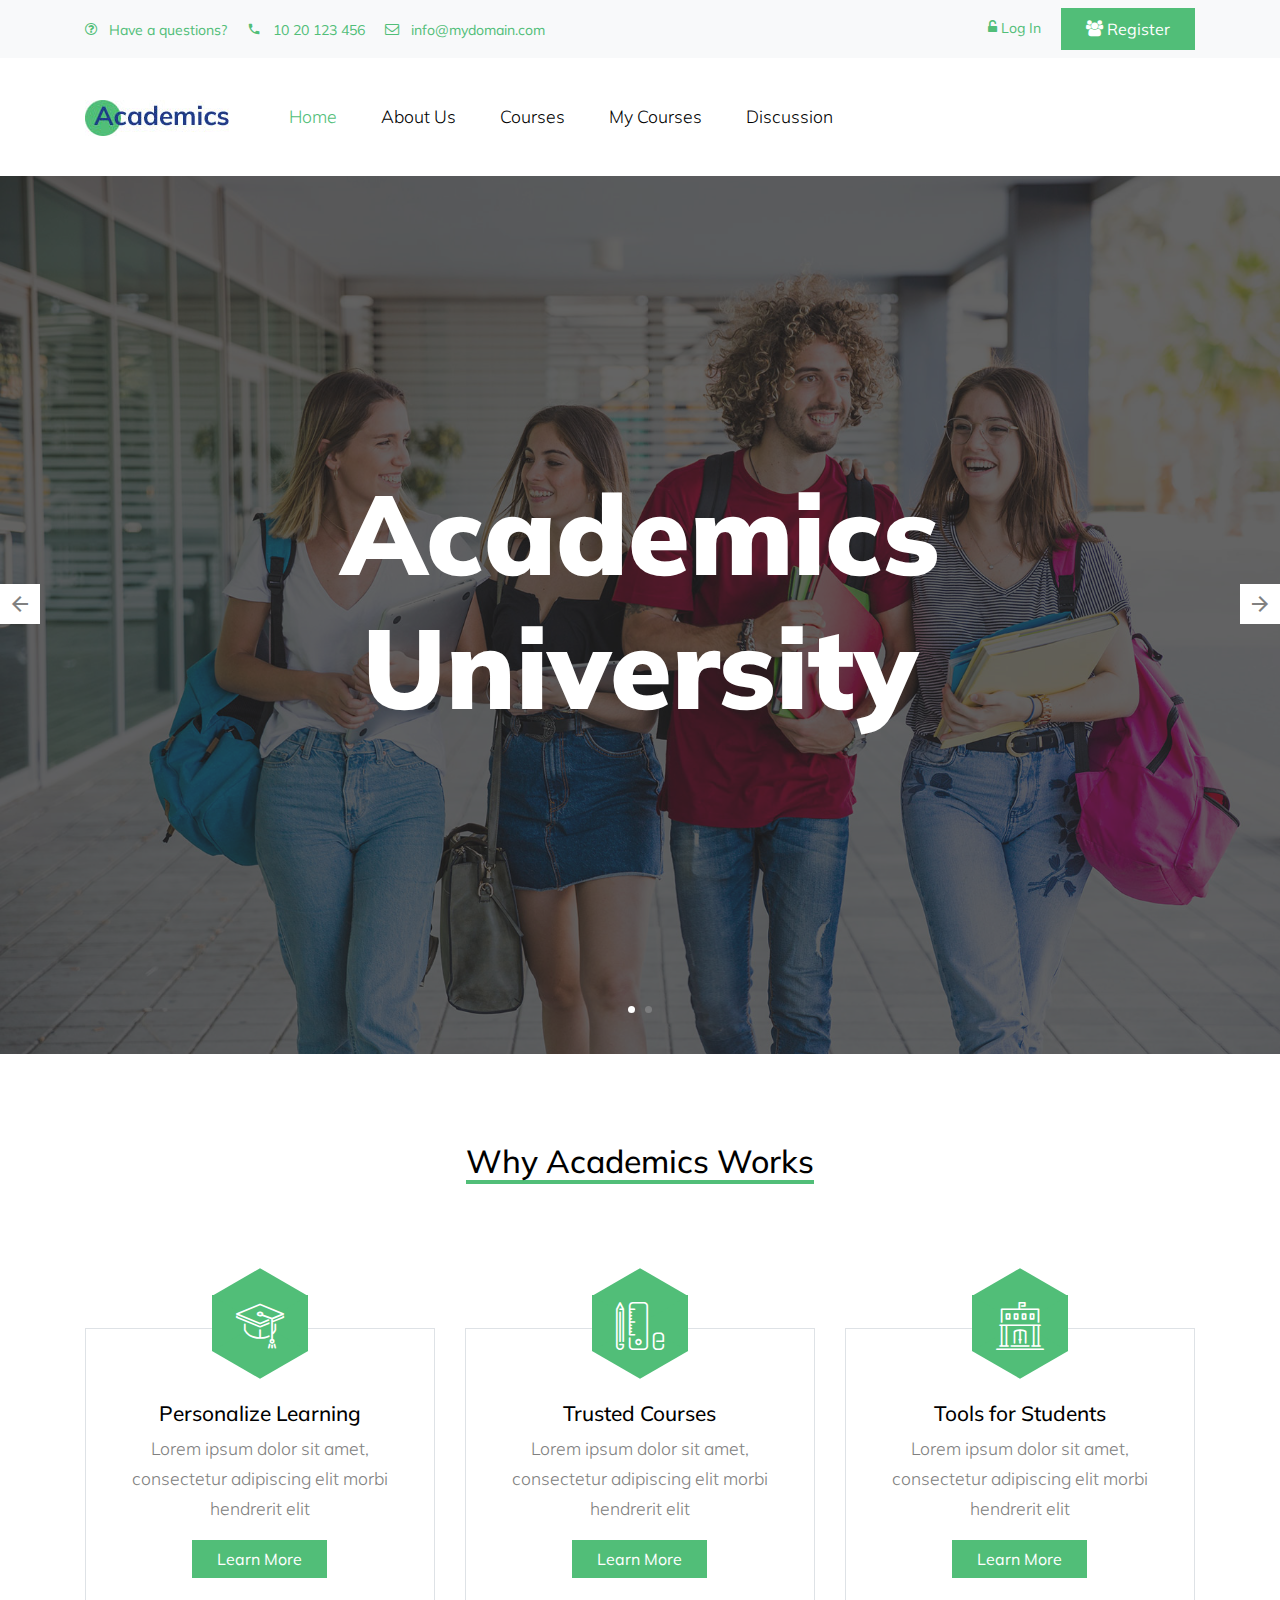
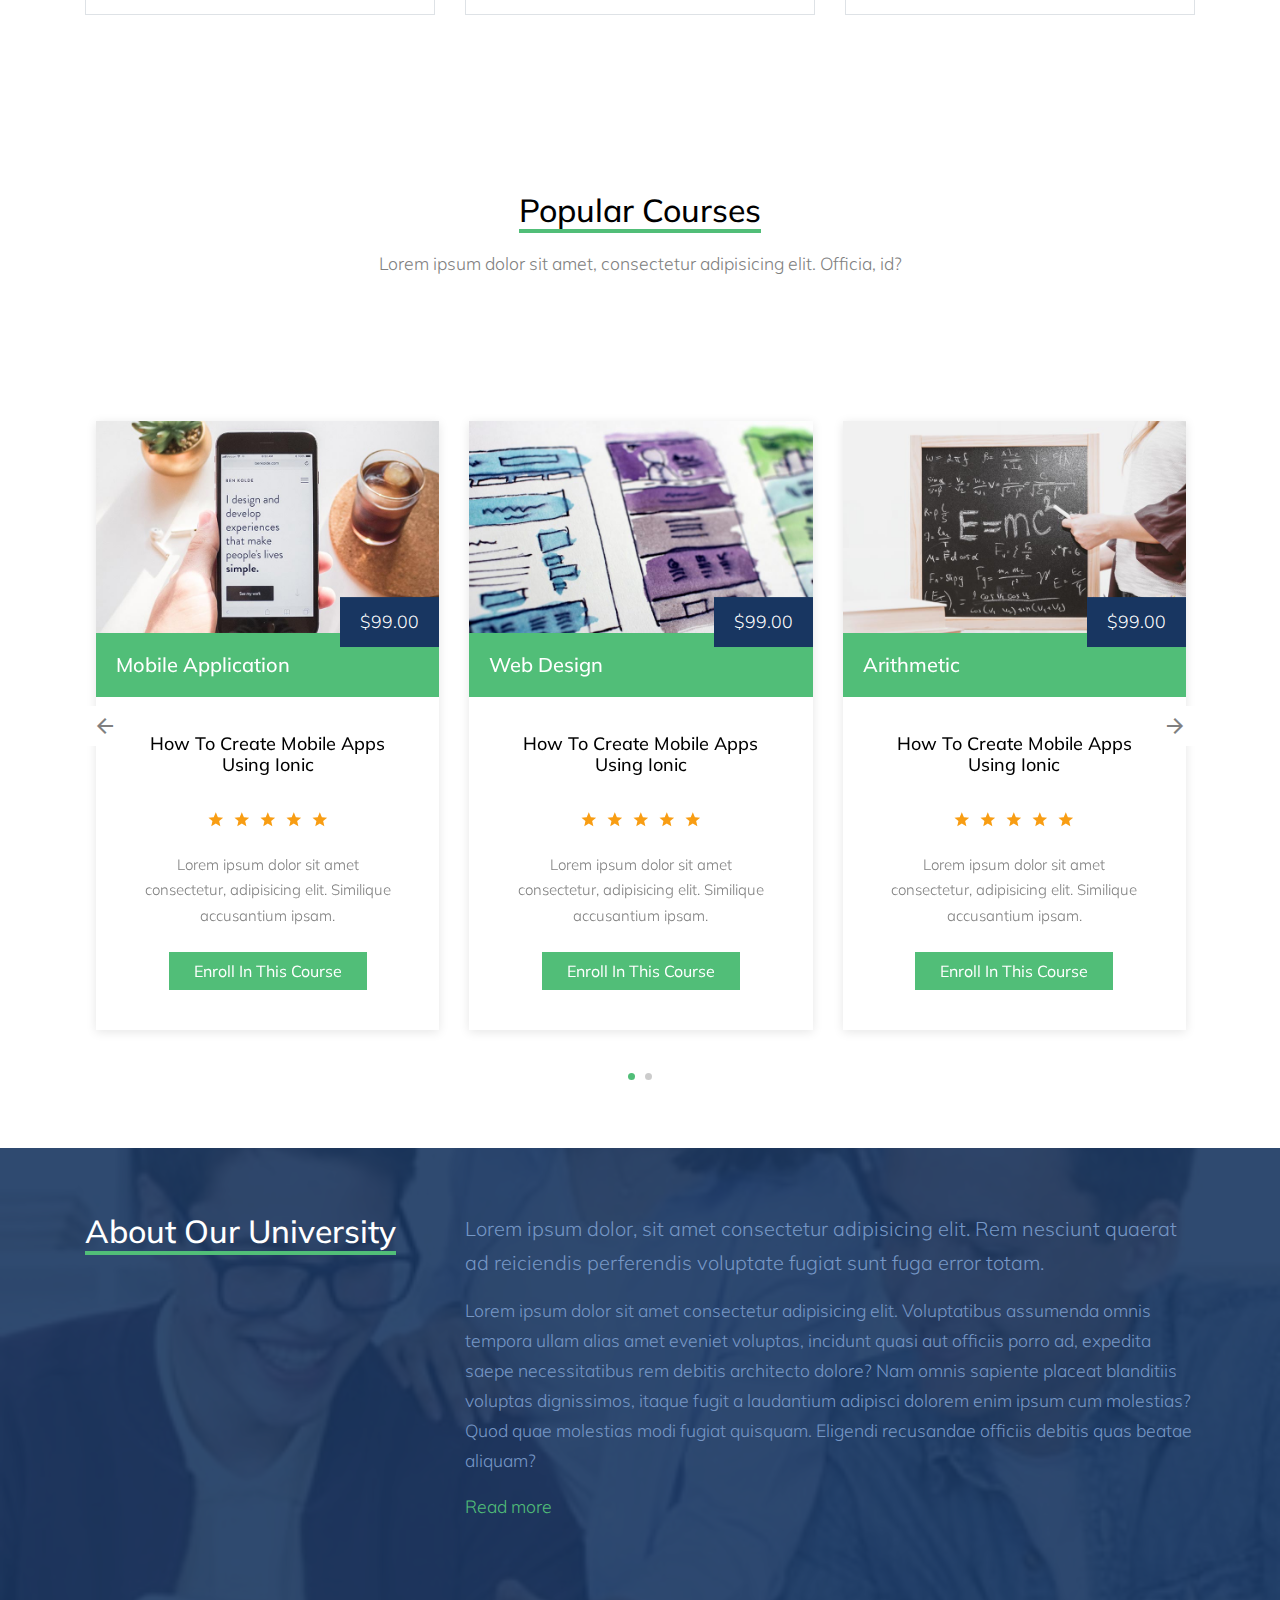
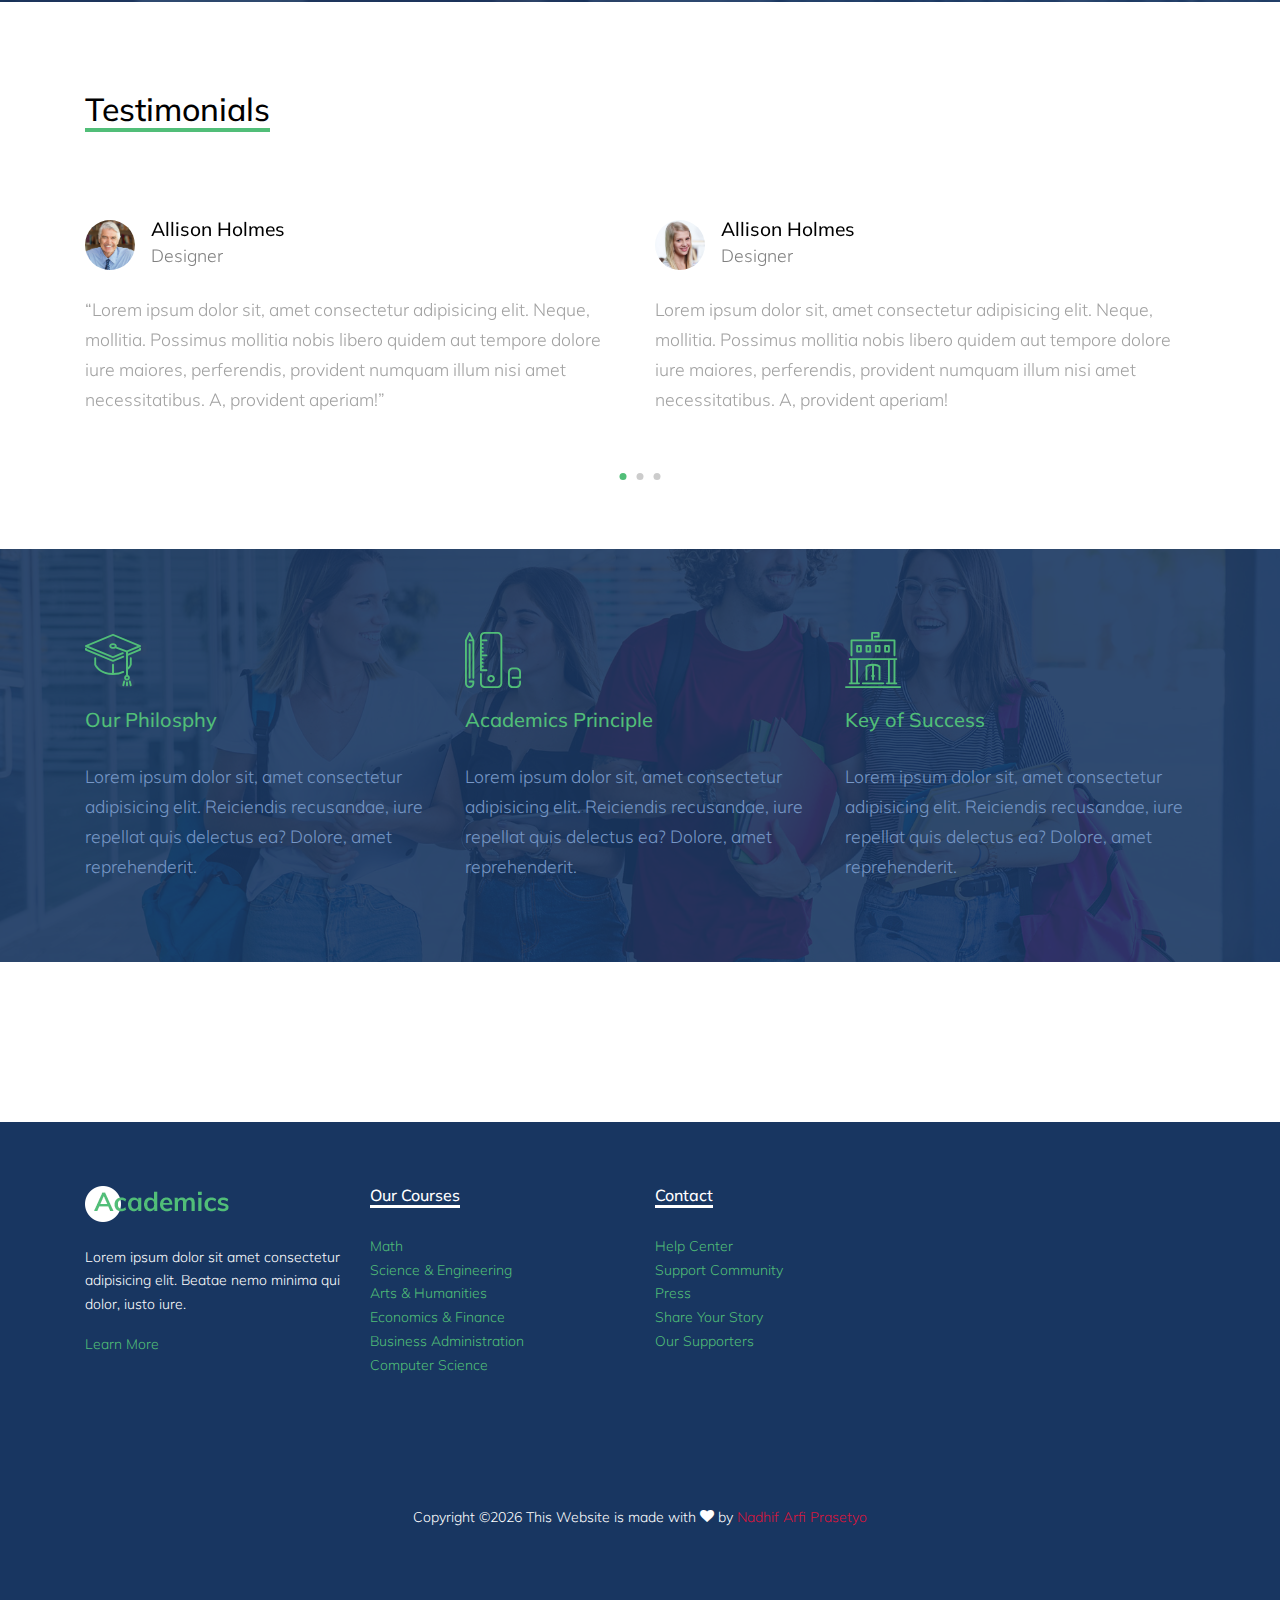
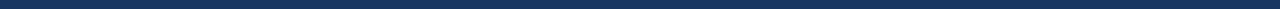
<file: index.html>
<!DOCTYPE html>
<html lang="en">

<head>
  <title>Academics &mdash; Website by Nadhif Arfi Prasetyo</title>
  <meta charset="utf-8">
  <meta name="viewport" content="width=device-width, initial-scale=1, shrink-to-fit=no">


  <link href="https://fonts.googleapis.com/css?family=Muli:300,400,700,900" rel="stylesheet">
  <link rel="stylesheet" href="fonts/icomoon/style.css">

  <link rel="stylesheet" href="css/bootstrap.min.css">
  <link rel="stylesheet" href="css/jquery-ui.css">
  <link rel="stylesheet" href="css/owl.carousel.min.css">
  <link rel="stylesheet" href="css/owl.theme.default.min.css">
  <link rel="stylesheet" href="css/owl.theme.default.min.css">

  <link rel="stylesheet" href="css/jquery.fancybox.min.css">

  <link rel="stylesheet" href="css/bootstrap-datepicker.css">

  <link rel="stylesheet" href="fonts/flaticon/font/flaticon.css">

  <link rel="stylesheet" href="css/aos.css">
  <link href="css/jquery.mb.YTPlayer.min.css" media="all" rel="stylesheet" type="text/css">

  <link rel="stylesheet" href="css/style.css">



</head>

<body data-spy="scroll" data-target=".site-navbar-target" data-offset="300">

  <div class="site-wrap">

    <div class="site-mobile-menu site-navbar-target">
      <div class="site-mobile-menu-header">
        <div class="site-mobile-menu-close mt-3">
          <span class="icon-close2 js-menu-toggle"></span>
        </div>
      </div>
      <div class="site-mobile-menu-body"></div>
    </div>


    <div class="py-2 bg-light">
      <div class="container">
        <div class="row align-items-center">
          <div class="col-lg-9 d-none d-lg-block">
            <a href="#" class="small mr-3"><span class="icon-question-circle-o mr-2"></span> Have a questions?</a> 
            <a href="#" class="small mr-3"><span class="icon-phone2 mr-2"></span> 10 20 123 456</a> 
            <a href="#" class="small mr-3"><span class="icon-envelope-o mr-2"></span> info@mydomain.com</a> 
          </div>
          <div class="col-lg-3 text-right">
            <a href="login.html" class="small mr-3"><span class="icon-unlock-alt"></span> Log In</a>
            <a href="register.html" class="small btn btn-primary px-4 py-2 rounded-0"><span class="icon-users"></span> Register</a>
          </div>
        </div>
      </div>
    </div>

    <header class="site-navbar py-4 js-sticky-header site-navbar-target" role="banner">

      <div class="container">
        <div class="d-flex align-items-center">
          
          <div class="site-logo">
            <a href="index.html" class="d-block">
              <img src="images/logo.jpg" alt="Image" class="img-fluid">
            </a>
          </div>

          <!-- navbar -->
          <div class="mr-auto">
            <nav class="site-navigation position-relative text-right" role="navigation">
              <ul class="site-menu main-menu js-clone-nav mr-auto d-none d-lg-block">
                <li class="active">
                  <a href="index.html" class="nav-link text-left">Home</a>
                </li>
                <li>
                  <a href="about.html" class="nav-link text-left">About Us</a>
                </li>
                <li>
                  <a href="courses.html" class="nav-link text-left">Courses</a>
                </li>
                <li>
                  <a href="mycourses.html" class="nav-link text-left">My Courses</a>
                </li>
                <li>
                    <a href="contact.html" class="nav-link text-left">Discussion</a>
                  </li>
              </ul>                                                                                                                                                                                                                                                                                          </ul>
            </nav>
            <!-- end navbar -->

          </div>
          <div class="ml-auto">
          </div>
         
        </div>
      </div>

    </header>

    <!-- corousel img -->
    <div class="hero-slide owl-carousel site-blocks-cover">
      <div class="intro-section" style="background-image: url('images/hero_1.jpg');">
        <div class="container">
          <div class="row align-items-center">
            <div class="col-lg-12 mx-auto text-center" data-aos="fade-up">
              <h1>Academics University</h1>
            </div>
          </div>
        </div>
      </div>

      <div class="intro-section" style="background-image: url('images/hero_1.jpg');">
        <div class="container">
          <div class="row align-items-center">
            <div class="col-lg-12 mx-auto text-center" data-aos="fade-up">
              <h1>You Can Learn Anything</h1>
            </div>
          </div>
        </div>
      </div>
    </div>
    <!-- end corosoul img -->

    <div></div>

    <!-- section 1 -->
    <div class="site-section">
      <div class="container">
        <div class="row mb-5 justify-content-center text-center">
          <div class="col-lg-4 mb-5">
            <h2 class="section-title-underline mb-5">
              <span>Why Academics Works</span>
            </h2>
          </div>
        </div>
        <div class="row">
          <div class="col-lg-4 col-md-6 mb-4 mb-lg-0">

            <div class="feature-1 border">
              <div class="icon-wrapper bg-primary">
                <span class="flaticon-mortarboard text-white"></span>
              </div>
              <div class="feature-1-content">
                <h2>Personalize Learning</h2>
                <p>Lorem ipsum dolor sit amet, consectetur adipiscing elit morbi hendrerit elit</p>
                <p><a href="#" class="btn btn-primary px-4 rounded-0">Learn More</a></p>
              </div>
            </div>
          </div>
          <div class="col-lg-4 col-md-6 mb-4 mb-lg-0">
            <div class="feature-1 border">
              <div class="icon-wrapper bg-primary">
                <span class="flaticon-school-material text-white"></span>
              </div>
              <div class="feature-1-content">
                <h2>Trusted Courses</h2>
                <p>Lorem ipsum dolor sit amet, consectetur adipiscing elit morbi hendrerit elit</p>
                <p><a href="#" class="btn btn-primary px-4 rounded-0">Learn More</a></p>
              </div>
            </div> 
          </div>
          <div class="col-lg-4 col-md-6 mb-4 mb-lg-0">
            <div class="feature-1 border">
              <div class="icon-wrapper bg-primary">
                <span class="flaticon-library text-white"></span>
              </div>
              <div class="feature-1-content">
                <h2>Tools for Students</h2>
                <p>Lorem ipsum dolor sit amet, consectetur adipiscing elit morbi hendrerit elit</p>
                <p><a href="#" class="btn btn-primary px-4 rounded-0">Learn More</a></p>
              </div>
            </div> 
          </div>
        </div>
      </div>
    </div>
    <!-- end section 1 -->

    <!-- section 2 -->
    <div class="site-section">
      <div class="container">

        <!-- heading main section -->
        <div class="row mb-5 justify-content-center text-center">
          <div class="col-lg-6 mb-5">
            <h2 class="section-title-underline mb-3">
              <span>Popular Courses</span>
            </h2>
            <p>Lorem ipsum dolor sit amet, consectetur adipisicing elit. Officia, id?</p>
          </div>
        </div>
        <!-- end heading main section -->

        <!-- main section slider -->
        <div class="row">
          <div class="col-12">
              <div class="owl-slide-3 owl-carousel">
                  <div class="course-1-item">
                    <figure class="thumnail">
                      <a href="course-single.html"><img src="images/course_1.jpg" alt="Image" class="img-fluid"></a>
                      <div class="price">$99.00</div>
                      <div class="category"><h3>Mobile Application</h3></div>  
                    </figure>
                    <div class="course-1-content pb-4">
                      <h2>How To Create Mobile Apps Using Ionic</h2>
                      <div class="rating text-center mb-3">
                        <span class="icon-star2 text-warning"></span>
                        <span class="icon-star2 text-warning"></span>
                        <span class="icon-star2 text-warning"></span>
                        <span class="icon-star2 text-warning"></span>
                        <span class="icon-star2 text-warning"></span>
                      </div>
                      <p class="desc mb-4">Lorem ipsum dolor sit amet consectetur, adipisicing elit. Similique accusantium ipsam.</p>
                      <p><a href="course-single.html" class="btn btn-primary rounded-0 px-4">Enroll In This Course</a></p>
                    </div>
                  </div>
      
                  <div class="course-1-item">
                    <figure class="thumnail">
                      <a href="course-single.html"><img src="images/course_2.jpg" alt="Image" class="img-fluid"></a>
                      <div class="price">$99.00</div>
                      <div class="category"><h3>Web Design</h3></div>  
                    </figure>
                    <div class="course-1-content pb-4">
                      <h2>How To Create Mobile Apps Using Ionic</h2>
                      <div class="rating text-center mb-3">
                        <span class="icon-star2 text-warning"></span>
                        <span class="icon-star2 text-warning"></span>
                        <span class="icon-star2 text-warning"></span>
                        <span class="icon-star2 text-warning"></span>
                        <span class="icon-star2 text-warning"></span>
                      </div>
                      <p class="desc mb-4">Lorem ipsum dolor sit amet consectetur, adipisicing elit. Similique accusantium ipsam.</p>
                      <p><a href="course-single.html" class="btn btn-primary rounded-0 px-4">Enroll In This Course</a></p>
                    </div>
                  </div>
      
                  <div class="course-1-item">
                    <figure class="thumnail">
                      <a href="course-single.html"><img src="images/course_3.jpg" alt="Image" class="img-fluid"></a>
                      <div class="price">$99.00</div>
                      <div class="category"><h3>Arithmetic</h3></div>  
                    </figure>
                    <div class="course-1-content pb-4">
                      <h2>How To Create Mobile Apps Using Ionic</h2>
                      <div class="rating text-center mb-3">
                        <span class="icon-star2 text-warning"></span>
                        <span class="icon-star2 text-warning"></span>
                        <span class="icon-star2 text-warning"></span>
                        <span class="icon-star2 text-warning"></span>
                        <span class="icon-star2 text-warning"></span>
                      </div>
                      <p class="desc mb-4">Lorem ipsum dolor sit amet consectetur, adipisicing elit. Similique accusantium ipsam.</p>
                      <p><a href="courses-single.html" class="btn btn-primary rounded-0 px-4">Enroll In This Course</a></p>
                    </div>
                  </div>

                  <div class="course-1-item">
                    <figure class="thumnail">
                        <a href="course-single.html"><img src="images/course_4.jpg" alt="Image" class="img-fluid"></a>
                      <div class="price">$99.00</div>
                      <div class="category"><h3>Mobile Application</h3></div>  
                    </figure>
                    <div class="course-1-content pb-4">
                      <h2>How To Create Mobile Apps Using Ionic</h2>
                      <div class="rating text-center mb-3">
                        <span class="icon-star2 text-warning"></span>
                        <span class="icon-star2 text-warning"></span>
                        <span class="icon-star2 text-warning"></span>
                        <span class="icon-star2 text-warning"></span>
                        <span class="icon-star2 text-warning"></span>
                      </div>
                      <p class="desc mb-4">Lorem ipsum dolor sit amet consectetur, adipisicing elit. Similique accusantium ipsam.</p>
                      <p><a href="course-single.html" class="btn btn-primary rounded-0 px-4">Enroll In This Course</a></p>
                    </div>
                  </div>
      
                  <div class="course-1-item">
                    <figure class="thumnail">
                        <a href="course-single.html"><img src="images/course_5.jpg" alt="Image" class="img-fluid"></a>
                      <div class="price">$99.00</div>
                      <div class="category"><h3>Web Design</h3></div>  
                    </figure>
                    <div class="course-1-content pb-4">
                      <h2>How To Create Mobile Apps Using Ionic</h2>
                      <div class="rating text-center mb-3">
                        <span class="icon-star2 text-warning"></span>
                        <span class="icon-star2 text-warning"></span>
                        <span class="icon-star2 text-warning"></span>
                        <span class="icon-star2 text-warning"></span>
                        <span class="icon-star2 text-warning"></span>
                      </div>
                      <p class="desc mb-4">Lorem ipsum dolor sit amet consectetur, adipisicing elit. Similique accusantium ipsam.</p>
                      <p><a href="course-single.html" class="btn btn-primary rounded-0 px-4">Enroll In This Course</a></p>
                    </div>
                  </div>
      
                  <div class="course-1-item">
                    <figure class="thumnail">
                        <a href="course-single.html"><img src="images/course_6.jpg" alt="Image" class="img-fluid"></a>
                      <div class="price">$99.00</div>
                      <div class="category"><h3>Mobile Application</h3></div>  
                    </figure>
                    <div class="course-1-content pb-4">
                      <h2>How To Create Mobile Apps Using Ionic</h2>
                      <div class="rating text-center mb-3">
                        <span class="icon-star2 text-warning"></span>
                        <span class="icon-star2 text-warning"></span>
                        <span class="icon-star2 text-warning"></span>
                        <span class="icon-star2 text-warning"></span>
                        <span class="icon-star2 text-warning"></span>
                      </div>
                      <p class="desc mb-4">Lorem ipsum dolor sit amet consectetur, adipisicing elit. Similique accusantium ipsam.</p>
                      <p><a href="course-single.html" class="btn btn-primary rounded-0 px-4">Enroll In This Course</a></p>
                    </div>
                  </div>
      
              </div>
      
          </div>
        </div>
        <!-- end main section slider -->
        
        
      </div>
    </div>
    <!-- end section 2 -->
    

    <!-- section 3 -->
    <div class="section-bg style-1" style="background-image: url('images/blog_2.jpg');">
      <div class="container">
        <div class="row">
          <div class="col-lg-4">
            <h2 class="section-title-underline style-2">
              <span>About Our University</span>
            </h2>
          </div>
          <div class="col-lg-8">
            <p class="lead">Lorem ipsum dolor, sit amet consectetur adipisicing elit. Rem nesciunt quaerat ad reiciendis perferendis voluptate fugiat sunt fuga error totam.</p>
            <p>Lorem ipsum dolor sit amet consectetur adipisicing elit. Voluptatibus assumenda omnis tempora ullam alias amet eveniet voluptas, incidunt quasi aut officiis porro ad, expedita saepe necessitatibus rem debitis architecto dolore? Nam omnis sapiente placeat blanditiis voluptas dignissimos, itaque fugit a laudantium adipisci dolorem enim ipsum cum molestias? Quod quae molestias modi fugiat quisquam. Eligendi recusandae officiis debitis quas beatae aliquam?</p>
            <p><a href="#">Read more</a></p>
          </div>
        </div>
      </div>
    </div>
    <!-- end section 3 -->

    <!-- section 4 testimoni -->
  <div class="site-section">
      <div class="container">
        <div class="row mb-5">
          <div class="col-lg-4">
            <h2 class="section-title-underline">
              <span>Testimonials</span>
            </h2>
          </div>
        </div>


        <div class="owl-slide owl-carousel">

          <div class="ftco-testimonial-1">
            <div class="ftco-testimonial-vcard d-flex align-items-center mb-4">
              <img src="images/person_1.jpg" alt="Image" class="img-fluid mr-3">
              <div>
                <h3>Allison Holmes</h3>
                <span>Designer</span>
              </div>
            </div>
            <div>
              <p>&ldquo;Lorem ipsum dolor sit, amet consectetur adipisicing elit. Neque, mollitia. Possimus mollitia nobis libero quidem aut tempore dolore iure maiores, perferendis, provident numquam illum nisi amet necessitatibus. A, provident aperiam!&rdquo;</p>
            </div>
          </div>

          <div class="ftco-testimonial-1">
            <div class="ftco-testimonial-vcard d-flex align-items-center mb-4">
              <img src="images/person_2.jpg" alt="Image" class="img-fluid mr-3">
              <div>
                <h3>Allison Holmes</h3>
                <span>Designer</span>
              </div>
            </div>
            <div>
              <p>Lorem ipsum dolor sit, amet consectetur adipisicing elit. Neque, mollitia. Possimus mollitia nobis libero quidem aut tempore dolore iure maiores, perferendis, provident numquam illum nisi amet necessitatibus. A, provident aperiam!</p>
            </div>
          </div>

          <div class="ftco-testimonial-1">
            <div class="ftco-testimonial-vcard d-flex align-items-center mb-4">
              <img src="images/person_4.jpg" alt="Image" class="img-fluid mr-3">
              <div>
                <h3>Allison Holmes</h3>
                <span>Designer</span>
              </div>
            </div>
            <div>
              <p>&ldquo;Lorem ipsum dolor sit, amet consectetur adipisicing elit. Neque, mollitia. Possimus mollitia nobis libero quidem aut tempore dolore iure maiores, perferendis, provident numquam illum nisi amet necessitatibus. A, provident aperiam!&rdquo;</p>
            </div>
          </div>

          <div class="ftco-testimonial-1">
            <div class="ftco-testimonial-vcard d-flex align-items-center mb-4">
              <img src="images/person_3.jpg" alt="Image" class="img-fluid mr-3">
              <div>
                <h3>Allison Holmes</h3>
                <span>Designer</span>
              </div>
            </div>
            <div>
              <p>Lorem ipsum dolor sit, amet consectetur adipisicing elit. Neque, mollitia. Possimus mollitia nobis libero quidem aut tempore dolore iure maiores, perferendis, provident numquam illum nisi amet necessitatibus. A, provident aperiam!</p>
            </div>
          </div>

          <div class="ftco-testimonial-1">
            <div class="ftco-testimonial-vcard d-flex align-items-center mb-4">
              <img src="images/person_2.jpg" alt="Image" class="img-fluid mr-3">
              <div>
                <h3>Allison Holmes</h3>
                <span>Designer</span>
              </div>
            </div>
            <div>
              <p>&ldquo;Lorem ipsum dolor sit, amet consectetur adipisicing elit. Neque, mollitia. Possimus mollitia nobis libero quidem aut tempore dolore iure maiores, perferendis, provident numquam illum nisi amet necessitatibus. A, provident aperiam!&rdquo;</p>
            </div>
          </div>

          <div class="ftco-testimonial-1">
            <div class="ftco-testimonial-vcard d-flex align-items-center mb-4">
              <img src="images/person_4.jpg" alt="Image" class="img-fluid mr-3">
              <div>
                <h3>Allison Holmes</h3>
                <span>Designer</span>
              </div>
            </div>
            <div>
              <p>Lorem ipsum dolor sit, amet consectetur adipisicing elit. Neque, mollitia. Possimus mollitia nobis libero quidem aut tempore dolore iure maiores, perferendis, provident numquam illum nisi amet necessitatibus. A, provident aperiam!</p>
            </div>
          </div>

        </div>
        
      </div>
    </div>
    <!--end section 4  -->

    <!-- section 5 -->
    <div class="section-bg style-1" style="background-image: url('images/hero_1.jpg');">
      <div class="container">
        <div class="row">
          <div class="col-lg-4 col-md-6 mb-5 mb-lg-0">
            <span class="icon flaticon-mortarboard"></span>
            <h3>Our Philosphy</h3>
            <p>Lorem ipsum dolor sit, amet consectetur adipisicing elit. Reiciendis recusandae, iure repellat quis delectus ea? Dolore, amet reprehenderit.</p>
          </div>
          <div class="col-lg-4 col-md-6 mb-5 mb-lg-0">
            <span class="icon flaticon-school-material"></span>
            <h3>Academics Principle</h3>
            <p>Lorem ipsum dolor sit, amet consectetur adipisicing elit. Reiciendis recusandae, iure repellat quis delectus ea?
              Dolore, amet reprehenderit.</p>
          </div>
          <div class="col-lg-4 col-md-6 mb-5 mb-lg-0">
            <span class="icon flaticon-library"></span>
            <h3>Key of Success</h3>
            <p>Lorem ipsum dolor sit, amet consectetur adipisicing elit. Reiciendis recusandae, iure repellat quis delectus ea?
              Dolore, amet reprehenderit.</p>
          </div>
        </div>
      </div>
    </div>
    <!-- end section 5 -->

    <div class="news-updates">
      <div class="container">
         <!-- its not important -->
        <!-- <div class="row">
          <div class="col-lg-9">
             <div class="section-heading">
              <h2 class="text-black">News &amp; Updates</h2>
              <a href="#">Read All News</a>
            </div>
            <div class="row">
              <div class="col-lg-6">
                <div class="post-entry-big">
                  <a href="news-single.html" class="img-link"><img src="images/blog_large_1.jpg" alt="Image" class="img-fluid"></a>
                  <div class="post-content">
                    <div class="post-meta"> 
                      <a href="#">June 6, 2019</a>
                      <span class="mx-1">/</span>
                      <a href="#">Admission</a>, <a href="#">Updates</a>
                    </div>
                    <h3 class="post-heading"><a href="news-single.html">Campus Camping and Learning Session</a></h3>
                  </div>
                </div>
              </div>
              <div class="col-lg-6">
                <div class="post-entry-big horizontal d-flex mb-4">
                  <a href="news-single.html" class="img-link mr-4"><img src="images/blog_1.jpg" alt="Image" class="img-fluid"></a>
                  <div class="post-content">
                    <div class="post-meta">
                      <a href="#">June 6, 2019</a>
                      <span class="mx-1">/</span>
                      <a href="#">Admission</a>, <a href="#">Updates</a>
                    </div>
                    <h3 class="post-heading"><a href="news-single.html">Campus Camping and Learning Session</a></h3>
                  </div>
                </div>

                <div class="post-entry-big horizontal d-flex mb-4">
                  <a href="news-single.html" class="img-link mr-4"><img src="images/blog_2.jpg" alt="Image" class="img-fluid"></a>
                  <div class="post-content">
                    <div class="post-meta">
                      <a href="#">June 6, 2019</a>
                      <span class="mx-1">/</span>
                      <a href="#">Admission</a>, <a href="#">Updates</a>
                    </div>
                    <h3 class="post-heading"><a href="news-single.html">Campus Camping and Learning Session</a></h3>
                  </div>
                </div>

                <div class="post-entry-big horizontal d-flex mb-4">
                  <a href="news-single.html" class="img-link mr-4"><img src="images/blog_1.jpg" alt="Image" class="img-fluid"></a>
                  <div class="post-content">
                    <div class="post-meta">
                      <a href="#">June 6, 2019</a>
                      <span class="mx-1">/</span>
                      <a href="#">Admission</a>, <a href="#">Updates</a>
                    </div>
                    <h3 class="post-heading"><a href="news-single.html">Campus Camping and Learning Session</a></h3>
                  </div>
                </div>
              </div>
            </div>
          </div>
          <div class="col-lg-3">
            <div class="section-heading">
              <h2 class="text-black">Campus Videos</h2>
              <a href="#">View All Videos</a>
            </div>
            <a href="https://vimeo.com/45830194" class="video-1 mb-4" data-fancybox="" data-ratio="2">
              <span class="play">
                <span class="icon-play"></span>
              </span>
              <img src="images/course_5.jpg" alt="Image" class="img-fluid">
            </a>
            <a href="https://vimeo.com/45830194" class="video-1 mb-4" data-fancybox="" data-ratio="2">
                <span class="play">
                  <span class="icon-play"></span>
                </span>
                <img src="images/course_5.jpg" alt="Image" class="img-fluid">
              </a>
          </div>
        </div> -->
      </div>
    </div>

    <!-- footer -->
    <div class="footer">
      <div class="container">
        <div class="row">
          <div class="col-lg-3">
            <p class="mb-4"><img src="images/logo.png" alt="Image" class="img-fluid"></p>
            <p>Lorem ipsum dolor sit amet consectetur adipisicing elit. Beatae nemo minima qui dolor, iusto iure.</p>  
            <p><a href="#">Learn More</a></p>
          </div>
          <div class="col-lg-3">
              <h3 class="footer-heading"><span>Our Courses</span></h3>
              <ul class="list-unstyled">
                  <li><a href="#">Math</a></li>
                  <li><a href="#">Science &amp; Engineering</a></li>
                  <li><a href="#">Arts &amp; Humanities</a></li>
                  <li><a href="#">Economics &amp; Finance</a></li>
                  <li><a href="#">Business Administration</a></li>
                  <li><a href="#">Computer Science</a></li>
              </ul>
          </div>
          <div class="col-lg-3">
              <h3 class="footer-heading"><span>Contact</span></h3>
              <ul class="list-unstyled">
                  <li><a href="#">Help Center</a></li>
                  <li><a href="#">Support Community</a></li>
                  <li><a href="#">Press</a></li>
                  <li><a href="#">Share Your Story</a></li>
                  <li><a href="#">Our Supporters</a></li>
              </ul>
          </div>
        </div>

        <div class="row">
          <div class="col-12">
            <div class="copyright">
                <p>
                    <!-- Link back to Colorlib can't be removed. Template is licensed under CC BY 3.0. -->
                    Copyright &copy;<script>document.write(new Date().getFullYear());</script> This Website is made with <i class="icon-heart" aria-hidden="true"></i> by <a style="color: crimson;">Nadhif Arfi Prasetyo</a>
                    <!-- Link back to Colorlib can't be removed. Template is licensed under CC BY 3.0. -->
                    </p>
            </div>
          </div>
        </div>
      </div>
    </div>
    <!-- end footer -->

  </div>
  <!-- .site-wrap -->


  <!-- loader -->
  <div id="loader" class="show fullscreen"><svg class="circular" width="48px" height="48px"><circle class="path-bg" cx="24" cy="24" r="22" fill="none" stroke-width="4" stroke="#eeeeee"/><circle class="path" cx="24" cy="24" r="22" fill="none" stroke-width="4" stroke-miterlimit="10" stroke="#51be78"/></svg></div>
  <script src="js/jquery-3.3.1.min.js"></script>
  <script src="js/jquery-migrate-3.0.1.min.js"></script>
  <script src="js/jquery-ui.js"></script>
  <script src="js/popper.min.js"></script>
  <script src="js/bootstrap.min.js"></script>
  <script src="js/owl.carousel.min.js"></script>
  <script src="js/jquery.stellar.min.js"></script>
  <script src="js/jquery.countdown.min.js"></script>
  <script src="js/bootstrap-datepicker.min.js"></script>
  <script src="js/jquery.easing.1.3.js"></script>
  <script src="js/aos.js"></script>
  <script src="js/jquery.fancybox.min.js"></script>
  <script src="js/jquery.sticky.js"></script>
  <script src="js/jquery.mb.YTPlayer.min.js"></script>

  <script src="js/main.js"></script>

</body>

</html>
</file>
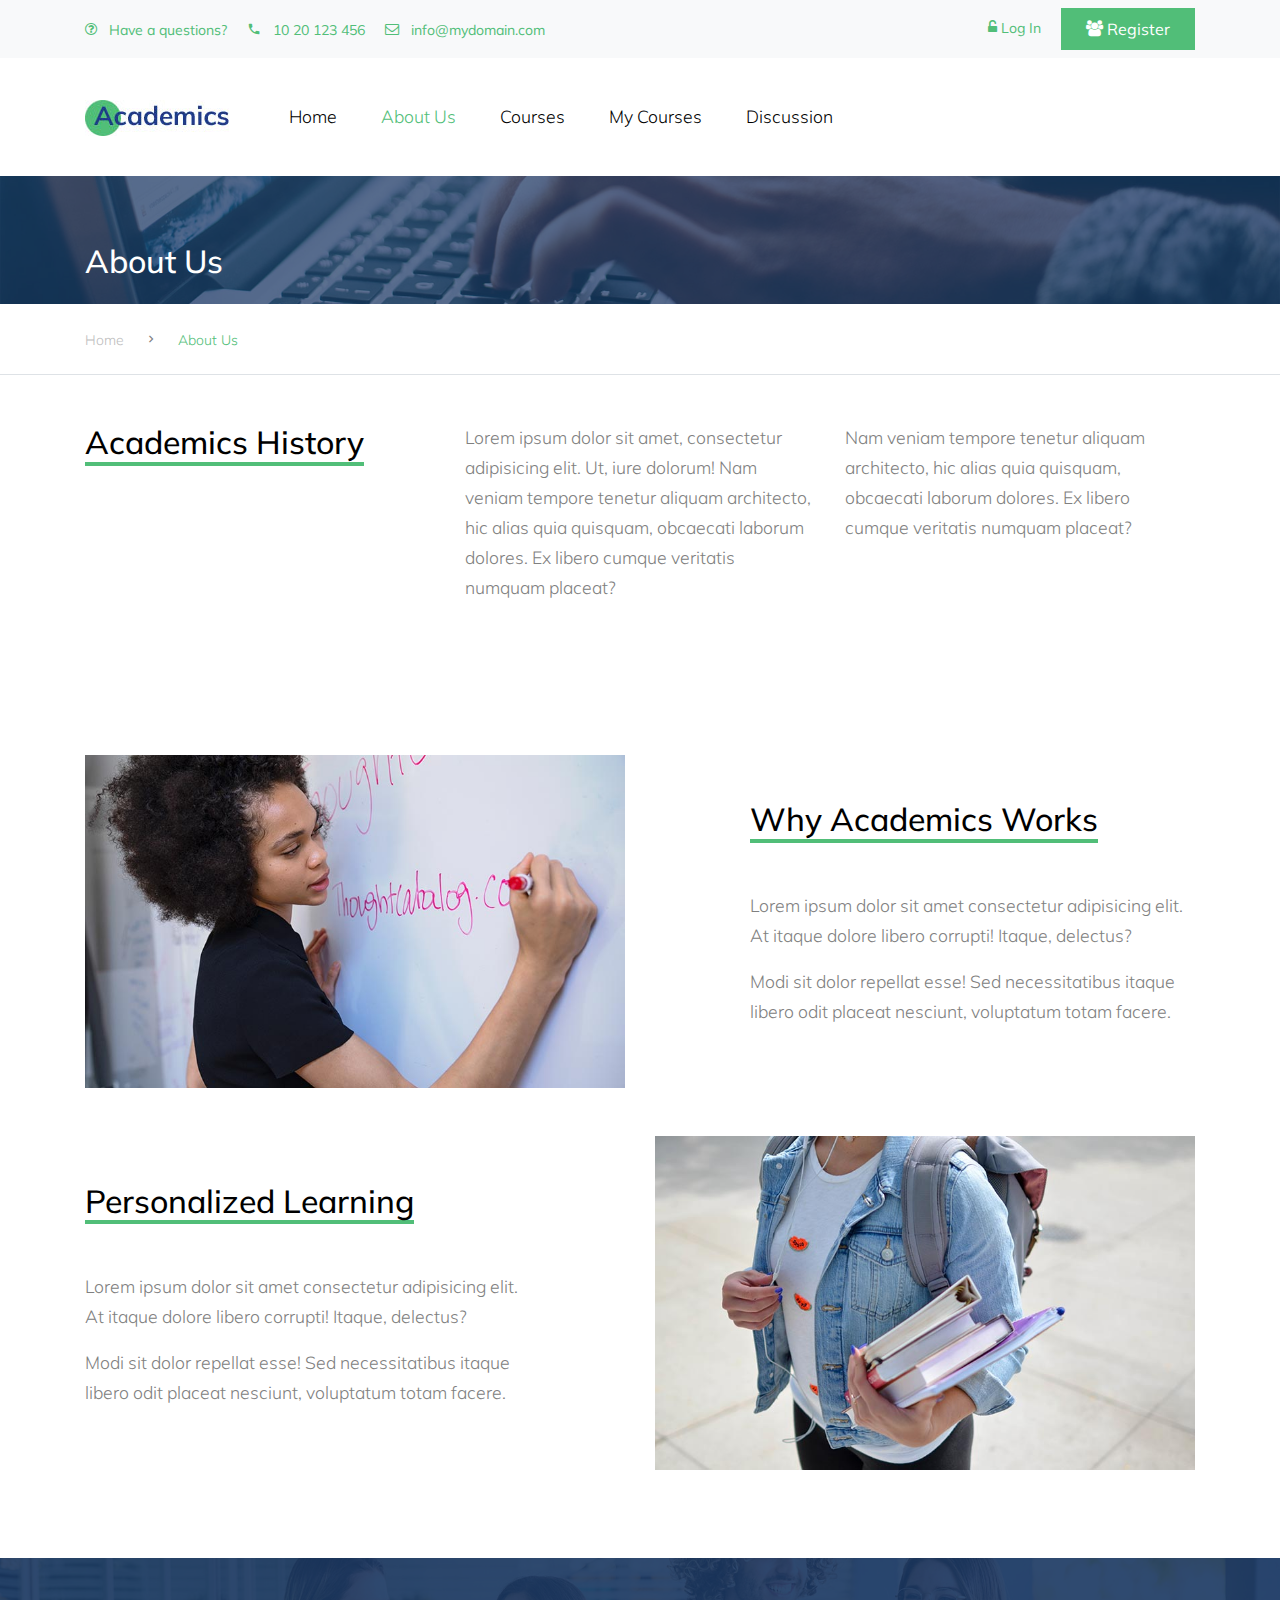
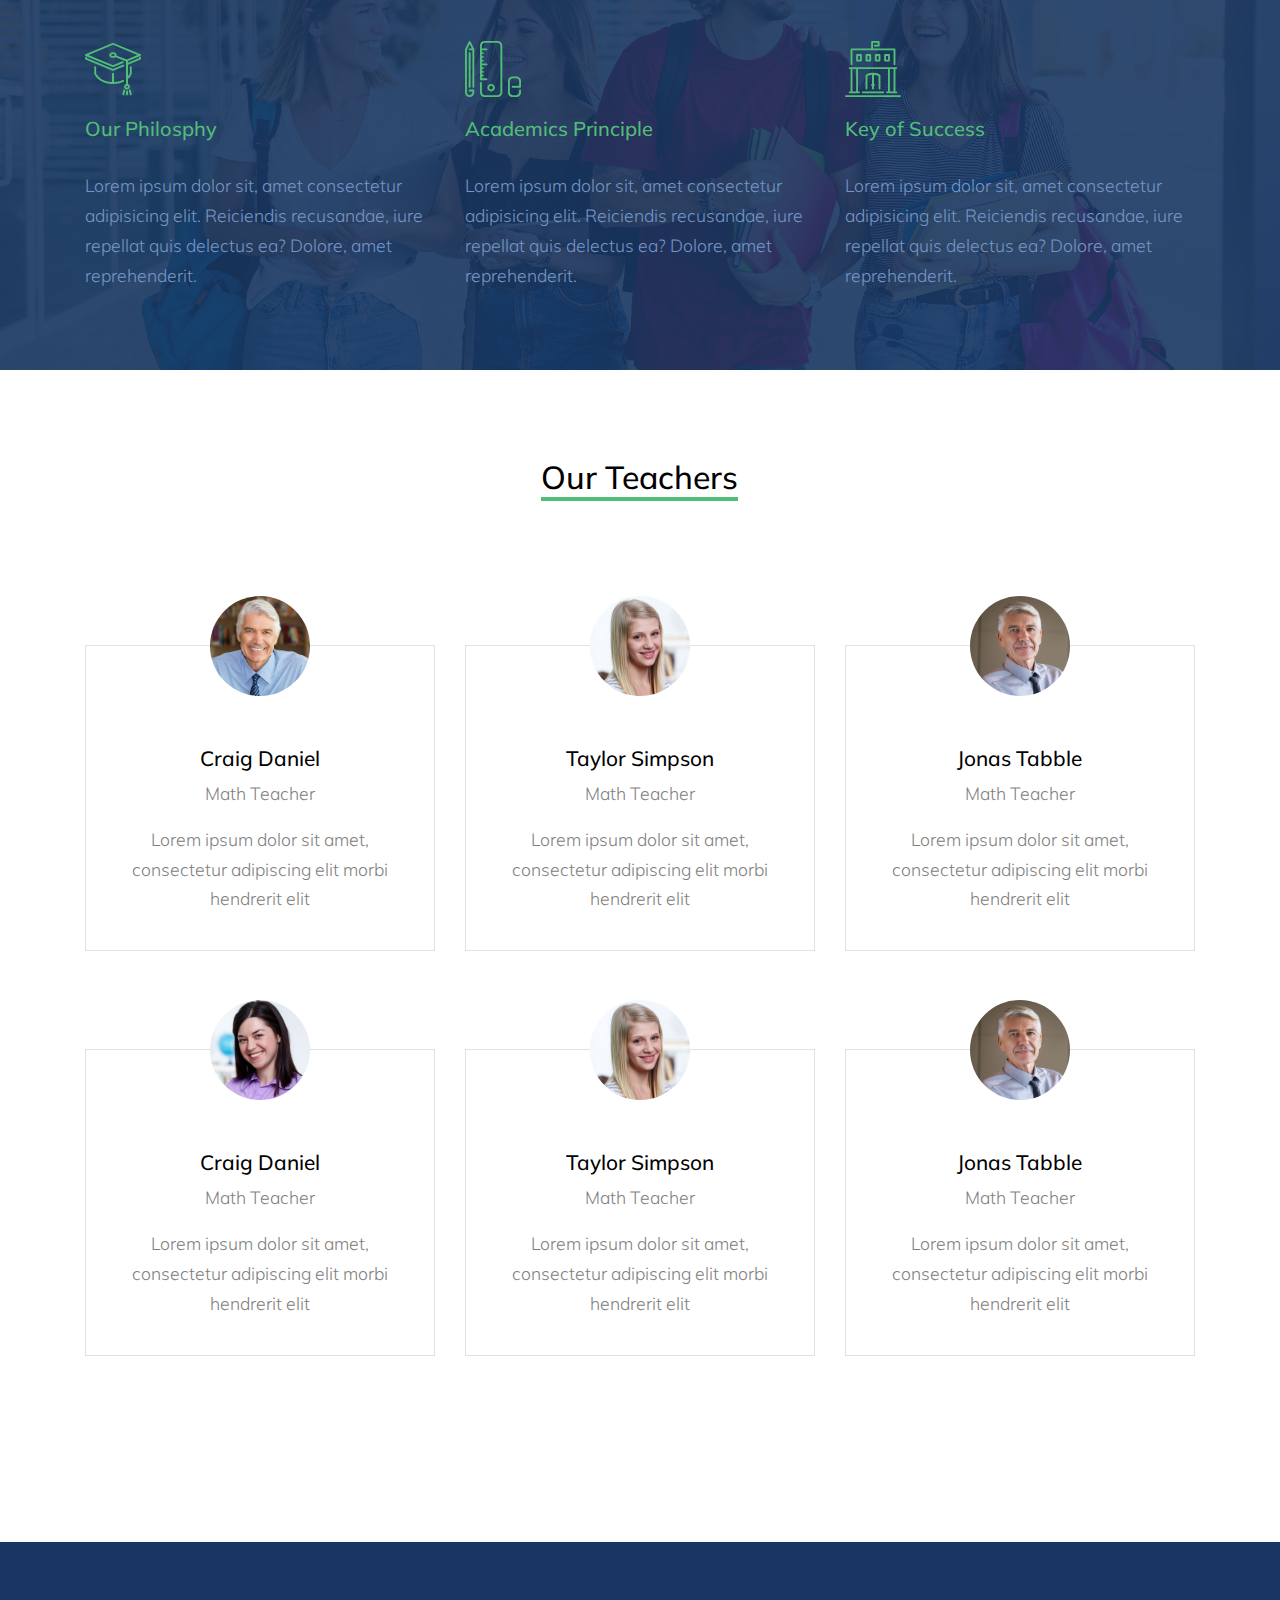
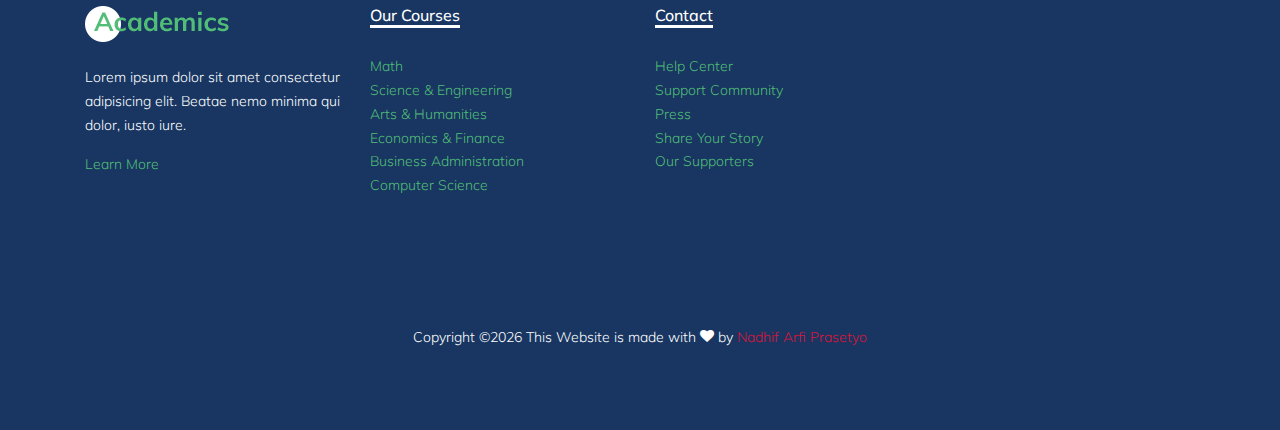
<file: about.html>
<!DOCTYPE html>
<html lang="en">

<head>
  <title>Academics &mdash; Website by Nadhif Arfi Prasetyo</title>
  <meta charset="utf-8">
  <meta name="viewport" content="width=device-width, initial-scale=1, shrink-to-fit=no">


  <link href="https://fonts.googleapis.com/css?family=Muli:300,400,700,900" rel="stylesheet">
  <link rel="stylesheet" href="fonts/icomoon/style.css">

  <link rel="stylesheet" href="css/bootstrap.min.css">
  <link rel="stylesheet" href="css/jquery-ui.css">
  <link rel="stylesheet" href="css/owl.carousel.min.css">
  <link rel="stylesheet" href="css/owl.theme.default.min.css">
  <link rel="stylesheet" href="css/owl.theme.default.min.css">

  <link rel="stylesheet" href="css/jquery.fancybox.min.css">

  <link rel="stylesheet" href="css/bootstrap-datepicker.css">

  <link rel="stylesheet" href="fonts/flaticon/font/flaticon.css">

  <link rel="stylesheet" href="css/aos.css">
  <link href="css/jquery.mb.YTPlayer.min.css" media="all" rel="stylesheet" type="text/css">

  <link rel="stylesheet" href="css/style.css">



</head>

<body data-spy="scroll" data-target=".site-navbar-target" data-offset="300">

  <div class="site-wrap">

    <div class="site-mobile-menu site-navbar-target">
      <div class="site-mobile-menu-header">
        <div class="site-mobile-menu-close mt-3">
          <span class="icon-close2 js-menu-toggle"></span>
        </div>
      </div>
      <div class="site-mobile-menu-body"></div>
    </div>


    <div class="py-2 bg-light">
      <div class="container">
        <div class="row align-items-center">
          <div class="col-lg-9 d-none d-lg-block">
            <a href="#" class="small mr-3"><span class="icon-question-circle-o mr-2"></span> Have a questions?</a> 
            <a href="#" class="small mr-3"><span class="icon-phone2 mr-2"></span> 10 20 123 456</a> 
            <a href="#" class="small mr-3"><span class="icon-envelope-o mr-2"></span> info@mydomain.com</a> 
          </div>
          <div class="col-lg-3 text-right">
            <a href="login.html" class="small mr-3"><span class="icon-unlock-alt"></span> Log In</a>
            <a href="register.html" class="small btn btn-primary px-4 py-2 rounded-0"><span class="icon-users"></span> Register</a>
          </div>
        </div>
      </div>
    </div>

    <header class="site-navbar py-4 js-sticky-header site-navbar-target" role="banner">

      <div class="container">
        <div class="d-flex align-items-center">

          <div class="site-logo">
            <a href="index.html" class="d-block">
              <img src="images/logo.jpg" alt="Image" class="img-fluid">
            </a>
          </div>

          <!-- navbar -->
          <div class="mr-auto">
            <nav class="site-navigation position-relative text-right" role="navigation">
              <ul class="site-menu main-menu js-clone-nav mr-auto d-none d-lg-block">
                <li>
                  <a href="index.html" class="nav-link text-left">Home</a>
                </li>
                <li class="active">
                  <a href="about.html" class="nav-link text-left">About Us</a>
                </li>
                <li>
                  <a href="courses.html" class="nav-link text-left">Courses</a>
                </li>
                <li>
                  <a href="mycourses.html" class="nav-link text-left">My Courses</a>
                </li>
                <li>
                    <a href="contact.html" class="nav-link text-left">Discussion</a>
                  </li>
              </ul>                                                                                                                                                                                                                                                                                          </ul>
            </nav>
          </div>
          <!-- end navbar -->
         
        </div>
      </div>

    </header>

    
    <div class="site-section ftco-subscribe-1 site-blocks-cover pb-4" style="background-image: url('images/bg_1.jpg')">
        <div class="container">
          <div class="row align-items-end">
            <div class="col-lg-7">
              <h2 class="mb-0">About Us</h2>
            </div>
          </div>
        </div>
      </div> 
    

    <div class="custom-breadcrumns border-bottom">
      <div class="container">
        <a href="#">Home</a>
        <span class="mx-3 icon-keyboard_arrow_right"></span>
        <span class="current">About Us</span>
      </div>
    </div>

    <div class="container pt-5 mb-5">
            <div class="row">
              <div class="col-lg-4">
                <h2 class="section-title-underline">
                  <span>Academics History</span>
                </h2>
              </div>
              <div class="col-lg-4">
                <p>Lorem ipsum dolor sit amet, consectetur adipisicing elit. Ut, iure dolorum! Nam veniam tempore tenetur aliquam architecto, hic alias quia quisquam, obcaecati laborum dolores. Ex libero cumque veritatis numquam placeat?</p>
              </div>
              <div class="col-lg-4">
                <p>Nam veniam tempore tenetur aliquam
                architecto, hic alias quia quisquam, obcaecati laborum dolores. Ex libero cumque veritatis numquam placeat?</p>
              </div>
            </div>
          </div>

    <div class="site-section">
        <div class="container">
            <div class="row mb-5">
                <div class="col-lg-6 mb-lg-0 mb-4">
                    <img src="images/course_4.jpg" alt="Image" class="img-fluid"> 
                </div>
                <div class="col-lg-5 ml-auto align-self-center">
                    <h2 class="section-title-underline mb-5">
                        <span>Why Academics Works</span>
                    </h2>
                    <p>Lorem ipsum dolor sit amet consectetur adipisicing elit. At itaque dolore libero corrupti! Itaque, delectus?</p>
                    <p>Modi sit dolor repellat esse! Sed necessitatibus itaque libero odit placeat nesciunt, voluptatum totam facere.</p>
                </div>
            </div>

            <div class="row">
                    <div class="col-lg-6 order-1 order-lg-2 mb-4 mb-lg-0">
                        <img src="images/course_5.jpg" alt="Image" class="img-fluid"> 
                    </div>
                    <div class="col-lg-5 mr-auto align-self-center order-2 order-lg-1">
                        <h2 class="section-title-underline mb-5">
                            <span>Personalized Learning</span>
                        </h2>
                        <p>Lorem ipsum dolor sit amet consectetur adipisicing elit. At itaque dolore libero corrupti! Itaque, delectus?</p>
                        <p>Modi sit dolor repellat esse! Sed necessitatibus itaque libero odit placeat nesciunt, voluptatum totam facere.</p>
                    </div>
                </div>
        </div>
    </div>

    <div class="section-bg style-1" style="background-image: url('images/hero_1.jpg');">
        <div class="container">
          <div class="row">
            <div class="col-lg-4 col-md-6 mb-5 mb-lg-0">
              <span class="icon flaticon-mortarboard"></span>
              <h3>Our Philosphy</h3>
              <p>Lorem ipsum dolor sit, amet consectetur adipisicing elit. Reiciendis recusandae, iure repellat quis delectus ea? Dolore, amet reprehenderit.</p>
            </div>
            <div class="col-lg-4 col-md-6 mb-5 mb-lg-0">
              <span class="icon flaticon-school-material"></span>
              <h3>Academics Principle</h3>
              <p>Lorem ipsum dolor sit, amet consectetur adipisicing elit. Reiciendis recusandae, iure repellat quis delectus ea?
                Dolore, amet reprehenderit.</p>
            </div>
            <div class="col-lg-4 col-md-6 mb-5 mb-lg-0">
              <span class="icon flaticon-library"></span>
              <h3>Key of Success</h3>
              <p>Lorem ipsum dolor sit, amet consectetur adipisicing elit. Reiciendis recusandae, iure repellat quis delectus ea?
                Dolore, amet reprehenderit.</p>
            </div>
          </div>
        </div>
      </div>
      

    <div class="site-section">
      <div class="container">
        <div class="row mb-5 justify-content-center text-center">
          <div class="col-lg-4 mb-5">
            <h2 class="section-title-underline mb-5">
              <span>Our Teachers</span>
            </h2>
          </div>
        </div>
        <div class="row">
          <div class="col-lg-4 col-md-6 mb-5 mb-lg-5">

            <div class="feature-1 border person text-center">
                <img src="images/person_1.jpg" alt="Image" class="img-fluid">
              <div class="feature-1-content">
                <h2>Craig Daniel</h2>
                <span class="position mb-3 d-block">Math Teacher</span>    
                <p>Lorem ipsum dolor sit amet, consectetur adipiscing elit morbi hendrerit elit</p>
              </div>
            </div>
          </div>
          <div class="col-lg-4 col-md-6 mb-5 mb-lg-5">
            <div class="feature-1 border person text-center">
                <img src="images/person_2.jpg" alt="Image" class="img-fluid">
              <div class="feature-1-content">
                <h2>Taylor Simpson</h2>
                <span class="position mb-3 d-block">Math Teacher</span>    
                <p>Lorem ipsum dolor sit amet, consectetur adipiscing elit morbi hendrerit elit</p>
              </div>
            </div>
          </div>
          <div class="col-lg-4 col-md-6 mb-5 mb-lg-5">
            <div class="feature-1 border person text-center">
                <img src="images/person_3.jpg" alt="Image" class="img-fluid">
              <div class="feature-1-content">
                <h2>Jonas Tabble</h2>
                <span class="position mb-3 d-block">Math Teacher</span>    
                <p>Lorem ipsum dolor sit amet, consectetur adipiscing elit morbi hendrerit elit</p>
              </div>
            </div>
          </div>

          <div class="col-lg-4 col-md-6 mb-5 mb-lg-5">

            <div class="feature-1 border person text-center">
                <img src="images/person_4.jpg" alt="Image" class="img-fluid">
              <div class="feature-1-content">
                <h2>Craig Daniel</h2>
                <span class="position mb-3 d-block">Math Teacher</span>    
                <p>Lorem ipsum dolor sit amet, consectetur adipiscing elit morbi hendrerit elit</p>
              </div>
            </div>
          </div>
          <div class="col-lg-4 col-md-6 mb-5 mb-lg-5">
            <div class="feature-1 border person text-center">
                <img src="images/person_2.jpg" alt="Image" class="img-fluid">
              <div class="feature-1-content">
                <h2>Taylor Simpson</h2>
                <span class="position mb-3 d-block">Math Teacher</span>    
                <p>Lorem ipsum dolor sit amet, consectetur adipiscing elit morbi hendrerit elit</p>
              </div>
            </div>
          </div>
          <div class="col-lg-4 col-md-6 mb-5 mb-lg-5">
            <div class="feature-1 border person text-center">
                <img src="images/person_3.jpg" alt="Image" class="img-fluid">
              <div class="feature-1-content">
                <h2>Jonas Tabble</h2>
                <span class="position mb-3 d-block">Math Teacher</span>    
                <p>Lorem ipsum dolor sit amet, consectetur adipiscing elit morbi hendrerit elit</p>
              </div>
            </div>
          </div>
        </div>
      </div>
    </div>


    <!-- footer -->
    <div class="footer">
      <div class="container">
        <div class="row">
          <div class="col-lg-3">
            <p class="mb-4"><img src="images/logo.png" alt="Image" class="img-fluid"></p>
            <p>Lorem ipsum dolor sit amet consectetur adipisicing elit. Beatae nemo minima qui dolor, iusto iure.</p>  
            <p><a href="#">Learn More</a></p>
          </div>
          <div class="col-lg-3">
              <h3 class="footer-heading"><span>Our Courses</span></h3>
              <ul class="list-unstyled">
                  <li><a href="#">Math</a></li>
                  <li><a href="#">Science &amp; Engineering</a></li>
                  <li><a href="#">Arts &amp; Humanities</a></li>
                  <li><a href="#">Economics &amp; Finance</a></li>
                  <li><a href="#">Business Administration</a></li>
                  <li><a href="#">Computer Science</a></li>
              </ul>
          </div>
          <div class="col-lg-3">
              <h3 class="footer-heading"><span>Contact</span></h3>
              <ul class="list-unstyled">
                  <li><a href="#">Help Center</a></li>
                  <li><a href="#">Support Community</a></li>
                  <li><a href="#">Press</a></li>
                  <li><a href="#">Share Your Story</a></li>
                  <li><a href="#">Our Supporters</a></li>
              </ul>
          </div>
        </div>

        <div class="row">
          <div class="col-12">
            <div class="copyright">
                <p>
                    <!-- Link back to Colorlib can't be removed. Template is licensed under CC BY 3.0. -->
                    Copyright &copy;<script>document.write(new Date().getFullYear());</script> This Website is made with <i class="icon-heart" aria-hidden="true"></i> by <a style="color: crimson;">Nadhif Arfi Prasetyo</a>
                    <!-- Link back to Colorlib can't be removed. Template is licensed under CC BY 3.0. -->
                    </p>
            </div>
          </div>
        </div>
      </div>
    </div>
    <!-- end footer -->
    

  </div>
  <!-- .site-wrap -->

  <!-- loader -->
  <div id="loader" class="show fullscreen"><svg class="circular" width="48px" height="48px"><circle class="path-bg" cx="24" cy="24" r="22" fill="none" stroke-width="4" stroke="#eeeeee"/><circle class="path" cx="24" cy="24" r="22" fill="none" stroke-width="4" stroke-miterlimit="10" stroke="#51be78"/></svg></div>

  <script src="js/jquery-3.3.1.min.js"></script>
  <script src="js/jquery-migrate-3.0.1.min.js"></script>
  <script src="js/jquery-ui.js"></script>
  <script src="js/popper.min.js"></script>
  <script src="js/bootstrap.min.js"></script>
  <script src="js/owl.carousel.min.js"></script>
  <script src="js/jquery.stellar.min.js"></script>
  <script src="js/jquery.countdown.min.js"></script>
  <script src="js/bootstrap-datepicker.min.js"></script>
  <script src="js/jquery.easing.1.3.js"></script>
  <script src="js/aos.js"></script>
  <script src="js/jquery.fancybox.min.js"></script>
  <script src="js/jquery.sticky.js"></script>
  <script src="js/jquery.mb.YTPlayer.min.js"></script>




  <script src="js/main.js"></script>

</body>

</html>
</file>
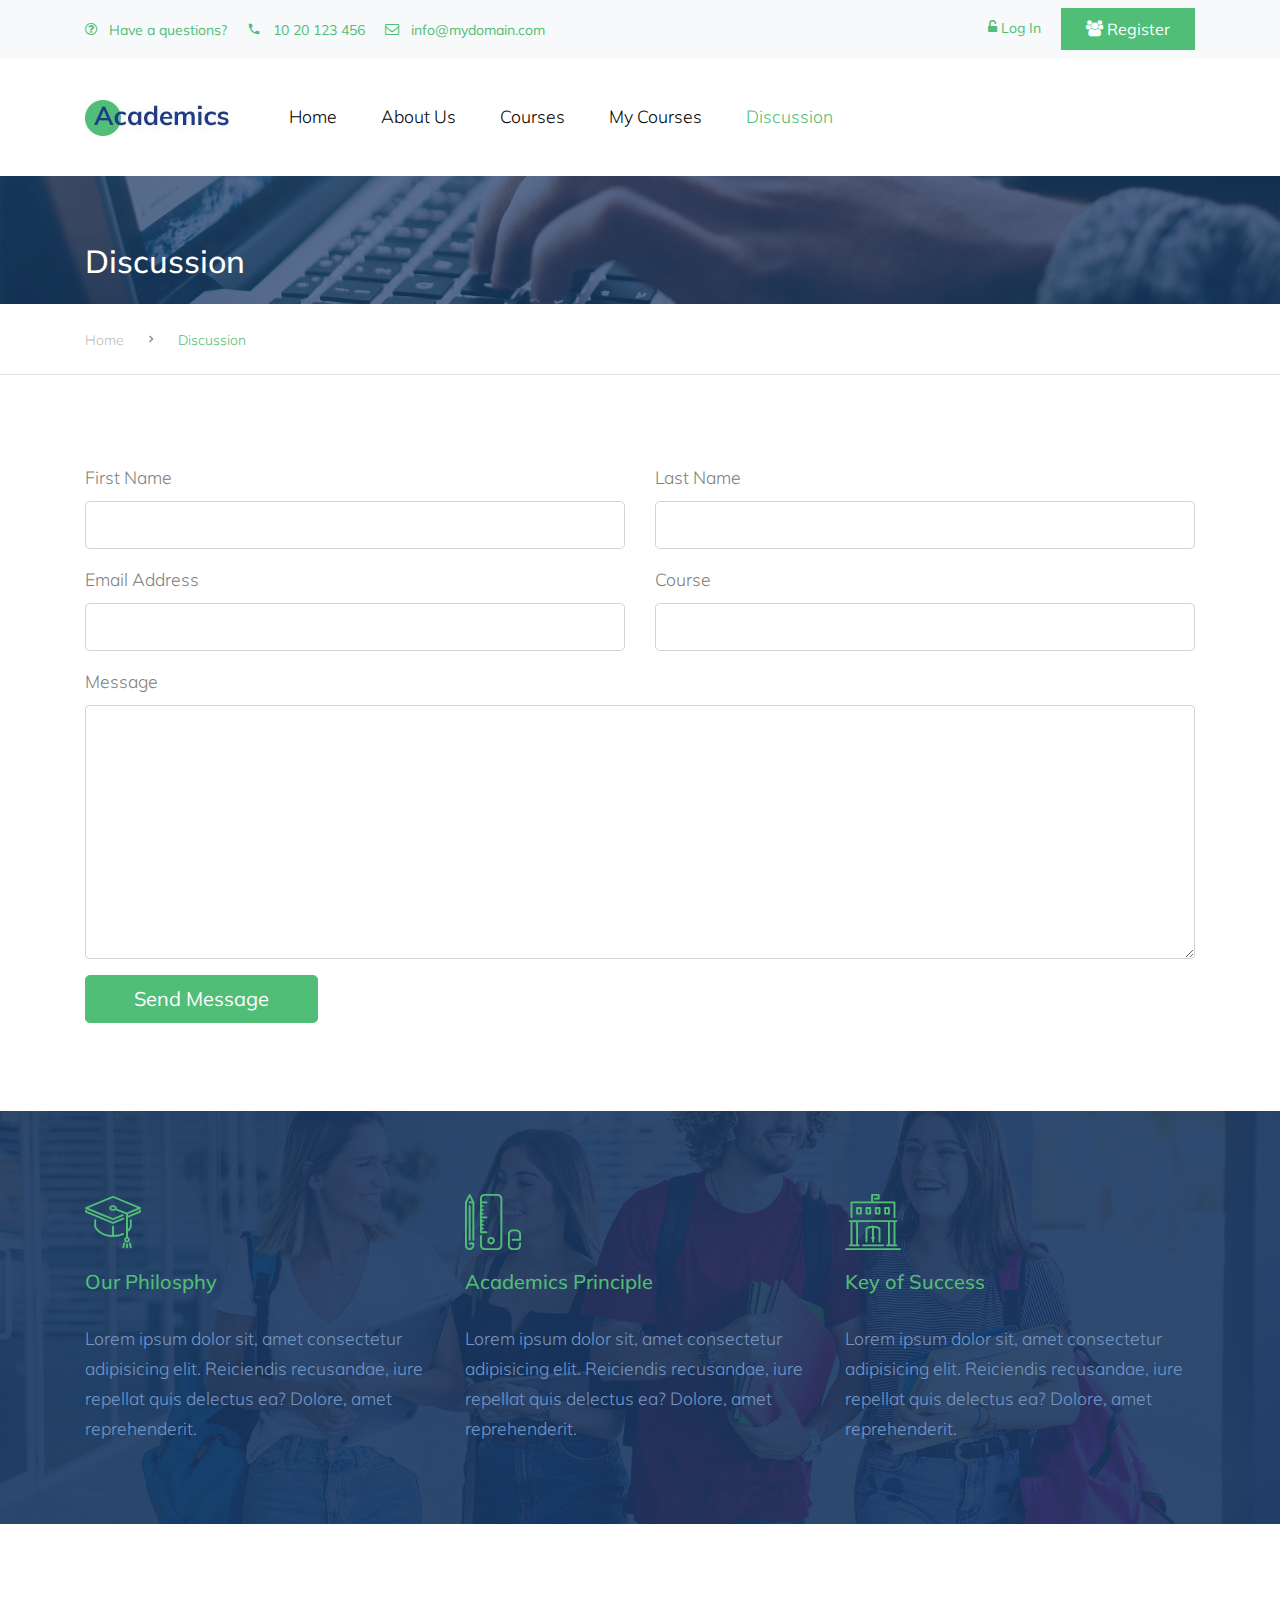
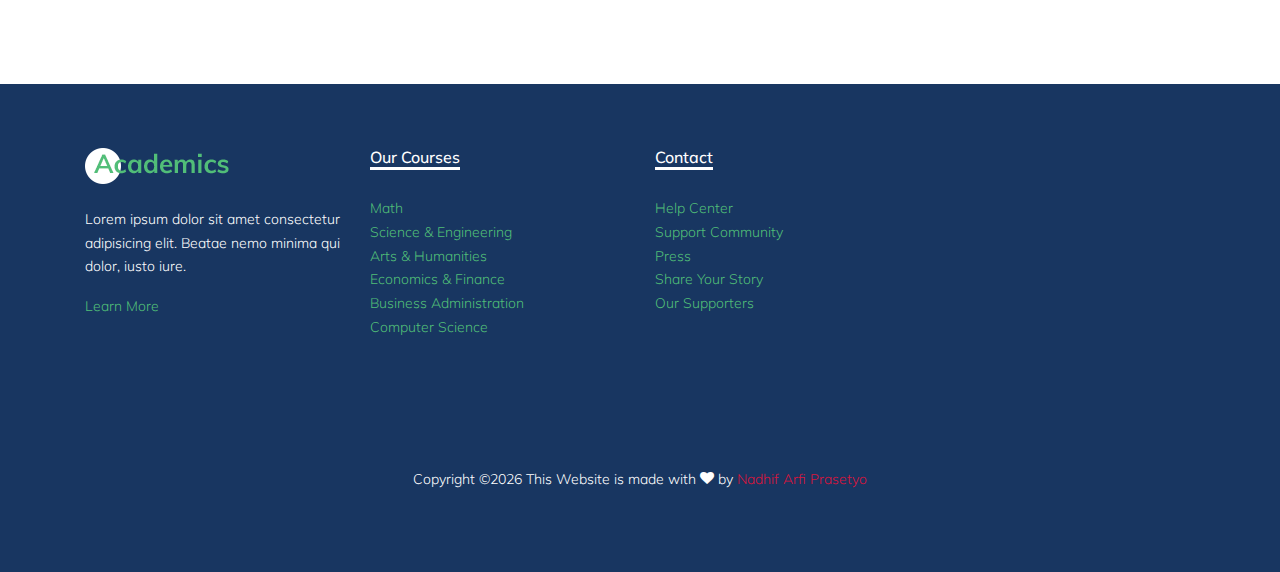
<file: contact.html>
<!DOCTYPE html>
<html lang="en">

<head>
  <title>Academics &mdash; Website by Nadhif Arfi Prasetyo</title>
  <meta charset="utf-8">
  <meta name="viewport" content="width=device-width, initial-scale=1, shrink-to-fit=no">


  <link href="https://fonts.googleapis.com/css?family=Muli:300,400,700,900" rel="stylesheet">
  <link rel="stylesheet" href="fonts/icomoon/style.css">

  <link rel="stylesheet" href="css/bootstrap.min.css">
  <link rel="stylesheet" href="css/jquery-ui.css">
  <link rel="stylesheet" href="css/owl.carousel.min.css">
  <link rel="stylesheet" href="css/owl.theme.default.min.css">
  <link rel="stylesheet" href="css/owl.theme.default.min.css">

  <link rel="stylesheet" href="css/jquery.fancybox.min.css">

  <link rel="stylesheet" href="css/bootstrap-datepicker.css">

  <link rel="stylesheet" href="fonts/flaticon/font/flaticon.css">

  <link rel="stylesheet" href="css/aos.css">
  <link href="css/jquery.mb.YTPlayer.min.css" media="all" rel="stylesheet" type="text/css">

  <link rel="stylesheet" href="css/style.css">



</head>

<body data-spy="scroll" data-target=".site-navbar-target" data-offset="300">

  <div class="site-wrap">

    <div class="site-mobile-menu site-navbar-target">
      <div class="site-mobile-menu-header">
        <div class="site-mobile-menu-close mt-3">
          <span class="icon-close2 js-menu-toggle"></span>
        </div>
      </div>
      <div class="site-mobile-menu-body"></div>
    </div>


    <div class="py-2 bg-light">
      <div class="container">
        <div class="row align-items-center">
          <div class="col-lg-9 d-none d-lg-block">
            <a href="#" class="small mr-3"><span class="icon-question-circle-o mr-2"></span> Have a questions?</a> 
            <a href="#" class="small mr-3"><span class="icon-phone2 mr-2"></span> 10 20 123 456</a> 
            <a href="#" class="small mr-3"><span class="icon-envelope-o mr-2"></span> info@mydomain.com</a> 
          </div>
          <div class="col-lg-3 text-right">
            <a href="login.html" class="small mr-3"><span class="icon-unlock-alt"></span> Log In</a>
            <a href="register.html" class="small btn btn-primary px-4 py-2 rounded-0"><span class="icon-users"></span> Register</a>
          </div>
        </div>
      </div>
    </div>
    <header class="site-navbar py-4 js-sticky-header site-navbar-target" role="banner">

      <div class="container">
        <div class="d-flex align-items-center">
          <div class="site-logo">
            <a href="index.html" class="d-block">
              <img src="images/logo.jpg" alt="Image" class="img-fluid">
            </a>
          </div>
          <div class="mr-auto">
            <nav class="site-navigation position-relative text-right" role="navigation">
              <ul class="site-menu main-menu js-clone-nav mr-auto d-none d-lg-block">
                <li>
                  <a href="index.html" class="nav-link text-left">Home</a>
                </li>
                <li>
                  <a href="about.html" class="nav-link text-left">About Us</a>
                </li>
                <li>
                  <a href="courses.html" class="nav-link text-left">Courses</a>
                </li>
                <li>
                  <a href="mycourses.html" class="nav-link text-left">My Courses</a>
                </li>
                <li class="active">
                    <a href="contact.html" class="nav-link text-left">Discussion</a>
                  </li>
              </ul>                                                                                                                                                                                                                                                                                          </ul>
            </nav>

          </div>
         
        </div>
      </div>

    </header>

    
    <div class="site-section ftco-subscribe-1 site-blocks-cover pb-4" style="background-image: url('images/bg_1.jpg')">
        <div class="container">
          <div class="row align-items-end">
            <div class="col-lg-7">
              <h2 class="mb-0">Discussion</h2>
            </div>
          </div>
        </div>
      </div> 
    

    <div class="custom-breadcrumns border-bottom">
      <div class="container">
        <a href="index.html">Home</a>
        <span class="mx-3 icon-keyboard_arrow_right"></span>
        <span class="current">Discussion</span>
      </div>
    </div>

    <div class="site-section">
        <div class="container">
            <div class="row">
                <div class="col-md-6 form-group">
                    <label for="fname">First Name</label>
                    <input type="text" id="fname" class="form-control form-control-lg">
                </div>
                <div class="col-md-6 form-group">
                    <label for="lname">Last Name</label>
                    <input type="text" id="lname" class="form-control form-control-lg">
                </div>
            </div>
            <div class="row">
                <div class="col-md-6 form-group">
                    <label for="eaddress">Email Address</label>
                    <input type="email" id="eaddress" class="form-control form-control-lg">
                </div>
                <div class="col-md-6 form-group">
                    <label for="course">Course</label>
                    <input type="text" id="course" class="form-control form-control-lg">
                </div>
            </div>
            <div class="row">
                <div class="col-md-12 form-group">
                    <label for="message">Message</label>
                    <textarea name="" id="message" cols="30" rows="10" class="form-control"></textarea>
                </div>
            </div>

            <div class="row">
                <div class="col-12">
                    <input type="submit" value="Send Message" class="btn btn-primary btn-lg px-5" id="btn-discussion">
                </div>
            </div>
        </div>
    </div>

    <div class="section-bg style-1" style="background-image: url('images/hero_1.jpg');">
        <div class="container">
          <div class="row">
            <div class="col-lg-4 col-md-6 mb-5 mb-lg-0">
              <span class="icon flaticon-mortarboard"></span>
              <h3>Our Philosphy</h3>
              <p>Lorem ipsum dolor sit, amet consectetur adipisicing elit. Reiciendis recusandae, iure repellat quis delectus ea? Dolore, amet reprehenderit.</p>
            </div>
            <div class="col-lg-4 col-md-6 mb-5 mb-lg-0">
              <span class="icon flaticon-school-material"></span>
              <h3>Academics Principle</h3>
              <p>Lorem ipsum dolor sit, amet consectetur adipisicing elit. Reiciendis recusandae, iure repellat quis delectus ea?
                Dolore, amet reprehenderit.</p>
            </div>
            <div class="col-lg-4 col-md-6 mb-5 mb-lg-0">
              <span class="icon flaticon-library"></span>
              <h3>Key of Success</h3>
              <p>Lorem ipsum dolor sit, amet consectetur adipisicing elit. Reiciendis recusandae, iure repellat quis delectus ea?
                Dolore, amet reprehenderit.</p>
            </div>
          </div>
        </div>
      </div>
      
      <div class="news-updates">
        <div class="container">

      </div>
      </div>


      <!-- footer -->
      <div class="footer">
        <div class="container">
          <div class="row">
            <div class="col-lg-3">
              <p class="mb-4"><img src="images/logo.png" alt="Image" class="img-fluid"></p>
              <p>Lorem ipsum dolor sit amet consectetur adipisicing elit. Beatae nemo minima qui dolor, iusto iure.</p>  
              <p><a href="#">Learn More</a></p>
            </div>
            <div class="col-lg-3">
                <h3 class="footer-heading"><span>Our Courses</span></h3>
                <ul class="list-unstyled">
                    <li><a href="#">Math</a></li>
                    <li><a href="#">Science &amp; Engineering</a></li>
                    <li><a href="#">Arts &amp; Humanities</a></li>
                    <li><a href="#">Economics &amp; Finance</a></li>
                    <li><a href="#">Business Administration</a></li>
                    <li><a href="#">Computer Science</a></li>
                </ul>
            </div>
            <div class="col-lg-3">
                <h3 class="footer-heading"><span>Contact</span></h3>
                <ul class="list-unstyled">
                    <li><a href="#">Help Center</a></li>
                    <li><a href="#">Support Community</a></li>
                    <li><a href="#">Press</a></li>
                    <li><a href="#">Share Your Story</a></li>
                    <li><a href="#">Our Supporters</a></li>
                </ul>
            </div>
          </div>

          <div class="row">
            <div class="col-12">
              <div class="copyright">
                  <p>
                      <!-- Link back to Colorlib can't be removed. Template is licensed under CC BY 3.0. -->
                      Copyright &copy;<script>document.write(new Date().getFullYear());</script> This Website is made with <i class="icon-heart" aria-hidden="true"></i> by <a style="color: crimson;">Nadhif Arfi Prasetyo</a>
                      <!-- Link back to Colorlib can't be removed. Template is licensed under CC BY 3.0. -->
                      </p>
              </div>
            </div>
          </div>
        </div>
      </div>
      <!-- end footer -->
    

  </div>
  <!-- .site-wrap -->

  <!-- loader -->
  <div id="loader" class="show fullscreen"><svg class="circular" width="48px" height="48px"><circle class="path-bg" cx="24" cy="24" r="22" fill="none" stroke-width="4" stroke="#eeeeee"/><circle class="path" cx="24" cy="24" r="22" fill="none" stroke-width="4" stroke-miterlimit="10" stroke="#51be78"/></svg></div>

  <script src="js/jquery-3.3.1.min.js"></script>
  <script src="js/jquery-migrate-3.0.1.min.js"></script>
  <script src="js/jquery-ui.js"></script>
  <script src="js/popper.min.js"></script>
  <script src="js/bootstrap.min.js"></script>
  <script src="js/owl.carousel.min.js"></script>
  <script src="js/jquery.stellar.min.js"></script>
  <script src="js/jquery.countdown.min.js"></script>
  <script src="js/bootstrap-datepicker.min.js"></script>
  <script src="js/jquery.easing.1.3.js"></script>
  <script src="js/aos.js"></script>
  <script src="js/jquery.fancybox.min.js"></script>
  <script src="js/jquery.sticky.js"></script>
  <script src="js/jquery.mb.YTPlayer.min.js"></script>




  <script src="js/main.js"></script>

  <!-- diskusi fugsi -->
  <script>
    // Fungsi untuk menampilkan notifikasi jika semua input terisi
    function checkFormCompletion() {
    var firstName = $('#fname').val();
    var lastName = $('#lname').val();
    var emailAddress = $('#eaddress').val();
    var course = $('#course').val();
    var message = $('#message').val();
    var isValid = true; // Inisialisasi status validasi

    // Memeriksa apakah setiap input telah terisi dengan benar
    if (!firstName || !lastName || !emailAddress || !course || !message) {
        // Jika ada input yang kosong, atur status validasi menjadi false
        isValid = false;
    }

    // Memeriksa format email menggunakan regular expression
    var emailPattern = /^[^\s@]+@[^\s@]+\.[^\s@]+$/;
    if (!emailPattern.test(emailAddress)) {
        // Jika format email tidak sesuai, atur status validasi menjadi false
        isValid = false;
    }

    // Jika status validasi adalah false, tampilkan notifikasi
    if (!isValid) {
        alert("Mohon lengkapi semua kolom dengan benar.");
        return false; // Berhenti dan tidak melanjutkan proses pengiriman pesan
    }

    // Jika semua input valid, tampilkan notifikasi
    alert("Diskusi akan dibuka pada tab diskusimu.");
    return true; // Melanjutkan proses pengiriman pesan
}


    // Event listener untuk tombol "Send Message"
    $('#btn-discussion').click(function() {
        checkFormCompletion();
        location.reload();;
    });
</script>

</body>

</html>
</file>
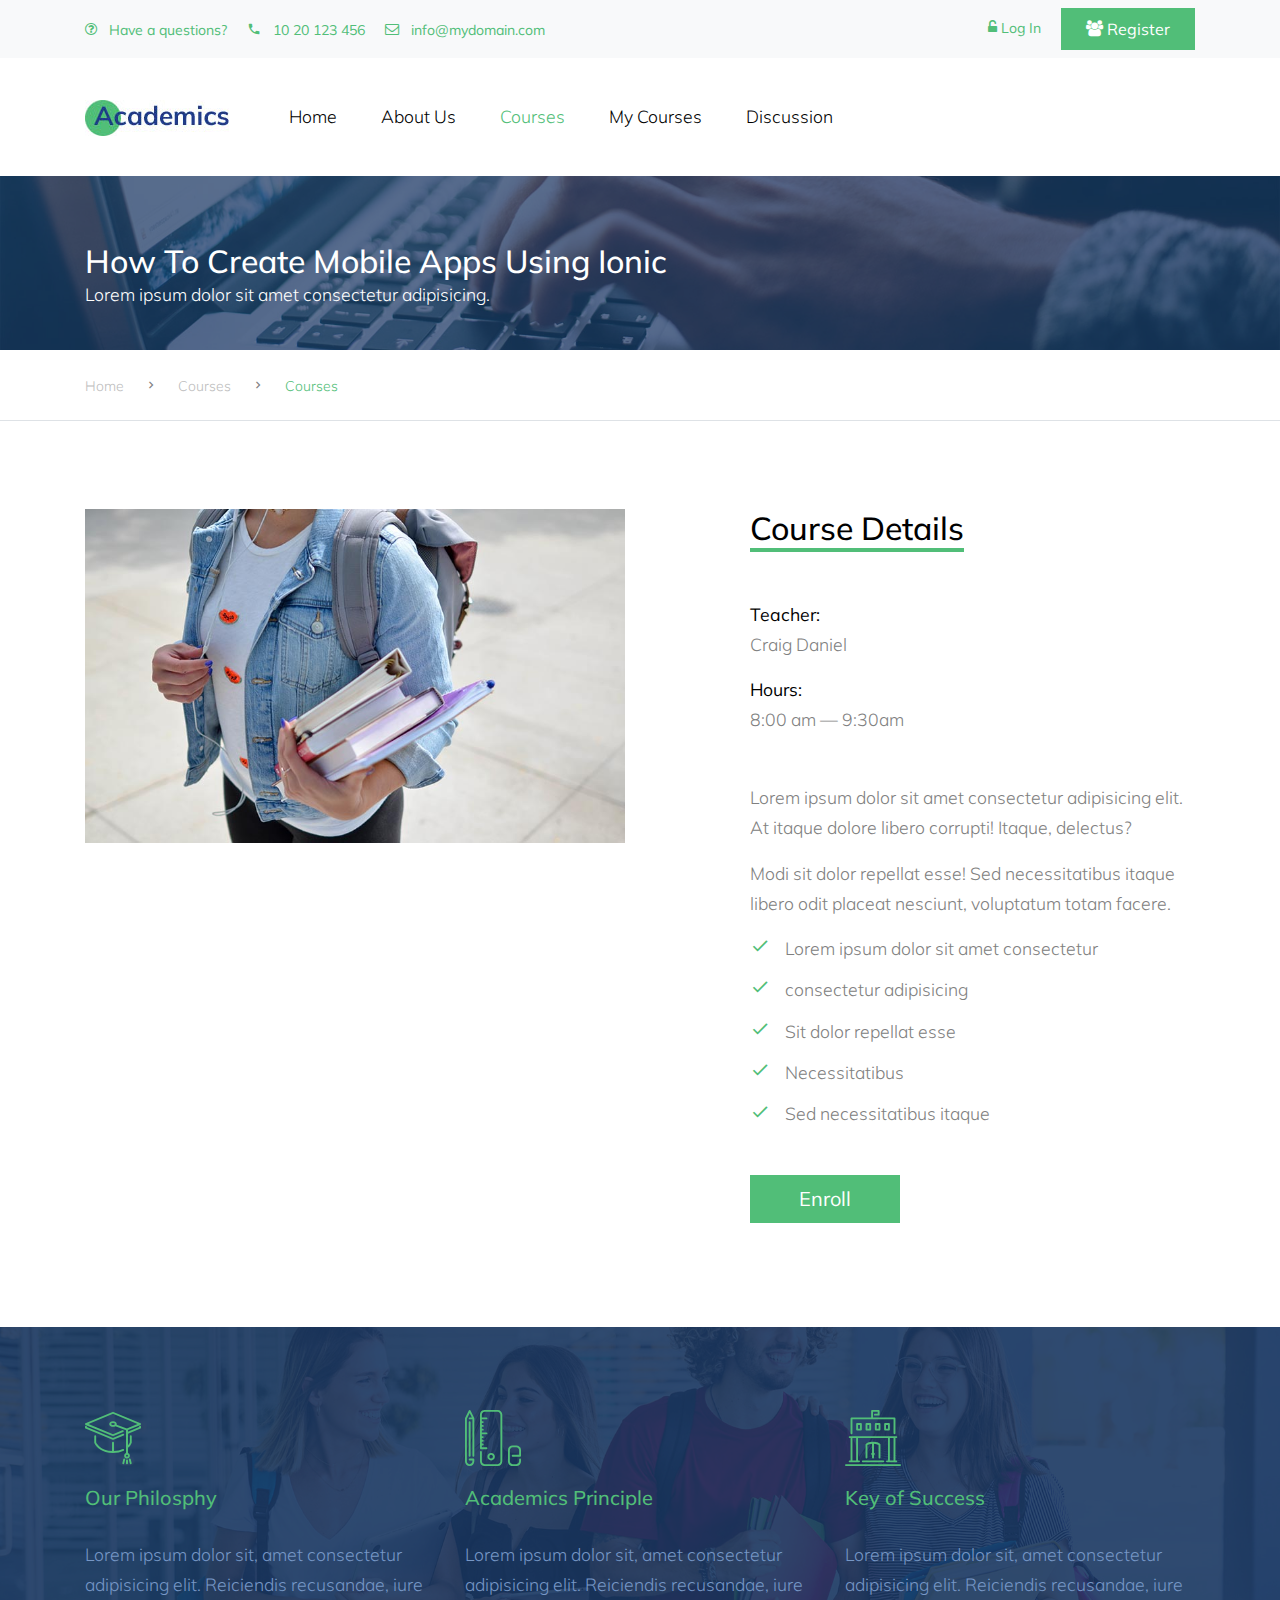
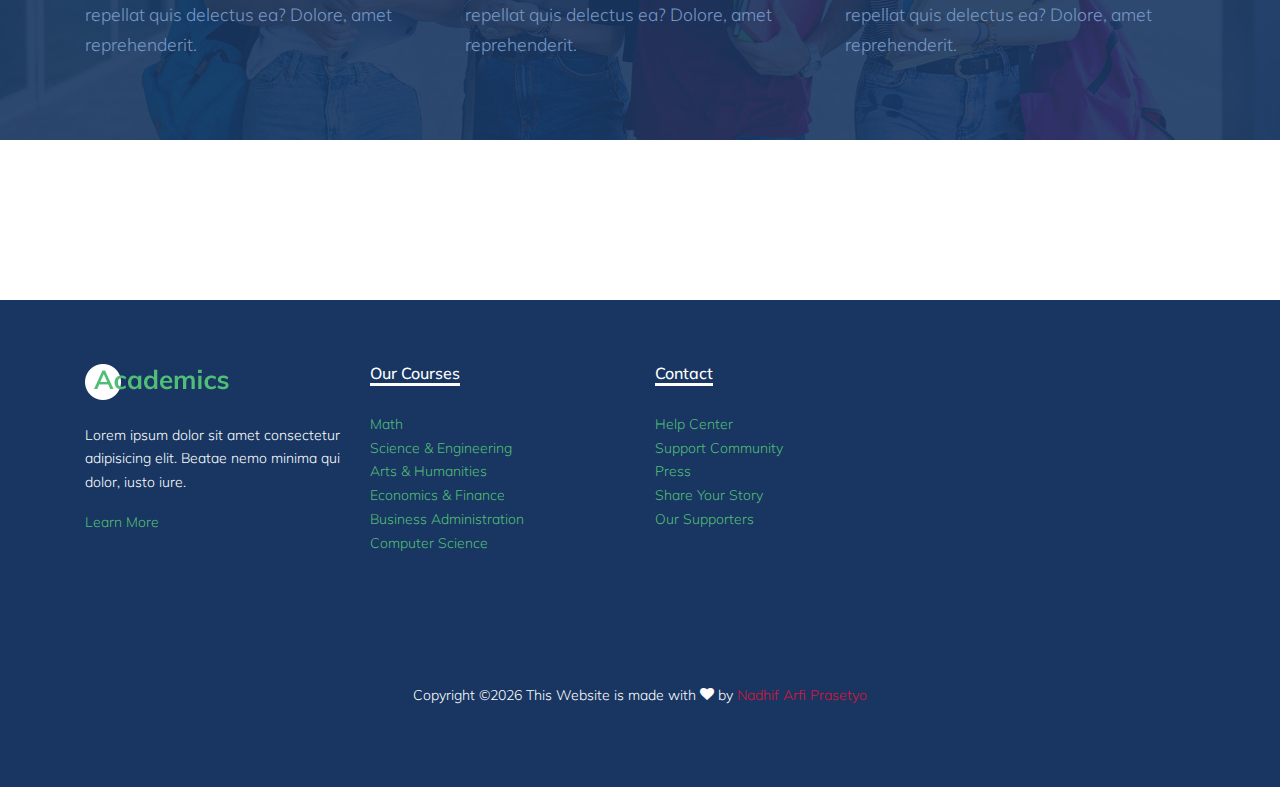
<file: course-single.html>
<!DOCTYPE html>
<html lang="en">

<head>
  <title>Academics &mdash; Website by Nadhif Arfi Prasetyo</title>
  <meta charset="utf-8">
  <meta name="viewport" content="width=device-width, initial-scale=1, shrink-to-fit=no">


  <link href="https://fonts.googleapis.com/css?family=Muli:300,400,700,900" rel="stylesheet">
  <link rel="stylesheet" href="fonts/icomoon/style.css">

  <link rel="stylesheet" href="css/bootstrap.min.css">
  <link rel="stylesheet" href="css/jquery-ui.css">
  <link rel="stylesheet" href="css/owl.carousel.min.css">
  <link rel="stylesheet" href="css/owl.theme.default.min.css">
  <link rel="stylesheet" href="css/owl.theme.default.min.css">

  <link rel="stylesheet" href="css/jquery.fancybox.min.css">

  <link rel="stylesheet" href="css/bootstrap-datepicker.css">

  <link rel="stylesheet" href="fonts/flaticon/font/flaticon.css">

  <link rel="stylesheet" href="css/aos.css">
  <link href="css/jquery.mb.YTPlayer.min.css" media="all" rel="stylesheet" type="text/css">

  <link rel="stylesheet" href="css/style.css">



</head>

<body data-spy="scroll" data-target=".site-navbar-target" data-offset="300">

  <div class="site-wrap">

    <div class="site-mobile-menu site-navbar-target">
      <div class="site-mobile-menu-header">
        <div class="site-mobile-menu-close mt-3">
          <span class="icon-close2 js-menu-toggle"></span>
        </div>
      </div>
      <div class="site-mobile-menu-body"></div>
    </div>


    <div class="py-2 bg-light">
      <div class="container">
        <div class="row align-items-center">
          <div class="col-lg-9 d-none d-lg-block">
            <a href="#" class="small mr-3"><span class="icon-question-circle-o mr-2"></span> Have a questions?</a> 
            <a href="#" class="small mr-3"><span class="icon-phone2 mr-2"></span> 10 20 123 456</a> 
            <a href="#" class="small mr-3"><span class="icon-envelope-o mr-2"></span> info@mydomain.com</a> 
          </div>
          <div class="col-lg-3 text-right">
            <a href="login.html" class="small mr-3"><span class="icon-unlock-alt"></span> Log In</a>
            <a href="register.html" class="small btn btn-primary px-4 py-2 rounded-0"><span class="icon-users"></span> Register</a>
          </div>
        </div>
      </div>
    </div>
    <header class="site-navbar py-4 js-sticky-header site-navbar-target" role="banner">

      <div class="container">
        <div class="d-flex align-items-center">
          <div class="site-logo">
            <a href="index.html" class="d-block">
              <img src="images/logo.jpg" alt="Image" class="img-fluid">
            </a>
          </div>
          <div class="mr-auto">
            <nav class="site-navigation position-relative text-right" role="navigation">
              <ul class="site-menu main-menu js-clone-nav mr-auto d-none d-lg-block">
                <li>
                  <a href="index.html" class="nav-link text-left">Home</a>
                </li>
                <li>
                  <a href="about.html" class="nav-link text-left">About Us</a>
                </li>
                <li class="active">
                  <a href="courses.html" class="nav-link text-left">Courses</a>
                </li>
                <li>
                  <a href="mycourses.html" class="nav-link text-left">My Courses</a>
                </li>
                <li>
                    <a href="contact.html" class="nav-link text-left">Discussion</a>
                  </li>
              </ul>                                                                                                                                                                                                                                                                                          </ul>
            </nav>

          </div>
         
        </div>
      </div>

    </header>

    
    <div class="site-section ftco-subscribe-1 site-blocks-cover pb-4" style="background-image: url('images/bg_1.jpg')">
        <div class="container">
          <div class="row align-items-end">
            <div class="col-lg-7">
              <h2 class="mb-0">How To Create Mobile Apps Using Ionic</h2>
              <p>Lorem ipsum dolor sit amet consectetur adipisicing.</p>
            </div>
          </div>
        </div>
      </div> 
    

    <div class="custom-breadcrumns border-bottom">
      <div class="container">
        <a href="index.html">Home</a>
        <span class="mx-3 icon-keyboard_arrow_right"></span>
        <a href="courses.html">Courses</a>
        <span class="mx-3 icon-keyboard_arrow_right"></span>
        <span class="current">Courses</span>
      </div>
    </div>

    <div class="site-section">
        <div class="container">
            <div class="row">
                <div class="col-md-6 mb-4">
                    <p>
                        <img src="images/course_5.jpg" alt="Image" class="img-fluid">
                    </p>
                </div>
                <div class="col-lg-5 ml-auto align-self-center">
                        <h2 class="section-title-underline mb-5">
                            <span>Course Details</span>
                        </h2>
                        
                        <p><strong class="text-black d-block">Teacher:</strong> Craig Daniel</p>
                        <p class="mb-5"><strong class="text-black d-block">Hours:</strong> 8:00 am &mdash; 9:30am</p>
                        <p>Lorem ipsum dolor sit amet consectetur adipisicing elit. At itaque dolore libero corrupti! Itaque, delectus?</p>
                        <p>Modi sit dolor repellat esse! Sed necessitatibus itaque libero odit placeat nesciunt, voluptatum totam facere.</p>
    
                        <ul class="ul-check primary list-unstyled mb-5">
                            <li>Lorem ipsum dolor sit amet consectetur</li>
                            <li>consectetur adipisicing  </li>
                            <li>Sit dolor repellat esse</li>
                            <li>Necessitatibus</li>
                            <li>Sed necessitatibus itaque </li>
                        </ul>

                        <p>
                            <a href="#" class="btn btn-primary rounded-0 btn-lg px-5" id="btn-enrol">Enroll</a>
                        </p>
    
                    </div>
            </div>
        </div>
    </div>

<!-- Modal -->
<div class="modal fade" id="enrollModal" tabindex="-1" role="dialog" aria-labelledby="enrollModalLabel" aria-hidden="true">
  <div class="modal-dialog" role="document">
    <div class="modal-content">
      <div class="modal-header">
        <h5 class="modal-title" id="enrollModalLabel">Enroll in Course</h5>
        <button type="button" class="close" data-dismiss="modal" aria-label="Close">
          <span aria-hidden="true">&times;</span>
        </button>
      </div>
      <div class="modal-body">
        <p>Invoice: <span id="invoice"></span></p>
        <p>Enrollment Code: <span id="enrollmentCode"></span></p>
      </div>
      <div class="modal-footer">
        <button type="button" class="btn btn-primary" data-dismiss="modal" id="btnmodal-enrol">Enroll</button>
      </div>
    </div>
  </div>
</div>



    <div class="section-bg style-1" style="background-image: url('images/hero_1.jpg');">
        <div class="container">
          <div class="row">
            <div class="col-lg-4 col-md-6 mb-5 mb-lg-0">
              <span class="icon flaticon-mortarboard"></span>
              <h3>Our Philosphy</h3>
              <p>Lorem ipsum dolor sit, amet consectetur adipisicing elit. Reiciendis recusandae, iure repellat quis delectus ea? Dolore, amet reprehenderit.</p>
            </div>
            <div class="col-lg-4 col-md-6 mb-5 mb-lg-0">
              <span class="icon flaticon-school-material"></span>
              <h3>Academics Principle</h3>
              <p>Lorem ipsum dolor sit, amet consectetur adipisicing elit. Reiciendis recusandae, iure repellat quis delectus ea?
                Dolore, amet reprehenderit.</p>
            </div>
            <div class="col-lg-4 col-md-6 mb-5 mb-lg-0">
              <span class="icon flaticon-library"></span>
              <h3>Key of Success</h3>
              <p>Lorem ipsum dolor sit, amet consectetur adipisicing elit. Reiciendis recusandae, iure repellat quis delectus ea?
                Dolore, amet reprehenderit.</p>
            </div>
          </div>
        </div>
      </div>
      

      <div class="news-updates">
        <div class="container">

      </div>
      </div>


      <!-- footer -->
      <div class="footer">
        <div class="container">
          <div class="row">
            <div class="col-lg-3">
              <p class="mb-4"><img src="images/logo.png" alt="Image" class="img-fluid"></p>
              <p>Lorem ipsum dolor sit amet consectetur adipisicing elit. Beatae nemo minima qui dolor, iusto iure.</p>  
              <p><a href="#">Learn More</a></p>
            </div>
            <div class="col-lg-3">
                <h3 class="footer-heading"><span>Our Courses</span></h3>
                <ul class="list-unstyled">
                    <li><a href="#">Math</a></li>
                    <li><a href="#">Science &amp; Engineering</a></li>
                    <li><a href="#">Arts &amp; Humanities</a></li>
                    <li><a href="#">Economics &amp; Finance</a></li>
                    <li><a href="#">Business Administration</a></li>
                    <li><a href="#">Computer Science</a></li>
                </ul>
            </div>
            <div class="col-lg-3">
                <h3 class="footer-heading"><span>Contact</span></h3>
                <ul class="list-unstyled">
                    <li><a href="#">Help Center</a></li>
                    <li><a href="#">Support Community</a></li>
                    <li><a href="#">Press</a></li>
                    <li><a href="#">Share Your Story</a></li>
                    <li><a href="#">Our Supporters</a></li>
                </ul>
            </div>
          </div>

          <div class="row">
            <div class="col-12">
              <div class="copyright">
                  <p>
                      <!-- Link back to Colorlib can't be removed. Template is licensed under CC BY 3.0. -->
                      Copyright &copy;<script>document.write(new Date().getFullYear());</script> This Website is made with <i class="icon-heart" aria-hidden="true"></i> by <a style="color: crimson;">Nadhif Arfi Prasetyo</a>
                      <!-- Link back to Colorlib can't be removed. Template is licensed under CC BY 3.0. -->
                      </p>
              </div>
            </div>
          </div>
        </div>
      </div>
      <!-- end footer -->
    

  </div>
  <!-- .site-wrap -->

  <!-- loader -->
  <div id="loader" class="show fullscreen"><svg class="circular" width="48px" height="48px"><circle class="path-bg" cx="24" cy="24" r="22" fill="none" stroke-width="4" stroke="#eeeeee"/><circle class="path" cx="24" cy="24" r="22" fill="none" stroke-width="4" stroke-miterlimit="10" stroke="#51be78"/></svg></div>

  <script src="js/jquery-3.3.1.min.js"></script>
  <script src="js/jquery-migrate-3.0.1.min.js"></script>
  <script src="js/jquery-ui.js"></script>
  <script src="js/popper.min.js"></script>
  <script src="js/bootstrap.min.js"></script>
  <script src="js/owl.carousel.min.js"></script>
  <script src="js/jquery.stellar.min.js"></script>
  <script src="js/jquery.countdown.min.js"></script>
  <script src="js/bootstrap-datepicker.min.js"></script>
  <script src="js/jquery.easing.1.3.js"></script>
  <script src="js/aos.js"></script>
  <script src="js/jquery.fancybox.min.js"></script>
  <script src="js/jquery.sticky.js"></script>
  <script src="js/jquery.mb.YTPlayer.min.js"></script>




  <script src="js/main.js"></script>

  <script>
    // Generate random enrollment code
function generateEnrollmentCode() {
    var characters = 'ABCDEFGHIJKLMNOPQRSTUVWXYZabcdefghijklmnopqrstuvwxyz0123456789';
    var codeLength = 8;
    var enrollmentCode = '';
    for (var i = 0; i < codeLength; i++) {
        enrollmentCode += characters.charAt(Math.floor(Math.random() * characters.length));
    }
    return enrollmentCode;
}

//modal function
$(document).ready(function() {
    // Event listener untuk tombol "Enroll"
    $('#btn-enrol').click(function() {
        // Generate invoice number (gunakan timestamp untuk keperluan contoh)
        var invoice = Date.now();
        // Generate enrollment code
        var enrollmentCode = generateEnrollmentCode();
        // Set nilai modal
        $('#invoice').text(invoice);
        $('#enrollmentCode').text(enrollmentCode);
        // Tampilkan modal
        $('#enrollModal').modal('show');
    });

    // Event listener untuk tombol "Enroll" di modal
    $('#btnmodal-enrol').click(function() {
        // Tutup modal
        $('#enrollModal').modal('hide');
        // Tampilkan notifikasi
        alert("Anda bisa akses Course anda pada MyCourse");
    });
});

  </script>
</body>

</html>
</file>
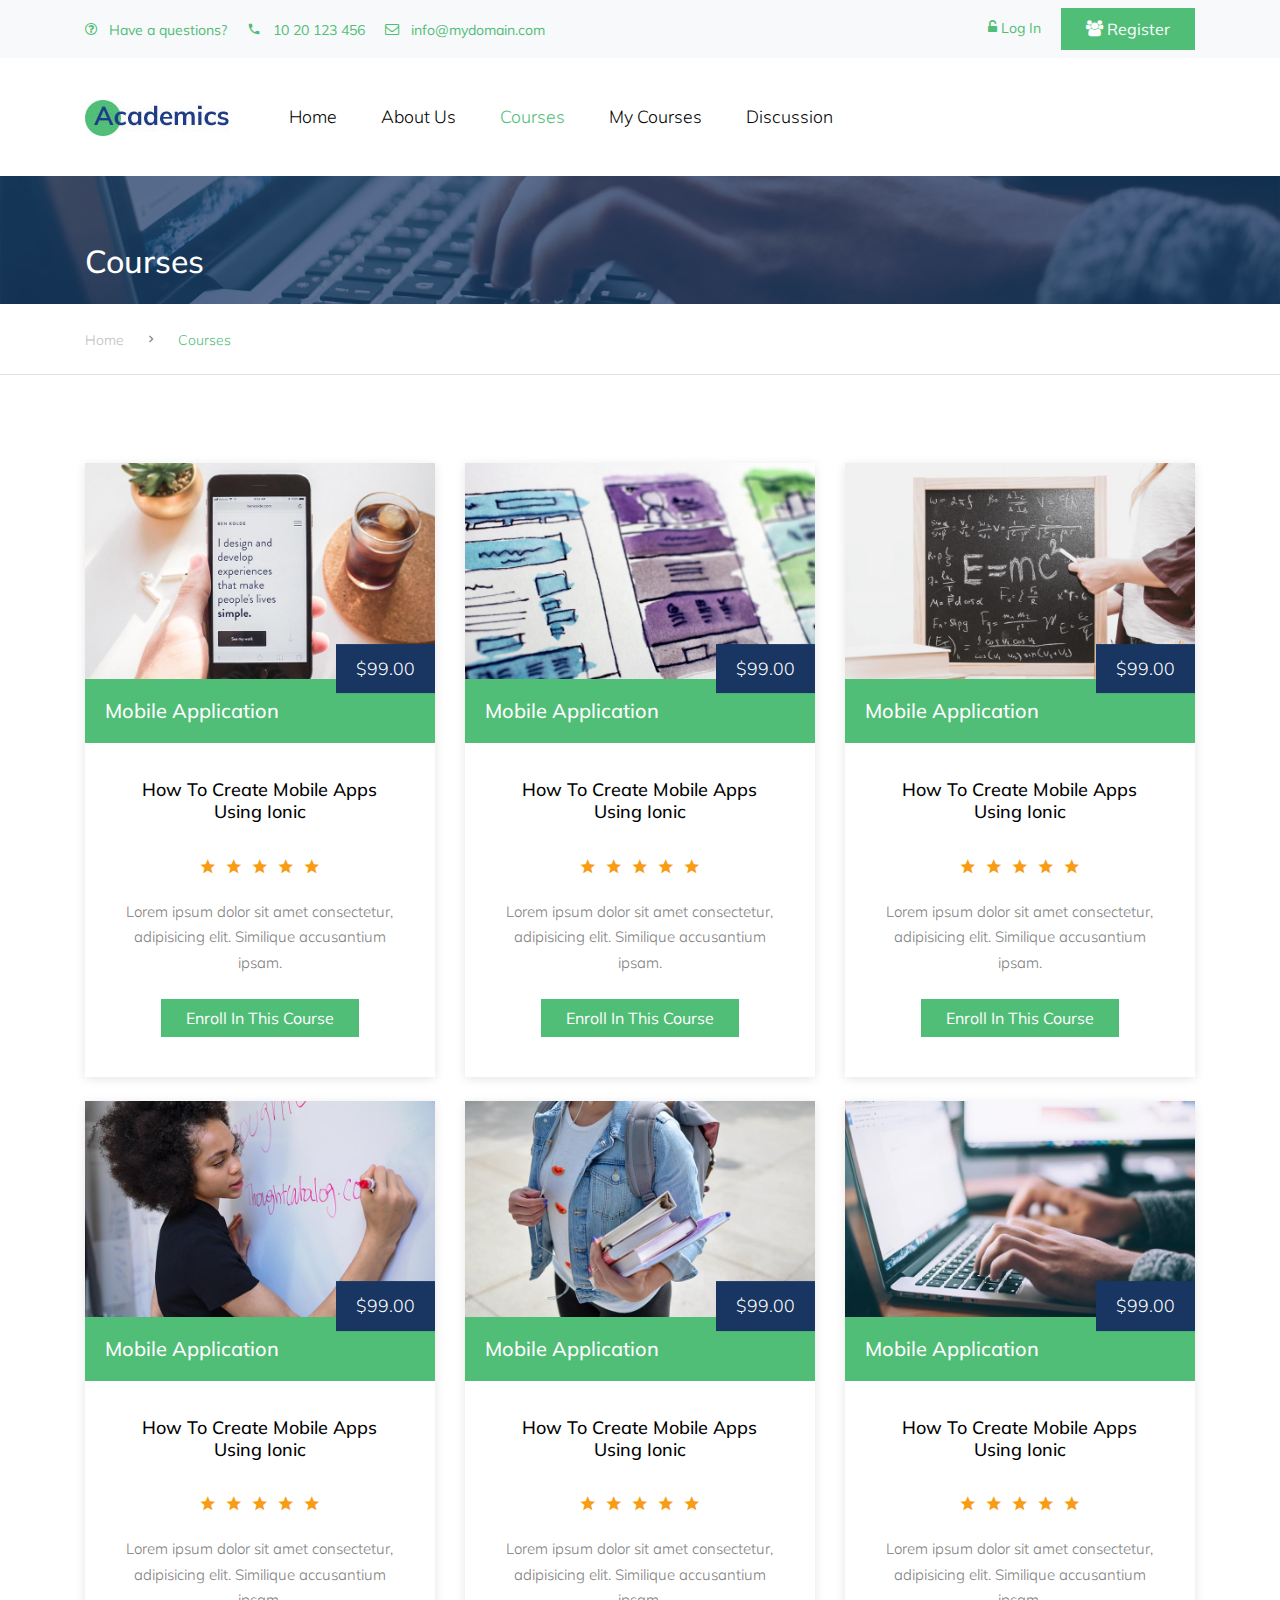
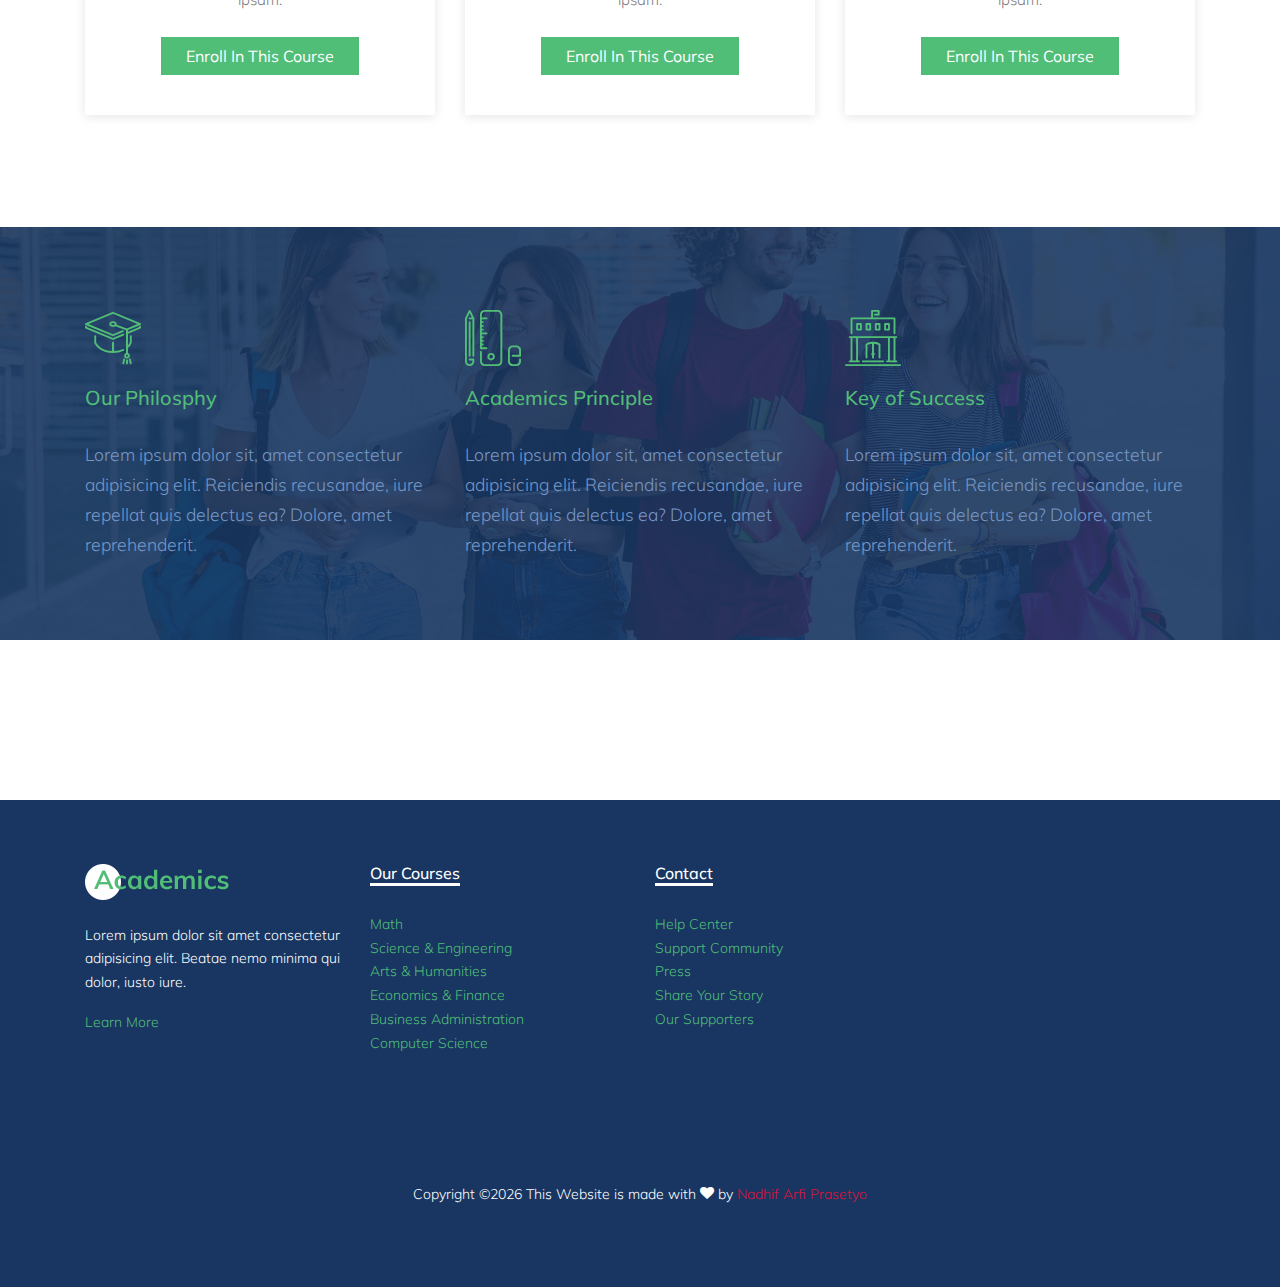
<file: courses.html>
<!DOCTYPE html>
<html lang="en">

<head>
  <title>Academics &mdash; Website by Nadhif Arfi Prasetyo</title>
  <meta charset="utf-8">
  <meta name="viewport" content="width=device-width, initial-scale=1, shrink-to-fit=no">


  <link href="https://fonts.googleapis.com/css?family=Muli:300,400,700,900" rel="stylesheet">
  <link rel="stylesheet" href="fonts/icomoon/style.css">

  <link rel="stylesheet" href="css/bootstrap.min.css">
  <link rel="stylesheet" href="css/jquery-ui.css">
  <link rel="stylesheet" href="css/owl.carousel.min.css">
  <link rel="stylesheet" href="css/owl.theme.default.min.css">
  <link rel="stylesheet" href="css/owl.theme.default.min.css">

  <link rel="stylesheet" href="css/jquery.fancybox.min.css">

  <link rel="stylesheet" href="css/bootstrap-datepicker.css">

  <link rel="stylesheet" href="fonts/flaticon/font/flaticon.css">

  <link rel="stylesheet" href="css/aos.css">
  <link href="css/jquery.mb.YTPlayer.min.css" media="all" rel="stylesheet" type="text/css">

  <link rel="stylesheet" href="css/style.css">



</head>

<body data-spy="scroll" data-target=".site-navbar-target" data-offset="300">

  <div class="site-wrap">

    <div class="site-mobile-menu site-navbar-target">
      <div class="site-mobile-menu-header">
        <div class="site-mobile-menu-close mt-3">
          <span class="icon-close2 js-menu-toggle"></span>
        </div>
      </div>
      <div class="site-mobile-menu-body"></div>
    </div>


    <div class="py-2 bg-light">
      <div class="container">
        <div class="row align-items-center">
          <div class="col-lg-9 d-none d-lg-block">
            <a href="#" class="small mr-3"><span class="icon-question-circle-o mr-2"></span> Have a questions?</a> 
            <a href="#" class="small mr-3"><span class="icon-phone2 mr-2"></span> 10 20 123 456</a> 
            <a href="#" class="small mr-3"><span class="icon-envelope-o mr-2"></span> info@mydomain.com</a> 
          </div>
          <div class="col-lg-3 text-right">
            <a href="login.html" class="small mr-3"><span class="icon-unlock-alt"></span> Log In</a>
            <a href="register.html" class="small btn btn-primary px-4 py-2 rounded-0"><span class="icon-users"></span> Register</a>
          </div>
        </div>
      </div>
    </div>
    <header class="site-navbar py-4 js-sticky-header site-navbar-target" role="banner">

      <div class="container">
        <div class="d-flex align-items-center">
          <div class="site-logo">
            <a href="index.html" class="d-block">
              <img src="images/logo.jpg" alt="Image" class="img-fluid">
            </a>
          </div>
          <div class="mr-auto">
            <nav class="site-navigation position-relative text-right" role="navigation">
              <ul class="site-menu main-menu js-clone-nav mr-auto d-none d-lg-block">
                <li>
                  <a href="index.html" class="nav-link text-left">Home</a>
                </li>
                <li>
                  <a href="about.html" class="nav-link text-left">About Us</a>
                </li>
                <li class="active">
                  <a href="courses.html" class="nav-link text-left">Courses</a>
                </li>
                <li>
                  <a href="mycourses.html" class="nav-link text-left">My Courses</a>
                </li>
                <li>
                    <a href="contact.html" class="nav-link text-left">Discussion</a>
                  </li>
              </ul>                                                                                                                                                                                                                                                                                          </ul>
            </nav>

          </div> 
        </div>
      </div>

    </header>

    
    <div class="site-section ftco-subscribe-1 site-blocks-cover pb-4" style="background-image: url('images/bg_1.jpg')">
        <div class="container">
          <div class="row align-items-end">
            <div class="col-lg-7">
              <h2 class="mb-0">Courses</h2>
            </div>
          </div>
        </div>
      </div> 
    

    <div class="custom-breadcrumns border-bottom">
      <div class="container">
        <a href="index.html">Home</a>
        <span class="mx-3 icon-keyboard_arrow_right"></span>
        <span class="current">Courses</span>
      </div>
    </div>

    <div class="site-section">
        <div class="container">
            <div class="row">
                <div class="col-lg-4 col-md-6 mb-4">
                    <div class="course-1-item">
                        <figure class="thumnail">
                        <a href="course-single.html"><img src="images/course_1.jpg" alt="Image" class="img-fluid"></a>
                        <div class="price">$99.00</div>
                        <div class="category"><h3>Mobile Application</h3></div>  
                        </figure>
                        <div class="course-1-content pb-4">
                        <h2>How To Create Mobile Apps Using Ionic</h2>
                        <div class="rating text-center mb-3">
                            <span class="icon-star2 text-warning"></span>
                            <span class="icon-star2 text-warning"></span>
                            <span class="icon-star2 text-warning"></span>
                            <span class="icon-star2 text-warning"></span>
                            <span class="icon-star2 text-warning"></span>
                        </div>
                        <p class="desc mb-4">Lorem ipsum dolor sit amet consectetur, adipisicing elit. Similique accusantium ipsam.</p>
                        <p><a href="course-single.html" class="btn btn-primary rounded-0 px-4">Enroll In This Course</a></p>
                        </div>
                    </div>
                </div>

                <div class="col-lg-4 col-md-6 mb-4">
                    <div class="course-1-item">
                        <figure class="thumnail">
                                <a href="course-single.html"><img src="images/course_2.jpg" alt="Image" class="img-fluid"></a>
                        <div class="price">$99.00</div>
                        <div class="category"><h3>Mobile Application</h3></div>  
                        </figure>
                        <div class="course-1-content pb-4">
                        <h2>How To Create Mobile Apps Using Ionic</h2>
                        <div class="rating text-center mb-3">
                            <span class="icon-star2 text-warning"></span>
                            <span class="icon-star2 text-warning"></span>
                            <span class="icon-star2 text-warning"></span>
                            <span class="icon-star2 text-warning"></span>
                            <span class="icon-star2 text-warning"></span>
                        </div>
                        <p class="desc mb-4">Lorem ipsum dolor sit amet consectetur, adipisicing elit. Similique accusantium ipsam.</p>
                        <p><a href="course-single.html" class="btn btn-primary rounded-0 px-4">Enroll In This Course</a></p>
                        </div>
                    </div>
                </div>

                <div class="col-lg-4 col-md-6 mb-4">
                    <div class="course-1-item">
                        <figure class="thumnail">
                                <a href="course-single.html"><img src="images/course_3.jpg" alt="Image" class="img-fluid"></a>
                        <div class="price">$99.00</div>
                        <div class="category"><h3>Mobile Application</h3></div>  
                        </figure>
                        <div class="course-1-content pb-4">
                        <h2>How To Create Mobile Apps Using Ionic</h2>
                        <div class="rating text-center mb-3">
                            <span class="icon-star2 text-warning"></span>
                            <span class="icon-star2 text-warning"></span>
                            <span class="icon-star2 text-warning"></span>
                            <span class="icon-star2 text-warning"></span>
                            <span class="icon-star2 text-warning"></span>
                        </div>
                        <p class="desc mb-4">Lorem ipsum dolor sit amet consectetur, adipisicing elit. Similique accusantium ipsam.</p>
                        <p><a href="course-single.html" class="btn btn-primary rounded-0 px-4">Enroll In This Course</a></p>
                        </div>
                    </div>
                </div>


                <div class="col-lg-4 col-md-6 mb-4">
                    <div class="course-1-item">
                        <figure class="thumnail">
                                <a href="course-single.html"><img src="images/course_4.jpg" alt="Image" class="img-fluid"></a>
                        <div class="price">$99.00</div>
                        <div class="category"><h3>Mobile Application</h3></div>  
                        </figure>
                        <div class="course-1-content pb-4">
                        <h2>How To Create Mobile Apps Using Ionic</h2>
                        <div class="rating text-center mb-3">
                            <span class="icon-star2 text-warning"></span>
                            <span class="icon-star2 text-warning"></span>
                            <span class="icon-star2 text-warning"></span>
                            <span class="icon-star2 text-warning"></span>
                            <span class="icon-star2 text-warning"></span>
                        </div>
                        <p class="desc mb-4">Lorem ipsum dolor sit amet consectetur, adipisicing elit. Similique accusantium ipsam.</p>
                        <p><a href="course-single.html" class="btn btn-primary rounded-0 px-4">Enroll In This Course</a></p>
                        </div>
                    </div>
                </div>

                <div class="col-lg-4 col-md-6 mb-4">
                    <div class="course-1-item">
                        <figure class="thumnail">
                                <a href="course-single.html"><img src="images/course_5.jpg" alt="Image" class="img-fluid"></a>
                        <div class="price">$99.00</div>
                        <div class="category"><h3>Mobile Application</h3></div>  
                        </figure>
                        <div class="course-1-content pb-4">
                        <h2>How To Create Mobile Apps Using Ionic</h2>
                        <div class="rating text-center mb-3">
                            <span class="icon-star2 text-warning"></span>
                            <span class="icon-star2 text-warning"></span>
                            <span class="icon-star2 text-warning"></span>
                            <span class="icon-star2 text-warning"></span>
                            <span class="icon-star2 text-warning"></span>
                        </div>
                        <p class="desc mb-4">Lorem ipsum dolor sit amet consectetur, adipisicing elit. Similique accusantium ipsam.</p>
                        <p><a href="course-single.html" class="btn btn-primary rounded-0 px-4">Enroll In This Course</a></p>
                        </div>
                    </div>
                </div>

                <div class="col-lg-4 col-md-6 mb-4">
                    <div class="course-1-item">
                        <figure class="thumnail">
                                <a href="course-single.html"><img src="images/course_6.jpg" alt="Image" class="img-fluid"></a>
                        <div class="price">$99.00</div>
                        <div class="category"><h3>Mobile Application</h3></div>  
                        </figure>
                        <div class="course-1-content pb-4">
                        <h2>How To Create Mobile Apps Using Ionic</h2>
                        <div class="rating text-center mb-3">
                            <span class="icon-star2 text-warning"></span>
                            <span class="icon-star2 text-warning"></span>
                            <span class="icon-star2 text-warning"></span>
                            <span class="icon-star2 text-warning"></span>
                            <span class="icon-star2 text-warning"></span>
                        </div>
                        <p class="desc mb-4">Lorem ipsum dolor sit amet consectetur, adipisicing elit. Similique accusantium ipsam.</p>
                        <p><a href="course-single.html" class="btn btn-primary rounded-0 px-4">Enroll In This Course</a></p>
                        </div>
                    </div>
                </div>

            </div>
        </div>
    </div>

    <div class="section-bg style-1" style="background-image: url('images/hero_1.jpg');">
        <div class="container">
          <div class="row">
            <div class="col-lg-4 col-md-6 mb-5 mb-lg-0">
              <span class="icon flaticon-mortarboard"></span>
              <h3>Our Philosphy</h3>
              <p>Lorem ipsum dolor sit, amet consectetur adipisicing elit. Reiciendis recusandae, iure repellat quis delectus ea? Dolore, amet reprehenderit.</p>
            </div>
            <div class="col-lg-4 col-md-6 mb-5 mb-lg-0">
              <span class="icon flaticon-school-material"></span>
              <h3>Academics Principle</h3>
              <p>Lorem ipsum dolor sit, amet consectetur adipisicing elit. Reiciendis recusandae, iure repellat quis delectus ea?
                Dolore, amet reprehenderit.</p>
            </div>
            <div class="col-lg-4 col-md-6 mb-5 mb-lg-0">
              <span class="icon flaticon-library"></span>
              <h3>Key of Success</h3>
              <p>Lorem ipsum dolor sit, amet consectetur adipisicing elit. Reiciendis recusandae, iure repellat quis delectus ea?
                Dolore, amet reprehenderit.</p>
            </div>
          </div>
        </div>
      </div>
      
      <div class="news-updates">
        <div class="container">

      </div>
      </div>


      <!-- footer -->
      <div class="footer">
        <div class="container">
          <div class="row">
            <div class="col-lg-3">
              <p class="mb-4"><img src="images/logo.png" alt="Image" class="img-fluid"></p>
              <p>Lorem ipsum dolor sit amet consectetur adipisicing elit. Beatae nemo minima qui dolor, iusto iure.</p>  
              <p><a href="#">Learn More</a></p>
            </div>
            <div class="col-lg-3">
                <h3 class="footer-heading"><span>Our Courses</span></h3>
                <ul class="list-unstyled">
                    <li><a href="#">Math</a></li>
                    <li><a href="#">Science &amp; Engineering</a></li>
                    <li><a href="#">Arts &amp; Humanities</a></li>
                    <li><a href="#">Economics &amp; Finance</a></li>
                    <li><a href="#">Business Administration</a></li>
                    <li><a href="#">Computer Science</a></li>
                </ul>
            </div>
            <div class="col-lg-3">
                <h3 class="footer-heading"><span>Contact</span></h3>
                <ul class="list-unstyled">
                    <li><a href="#">Help Center</a></li>
                    <li><a href="#">Support Community</a></li>
                    <li><a href="#">Press</a></li>
                    <li><a href="#">Share Your Story</a></li>
                    <li><a href="#">Our Supporters</a></li>
                </ul>
            </div>
          </div>

          <div class="row">
            <div class="col-12">
              <div class="copyright">
                  <p>
                      <!-- Link back to Colorlib can't be removed. Template is licensed under CC BY 3.0. -->
                      Copyright &copy;<script>document.write(new Date().getFullYear());</script> This Website is made with <i class="icon-heart" aria-hidden="true"></i> by <a style="color: crimson;">Nadhif Arfi Prasetyo</a>
                      <!-- Link back to Colorlib can't be removed. Template is licensed under CC BY 3.0. -->
                      </p>
              </div>
            </div>
          </div>
        </div>
      </div>
      <!-- end footer -->
    

  </div>
  <!-- .site-wrap -->

  <!-- loader -->
  <div id="loader" class="show fullscreen"><svg class="circular" width="48px" height="48px"><circle class="path-bg" cx="24" cy="24" r="22" fill="none" stroke-width="4" stroke="#eeeeee"/><circle class="path" cx="24" cy="24" r="22" fill="none" stroke-width="4" stroke-miterlimit="10" stroke="#51be78"/></svg></div>

  <script src="js/jquery-3.3.1.min.js"></script>
  <script src="js/jquery-migrate-3.0.1.min.js"></script>
  <script src="js/jquery-ui.js"></script>
  <script src="js/popper.min.js"></script>
  <script src="js/bootstrap.min.js"></script>
  <script src="js/owl.carousel.min.js"></script>
  <script src="js/jquery.stellar.min.js"></script>
  <script src="js/jquery.countdown.min.js"></script>
  <script src="js/bootstrap-datepicker.min.js"></script>
  <script src="js/jquery.easing.1.3.js"></script>
  <script src="js/aos.js"></script>
  <script src="js/jquery.fancybox.min.js"></script>
  <script src="js/jquery.sticky.js"></script>
  <script src="js/jquery.mb.YTPlayer.min.js"></script>




  <script src="js/main.js"></script>

</body>

</html>
</file>
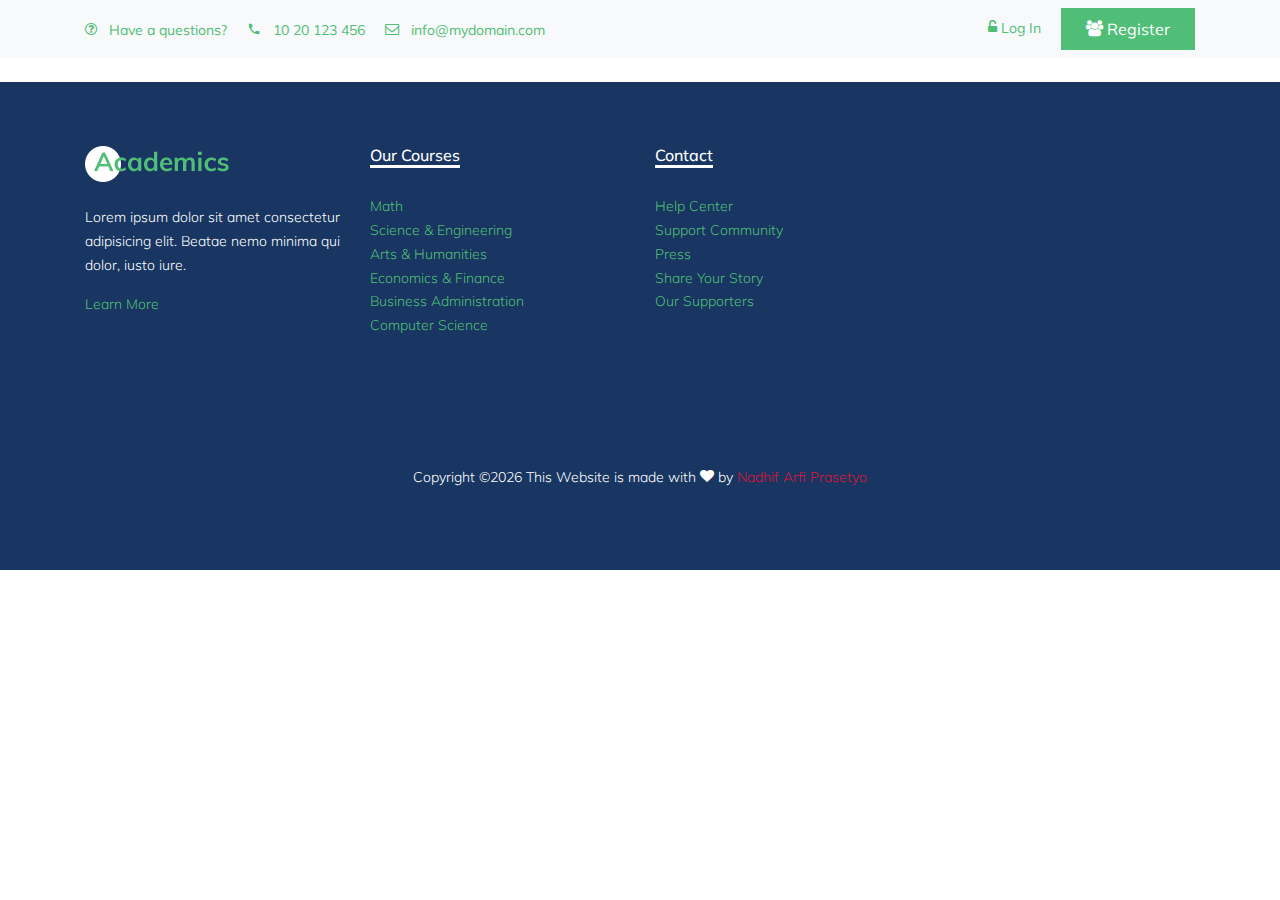
<file: exam.html>
<!DOCTYPE html>
<html lang="en">

<head>
  <title>Academics &mdash; Website by Nadhif Arfi Prasetyo</title>
  <meta charset="utf-8">
  <meta name="viewport" content="width=device-width, initial-scale=1, shrink-to-fit=no">


  <link href="https://fonts.googleapis.com/css?family=Muli:300,400,700,900" rel="stylesheet">
  <link rel="stylesheet" href="fonts/icomoon/style.css">

  <link rel="stylesheet" href="css/bootstrap.min.css">
  <link rel="stylesheet" href="css/jquery-ui.css">
  <link rel="stylesheet" href="css/owl.carousel.min.css">
  <link rel="stylesheet" href="css/owl.theme.default.min.css">
  <link rel="stylesheet" href="css/owl.theme.default.min.css">

  <link rel="stylesheet" href="css/jquery.fancybox.min.css">

  <link rel="stylesheet" href="css/bootstrap-datepicker.css">

  <link rel="stylesheet" href="fonts/flaticon/font/flaticon.css">

  <link rel="stylesheet" href="css/aos.css">
  <link href="css/jquery.mb.YTPlayer.min.css" media="all" rel="stylesheet" type="text/css">

  <link rel="stylesheet" href="css/style.css">



</head>

<body data-spy="scroll" data-target=".site-navbar-target" data-offset="300">

  <div class="site-wrap">

    <div class="site-mobile-menu site-navbar-target">
      <div class="site-mobile-menu-header">
        <div class="site-mobile-menu-close mt-3">
          <span class="icon-close2 js-menu-toggle"></span>
        </div>
      </div>
      <div class="site-mobile-menu-body"></div>
    </div>


    <div class="py-2 bg-light">
      <div class="container">
        <div class="row align-items-center">
          <div class="col-lg-9 d-none d-lg-block">
            <a href="#" class="small mr-3"><span class="icon-question-circle-o mr-2"></span> Have a questions?</a> 
            <a href="#" class="small mr-3"><span class="icon-phone2 mr-2"></span> 10 20 123 456</a> 
            <a href="#" class="small mr-3"><span class="icon-envelope-o mr-2"></span> info@mydomain.com</a> 
          </div>
          <div class="col-lg-3 text-right">
            <a href="login.html" class="small mr-3"><span class="icon-unlock-alt"></span> Log In</a>
            <a href="register.html" class="small btn btn-primary px-4 py-2 rounded-0"><span class="icon-users"></span> Register</a>
          </div>
        </div>
      </div>
    </div>

    <header class="site-navbar py-4 js-sticky-header site-navbar-target" role="banner">















        


          <!-- footer -->
    <div class="footer">
        <div class="container">
          <div class="row">
            <div class="col-lg-3">
              <p class="mb-4"><img src="images/logo.png" alt="Image" class="img-fluid"></p>
              <p>Lorem ipsum dolor sit amet consectetur adipisicing elit. Beatae nemo minima qui dolor, iusto iure.</p>  
              <p><a href="#">Learn More</a></p>
            </div>
            <div class="col-lg-3">
                <h3 class="footer-heading"><span>Our Courses</span></h3>
                <ul class="list-unstyled">
                    <li><a href="#">Math</a></li>
                    <li><a href="#">Science &amp; Engineering</a></li>
                    <li><a href="#">Arts &amp; Humanities</a></li>
                    <li><a href="#">Economics &amp; Finance</a></li>
                    <li><a href="#">Business Administration</a></li>
                    <li><a href="#">Computer Science</a></li>
                </ul>
            </div>
            <div class="col-lg-3">
                <h3 class="footer-heading"><span>Contact</span></h3>
                <ul class="list-unstyled">
                    <li><a href="#">Help Center</a></li>
                    <li><a href="#">Support Community</a></li>
                    <li><a href="#">Press</a></li>
                    <li><a href="#">Share Your Story</a></li>
                    <li><a href="#">Our Supporters</a></li>
                </ul>
            </div>
          </div>
  
          <div class="row">
            <div class="col-12">
              <div class="copyright">
                  <p>
                      <!-- Link back to Colorlib can't be removed. Template is licensed under CC BY 3.0. -->
                      Copyright &copy;<script>document.write(new Date().getFullYear());</script> This Website is made with <i class="icon-heart" aria-hidden="true"></i> by <a style="color: crimson;">Nadhif Arfi Prasetyo</a>
                      <!-- Link back to Colorlib can't be removed. Template is licensed under CC BY 3.0. -->
                      </p>
              </div>
            </div>
          </div>
        </div>
      </div>
      <!-- end footer -->
      
  
    </div>
    <!-- .site-wrap -->
  
    <!-- loader -->
    <div id="loader" class="show fullscreen"><svg class="circular" width="48px" height="48px"><circle class="path-bg" cx="24" cy="24" r="22" fill="none" stroke-width="4" stroke="#eeeeee"/><circle class="path" cx="24" cy="24" r="22" fill="none" stroke-width="4" stroke-miterlimit="10" stroke="#51be78"/></svg></div>
  
    <script src="js/jquery-3.3.1.min.js"></script>
    <script src="js/jquery-migrate-3.0.1.min.js"></script>
    <script src="js/jquery-ui.js"></script>
    <script src="js/popper.min.js"></script>
    <script src="js/bootstrap.min.js"></script>
    <script src="js/owl.carousel.min.js"></script>
    <script src="js/jquery.stellar.min.js"></script>
    <script src="js/jquery.countdown.min.js"></script>
    <script src="js/bootstrap-datepicker.min.js"></script>
    <script src="js/jquery.easing.1.3.js"></script>
    <script src="js/aos.js"></script>
    <script src="js/jquery.fancybox.min.js"></script>
    <script src="js/jquery.sticky.js"></script>
    <script src="js/jquery.mb.YTPlayer.min.js"></script>
  
  
  
  
    <script src="js/main.js"></script>
  
  </body>
  
  </html>
</file>
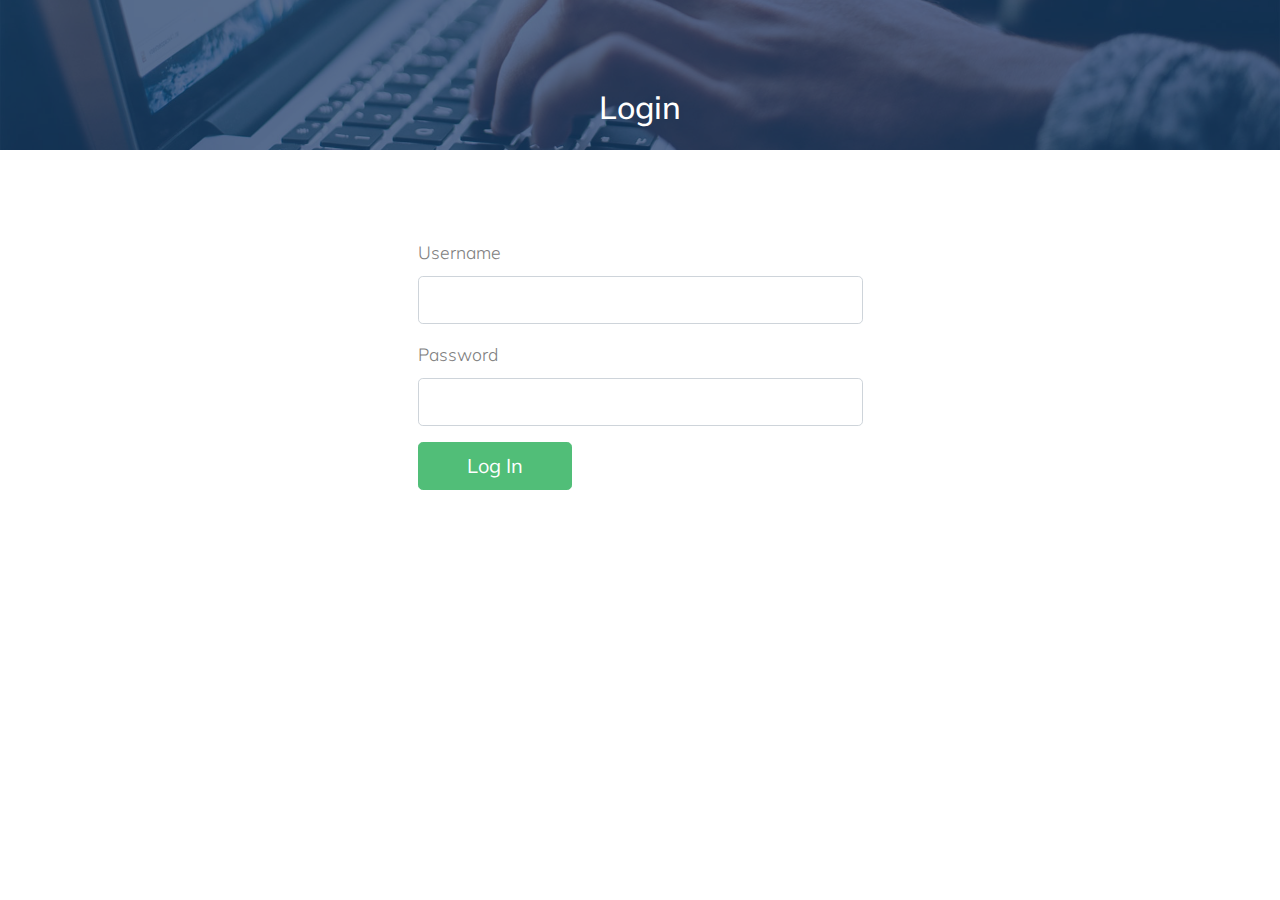
<file: login.html>
<!DOCTYPE html>
<html lang="en">

<head>
  <title>Academics &mdash; Website by Nadhif Arfi Prasetyo</title>
  <meta charset="utf-8">
  <meta name="viewport" content="width=device-width, initial-scale=1, shrink-to-fit=no">


  <link href="https://fonts.googleapis.com/css?family=Muli:300,400,700,900" rel="stylesheet">
  <link rel="stylesheet" href="fonts/icomoon/style.css">

  <link rel="stylesheet" href="css/bootstrap.min.css">
  <link rel="stylesheet" href="css/jquery-ui.css">
  <link rel="stylesheet" href="css/owl.carousel.min.css">
  <link rel="stylesheet" href="css/owl.theme.default.min.css">
  <link rel="stylesheet" href="css/owl.theme.default.min.css">

  <link rel="stylesheet" href="css/jquery.fancybox.min.css">

  <link rel="stylesheet" href="css/bootstrap-datepicker.css">

  <link rel="stylesheet" href="fonts/flaticon/font/flaticon.css">

  <link rel="stylesheet" href="css/aos.css">
  <link href="css/jquery.mb.YTPlayer.min.css" media="all" rel="stylesheet" type="text/css">

  <link rel="stylesheet" href="css/style.css">



</head>

<body data-spy="scroll" data-target=".site-navbar-target" data-offset="300">

  <div class="site-wrap">
   
    <div class="site-section ftco-subscribe-1 site-blocks-cover pb-4" style="background-image: url('images/bg_1.jpg')">
        <div class="container">
          <div class="row align-items-end justify-content-center text-center">
            <div class="col-lg-7">
              <h2 class="mb-0">Login</h2>
            </div>
          </div>
        </div>
      </div> 

    <div class="site-section">
        <div class="container">


            <div class="row justify-content-center">
                <div class="col-md-5">
                    <div class="row">
                        <div class="col-md-12 form-group">
                            <label for="username">Username</label>
                            <input type="text" id="username" class="form-control form-control-lg">
                        </div>
                        <div class="col-md-12 form-group">
                            <label for="pword">Password</label>
                            <input type="password" id="pword" class="form-control form-control-lg">
                        </div>
                    </div>
                    <div class="row">
                        <div class="col-12">
                            <input type="submit" value="Log In" class="btn btn-primary btn-lg px-5" id="btn-login">
                        </div>
                    </div>
                </div>
            </div>
            

          
        </div>
    </div>

    

  </div>
  <!-- .site-wrap -->

  <!-- loader -->
  <div id="loader" class="show fullscreen"><svg class="circular" width="48px" height="48px"><circle class="path-bg" cx="24" cy="24" r="22" fill="none" stroke-width="4" stroke="#eeeeee"/><circle class="path" cx="24" cy="24" r="22" fill="none" stroke-width="4" stroke-miterlimit="10" stroke="#51be78"/></svg></div>

  <script src="js/jquery-3.3.1.min.js"></script>
  <script src="js/jquery-migrate-3.0.1.min.js"></script>
  <script src="js/jquery-ui.js"></script>
  <script src="js/popper.min.js"></script>
  <script src="js/bootstrap.min.js"></script>
  <script src="js/owl.carousel.min.js"></script>
  <script src="js/jquery.stellar.min.js"></script>
  <script src="js/jquery.countdown.min.js"></script>
  <script src="js/bootstrap-datepicker.min.js"></script>
  <script src="js/jquery.easing.1.3.js"></script>
  <script src="js/aos.js"></script>
  <script src="js/jquery.fancybox.min.js"></script>
  <script src="js/jquery.sticky.js"></script>
  <script src="js/jquery.mb.YTPlayer.min.js"></script>


  <script src="js/main.js"></script>

</body>

</html>
</file>
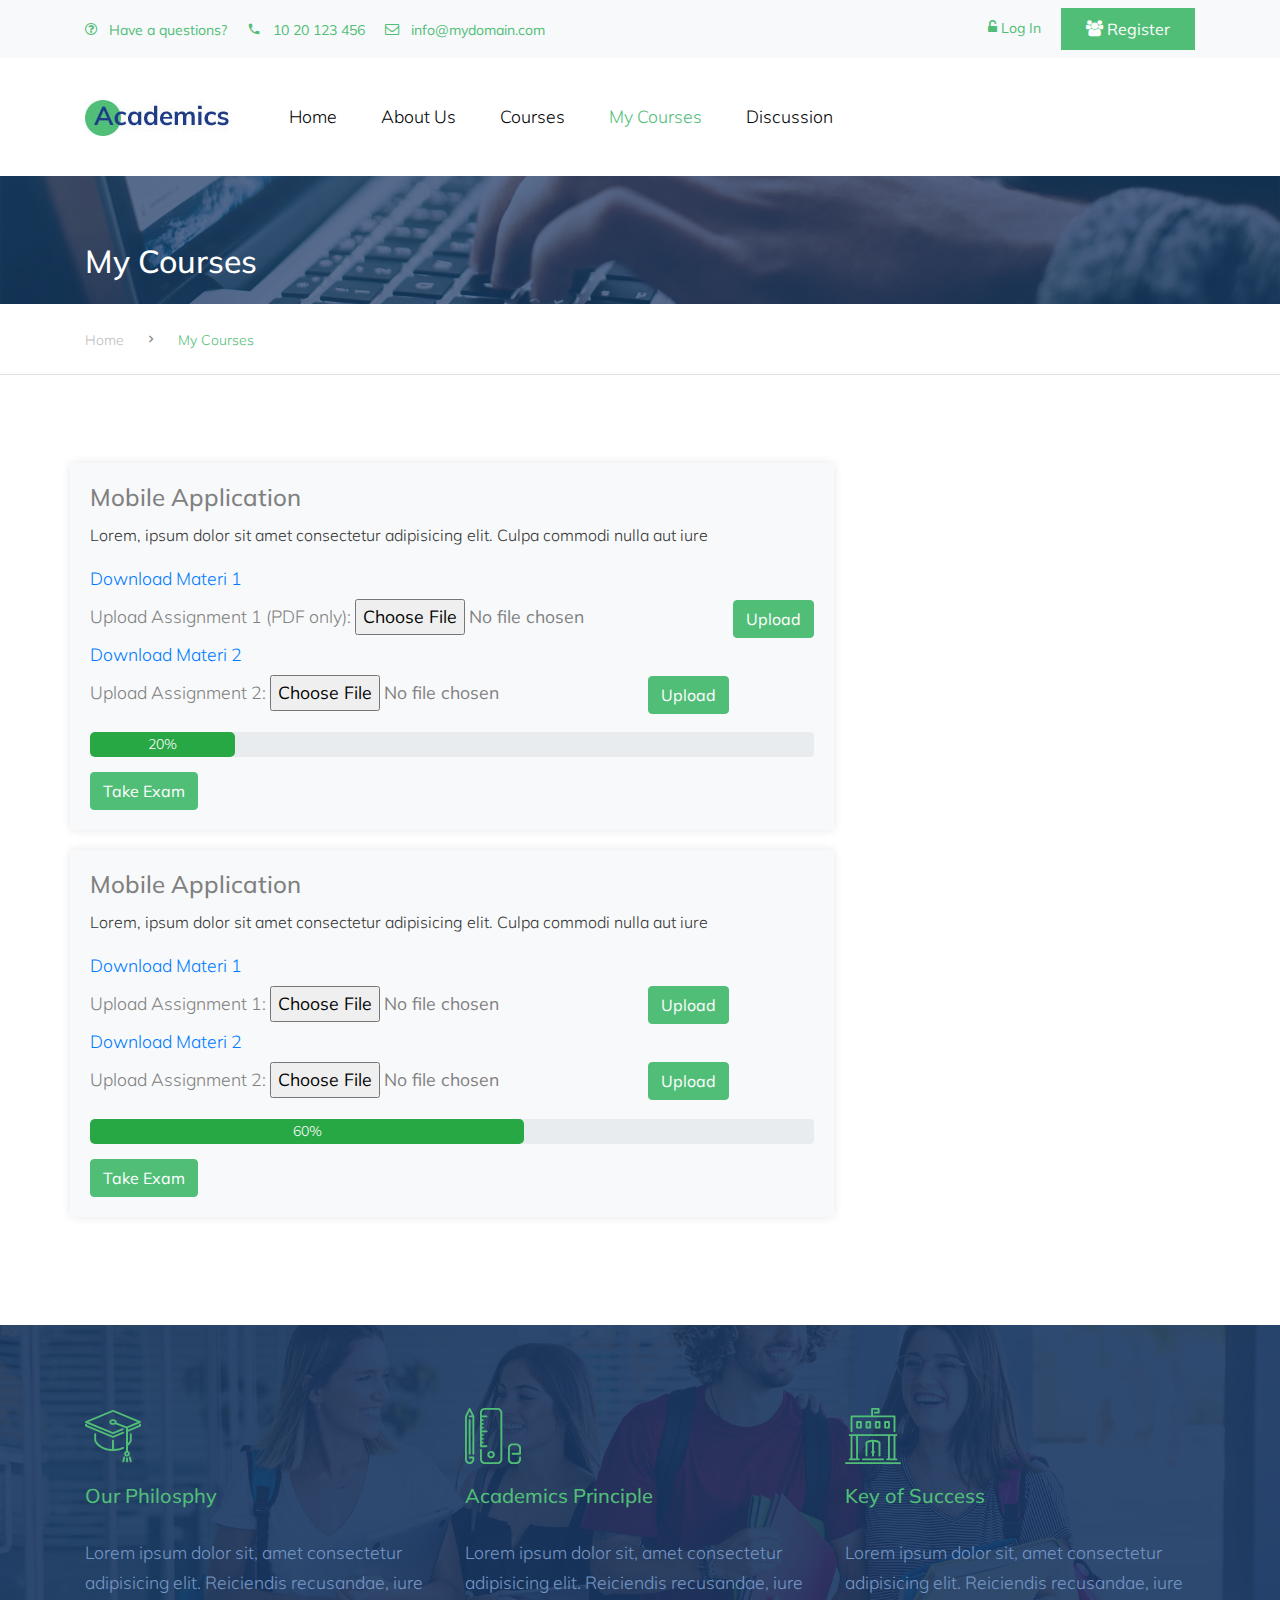
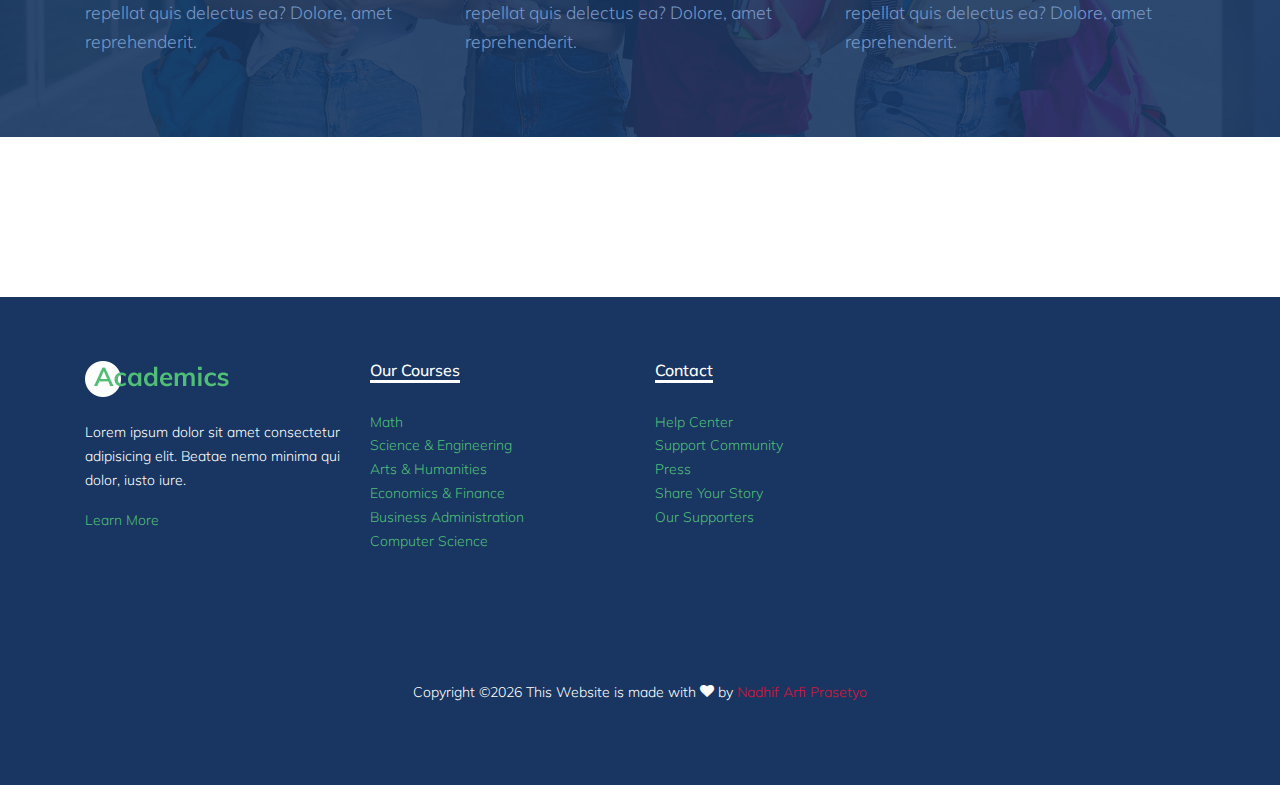
<file: mycourses.html>
<!DOCTYPE html>
<html lang="en">

<head>
  <title>Academics &mdash; Website by Nadhif Arfi Prasetyo</title>
  <meta charset="utf-8">
  <meta name="viewport" content="width=device-width, initial-scale=1, shrink-to-fit=no">


  <link href="https://fonts.googleapis.com/css?family=Muli:300,400,700,900" rel="stylesheet">
  <link rel="stylesheet" href="fonts/icomoon/style.css">

  <link rel="stylesheet" href="css/bootstrap.min.css">
  <link rel="stylesheet" href="css/jquery-ui.css">
  <link rel="stylesheet" href="css/owl.carousel.min.css">
  <link rel="stylesheet" href="css/owl.theme.default.min.css">
  <link rel="stylesheet" href="css/owl.theme.default.min.css">

  <link rel="stylesheet" href="css/jquery.fancybox.min.css">

  <link rel="stylesheet" href="css/bootstrap-datepicker.css">

  <link rel="stylesheet" href="fonts/flaticon/font/flaticon.css">

  <link rel="stylesheet" href="css/aos.css">
  <link href="css/jquery.mb.YTPlayer.min.css" media="all" rel="stylesheet" type="text/css">

  <link rel="stylesheet" href="css/style.css">



</head>

<body data-spy="scroll" data-target=".site-navbar-target" data-offset="300">

  <div class="site-wrap">

    <div class="site-mobile-menu site-navbar-target">
      <div class="site-mobile-menu-header">
        <div class="site-mobile-menu-close mt-3">
          <span class="icon-close2 js-menu-toggle"></span>
        </div>
      </div>
      <div class="site-mobile-menu-body"></div>
    </div>


    <div class="py-2 bg-light">
      <div class="container">
        <div class="row align-items-center">
          <div class="col-lg-9 d-none d-lg-block">
            <a href="#" class="small mr-3"><span class="icon-question-circle-o mr-2"></span> Have a questions?</a> 
            <a href="#" class="small mr-3"><span class="icon-phone2 mr-2"></span> 10 20 123 456</a> 
            <a href="#" class="small mr-3"><span class="icon-envelope-o mr-2"></span> info@mydomain.com</a> 
          </div>
          <div class="col-lg-3 text-right">
            <a href="login.html" class="small mr-3"><span class="icon-unlock-alt"></span> Log In</a>
            <a href="register.html" class="small btn btn-primary px-4 py-2 rounded-0"><span class="icon-users"></span> Register</a>
          </div>
        </div>
      </div>
    </div>
    <header class="site-navbar py-4 js-sticky-header site-navbar-target" role="banner">

      <div class="container">
        <div class="d-flex align-items-center">
          <div class="site-logo">
            <a href="index.html" class="d-block">
              <img src="images/logo.jpg" alt="Image" class="img-fluid">
            </a>
          </div>
          <div class="mr-auto">
            <nav class="site-navigation position-relative text-right" role="navigation">
              <ul class="site-menu main-menu js-clone-nav mr-auto d-none d-lg-block">
                <li>
                  <a href="index.html" class="nav-link text-left">Home</a>
                </li>
                <li>
                  <a href="about.html" class="nav-link text-left">About Us</a>
                </li>
                <li >
                  <a href="courses.html" class="nav-link text-left">Courses</a>
                </li>
                <li class="active">
                  <a href="mycourses.html" class="nav-link text-left">My Courses</a>
                </li>
                <li>
                    <a href="contact.html" class="nav-link text-left">Discussion</a>
                  </li>
              </ul>                                                                                                                                                                                                                                                                                          </ul>
            </nav>

          </div> 
        </div>
      </div>

    </header>

    
    <div class="site-section ftco-subscribe-1 site-blocks-cover pb-4" style="background-image: url('images/bg_1.jpg')">
        <div class="container">
          <div class="row align-items-end">
            <div class="col-lg-7">
              <h2 class="mb-0">My Courses</h2>
            </div>
          </div>
        </div>
      </div> 
    

    <div class="custom-breadcrumns border-bottom">
      <div class="container">
        <a href="index.html">Home</a>
        <span class="mx-3 icon-keyboard_arrow_right"></span>
        <span class="current">My Courses</span>
      </div>
    </div>

    <div class="site-section">
        <div class="container">
          <div class="row">
            <div class="course-list">
              <div class="course">
                <h2>Mobile Application</h2>
                <p>Lorem, ipsum dolor sit amet consectetur adipisicing elit. Culpa commodi nulla aut iure </p>
                <ul>
                  <li><a href="materi\JavaScript.pptx">Download Materi 1</a></li>

                  <!-- Form for uploading assignment -->
                <form action="upload.php" method="post" enctype="multipart/form-data">
                    <label for="assignment1">Upload Assignment 1 (PDF only):</label>
                    <input type="file" id="assignment1" name="assignment1" accept=".pdf">
                    <input type="submit" value="Upload" name="submit" class="btn btn-primary">
                </form>

                  <li><a href="materi\JavaScript.pptx">Download Materi 2</a></li>
                  <!-- Form for uploading assignment -->
                  <form action="upload.php" method="post" enctype="multipart/form-data">
                    <label for="assignment2">Upload Assignment 2:</label>
                    <input type="file" id="assignment2" name="assignment2">
                    <input type="submit" value="Upload" name="submit" class="btn btn-primary">
                  </form>
                  <!-- Add more downloadable materials and upload forms here -->
                </ul>
                <div class="progress">
                  <div class="progress-bar" role="progressbar" style="width: 20%;" aria-valuenow="20" aria-valuemin="0" aria-valuemax="100">20%</div>
                </div>
                <a href="exam.html" class="btn btn-primary">Take Exam</a>
              </div>
              <div class="course">
                <h2>Mobile Application</h2>
                <p>Lorem, ipsum dolor sit amet consectetur adipisicing elit. Culpa commodi nulla aut iure </p>
                <ul>
                  <li><a href="materi\JavaScript.pptx">Download Materi 1</a></li>
                  <!-- Form for uploading assignment -->
                  <form action="upload.php" method="post" enctype="multipart/form-data">
                    <label for="assignment1">Upload Assignment 1:</label>
                    <input type="file" id="assignment1" name="assignment1">
                    <input type="submit" value="Upload" name="submit" class="btn btn-primary">
                  </form>
                  <li><a href="materi\JavaScript.pptx">Download Materi 2</a></li>
                  <!-- Form for uploading assignment -->
                  <form action="upload.php" method="post" enctype="multipart/form-data">
                    <label for="assignment2">Upload Assignment 2:</label>
                    <input type="file" id="assignment2" name="assignment2">
                    <input type="submit" value="Upload" name="submit" class="btn btn-primary">
                  </form>
                  <!-- Add more downloadable materials and upload forms here -->
                </ul>
                <div class="progress">
                  <div class="progress-bar" role="progressbar" style="width: 60%;" aria-valuenow="60" aria-valuemin="0" aria-valuemax="100">60%</div>
                </div>
                <a href="exam.html" class="btn btn-primary">Take Exam</a>
              </div>
              <!-- Add more courses here -->
            </div>
          </div>
        </div>
      </div>

    <div class="section-bg style-1" style="background-image: url('images/hero_1.jpg');">
        <div class="container">
          <div class="row">
            <div class="col-lg-4 col-md-6 mb-5 mb-lg-0">
              <span class="icon flaticon-mortarboard"></span>
              <h3>Our Philosphy</h3>
              <p>Lorem ipsum dolor sit, amet consectetur adipisicing elit. Reiciendis recusandae, iure repellat quis delectus ea? Dolore, amet reprehenderit.</p>
            </div>
            <div class="col-lg-4 col-md-6 mb-5 mb-lg-0">
              <span class="icon flaticon-school-material"></span>
              <h3>Academics Principle</h3>
              <p>Lorem ipsum dolor sit, amet consectetur adipisicing elit. Reiciendis recusandae, iure repellat quis delectus ea?
                Dolore, amet reprehenderit.</p>
            </div>
            <div class="col-lg-4 col-md-6 mb-5 mb-lg-0">
              <span class="icon flaticon-library"></span>
              <h3>Key of Success</h3>
              <p>Lorem ipsum dolor sit, amet consectetur adipisicing elit. Reiciendis recusandae, iure repellat quis delectus ea?
                Dolore, amet reprehenderit.</p>
            </div>
          </div>
        </div>
      </div>
      
      <div class="news-updates">
        <div class="container">

      </div>
      </div>


      <!-- footer -->
      <div class="footer">
        <div class="container">
          <div class="row">
            <div class="col-lg-3">
              <p class="mb-4"><img src="images/logo.png" alt="Image" class="img-fluid"></p>
              <p>Lorem ipsum dolor sit amet consectetur adipisicing elit. Beatae nemo minima qui dolor, iusto iure.</p>  
              <p><a href="#">Learn More</a></p>
            </div>
            <div class="col-lg-3">
                <h3 class="footer-heading"><span>Our Courses</span></h3>
                <ul class="list-unstyled">
                    <li><a href="#">Math</a></li>
                    <li><a href="#">Science &amp; Engineering</a></li>
                    <li><a href="#">Arts &amp; Humanities</a></li>
                    <li><a href="#">Economics &amp; Finance</a></li>
                    <li><a href="#">Business Administration</a></li>
                    <li><a href="#">Computer Science</a></li>
                </ul>
            </div>
            <div class="col-lg-3">
                <h3 class="footer-heading"><span>Contact</span></h3>
                <ul class="list-unstyled">
                    <li><a href="#">Help Center</a></li>
                    <li><a href="#">Support Community</a></li>
                    <li><a href="#">Press</a></li>
                    <li><a href="#">Share Your Story</a></li>
                    <li><a href="#">Our Supporters</a></li>
                </ul>
            </div>
          </div>

          <div class="row">
            <div class="col-12">
              <div class="copyright">
                  <p>
                      <!-- Link back to Colorlib can't be removed. Template is licensed under CC BY 3.0. -->
                      Copyright &copy;<script>document.write(new Date().getFullYear());</script> This Website is made with <i class="icon-heart" aria-hidden="true"></i> by <a style="color: crimson;">Nadhif Arfi Prasetyo</a>
                      <!-- Link back to Colorlib can't be removed. Template is licensed under CC BY 3.0. -->
                      </p>
              </div>
            </div>
          </div>
        </div>
      </div>
      <!-- end footer -->
    

  </div>
  <!-- .site-wrap -->

  <!-- loader -->
  <div id="loader" class="show fullscreen"><svg class="circular" width="48px" height="48px"><circle class="path-bg" cx="24" cy="24" r="22" fill="none" stroke-width="4" stroke="#eeeeee"/><circle class="path" cx="24" cy="24" r="22" fill="none" stroke-width="4" stroke-miterlimit="10" stroke="#51be78"/></svg></div>

  <script src="js/jquery-3.3.1.min.js"></script>
  <script src="js/jquery-migrate-3.0.1.min.js"></script>
  <script src="js/jquery-ui.js"></script>
  <script src="js/popper.min.js"></script>
  <script src="js/bootstrap.min.js"></script>
  <script src="js/owl.carousel.min.js"></script>
  <script src="js/jquery.stellar.min.js"></script>
  <script src="js/jquery.countdown.min.js"></script>
  <script src="js/bootstrap-datepicker.min.js"></script>
  <script src="js/jquery.easing.1.3.js"></script>
  <script src="js/aos.js"></script>
  <script src="js/jquery.fancybox.min.js"></script>
  <script src="js/jquery.sticky.js"></script>
  <script src="js/jquery.mb.YTPlayer.min.js"></script>




  <script src="js/main.js"></script>

</body>

</html>
</file>
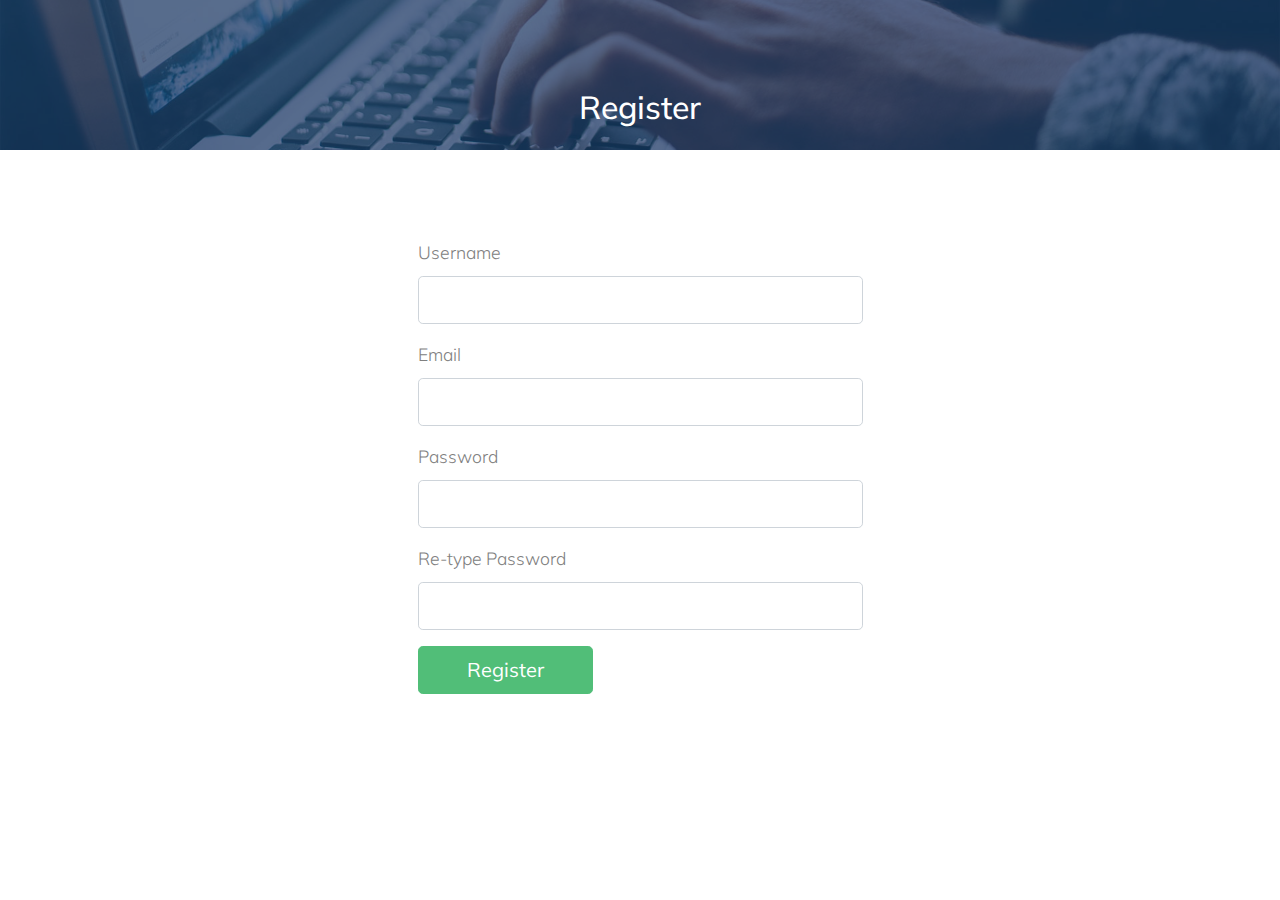
<file: register.html>
<!DOCTYPE html>
<html lang="en">

<head>
  <title>Academics &mdash; Website by Nadhif Arfi Prasetyo</title>
  <meta charset="utf-8">
  <meta name="viewport" content="width=device-width, initial-scale=1, shrink-to-fit=no">


  <link href="https://fonts.googleapis.com/css?family=Muli:300,400,700,900" rel="stylesheet">
  <link rel="stylesheet" href="fonts/icomoon/style.css">

  <link rel="stylesheet" href="css/bootstrap.min.css">
  <link rel="stylesheet" href="css/jquery-ui.css">
  <link rel="stylesheet" href="css/owl.carousel.min.css">
  <link rel="stylesheet" href="css/owl.theme.default.min.css">
  <link rel="stylesheet" href="css/owl.theme.default.min.css">

  <link rel="stylesheet" href="css/jquery.fancybox.min.css">

  <link rel="stylesheet" href="css/bootstrap-datepicker.css">

  <link rel="stylesheet" href="fonts/flaticon/font/flaticon.css">

  <link rel="stylesheet" href="css/aos.css">
  <link href="css/jquery.mb.YTPlayer.min.css" media="all" rel="stylesheet" type="text/css">

  <link rel="stylesheet" href="css/style.css">



</head>

<body data-spy="scroll" data-target=".site-navbar-target" data-offset="300">

  <div class="site-wrap">

    <div class="site-section ftco-subscribe-1 site-blocks-cover pb-4" style="background-image: url('images/bg_1.jpg')">
        <div class="container">
          <div class="row align-items-end justify-content-center text-center">
            <div class="col-lg-7">
              <h2 class="mb-0">Register</h2>
            </div>
          </div>
        </div>
      </div> 

    <div class="site-section">
        <div class="container">


            <div class="row justify-content-center">
                <div class="col-md-5">
                    <div class="row">
                        <div class="col-md-12 form-group">
                            <label for="username">Username</label>
                            <input type="text" id="username" class="form-control form-control-lg">
                        </div>
                        <div class="col-md-12 form-group">
                            <label for="email">Email</label>
                            <input type="email" id="email" class="form-control form-control-lg">
                        </div>
                        <div class="col-md-12 form-group">
                            <label for="pword">Password</label>
                            <input type="password" id="pword" class="form-control form-control-lg">
                        </div>
                        <div class="col-md-12 form-group">
                            <label for="pword2">Re-type Password</label>
                            <input type="password" id="pword2" class="form-control form-control-lg">
                        </div>
                    </div>
                    <div class="row">
                        <div class="col-12">
                            <input type="submit" value="Register" class="btn btn-primary btn-lg px-5" id="btn-register">
                        </div>
                    </div>
                </div>
            </div>
            

          
        </div>
    </div>
    

  </div>
  <!-- .site-wrap -->

  <!-- loader -->
  <div id="loader" class="show fullscreen"><svg class="circular" width="48px" height="48px"><circle class="path-bg" cx="24" cy="24" r="22" fill="none" stroke-width="4" stroke="#eeeeee"/><circle class="path" cx="24" cy="24" r="22" fill="none" stroke-width="4" stroke-miterlimit="10" stroke="#51be78"/></svg></div>

  <script src="js/jquery-3.3.1.min.js"></script>
  <script src="js/jquery-migrate-3.0.1.min.js"></script>
  <script src="js/jquery-ui.js"></script>
  <script src="js/popper.min.js"></script>
  <script src="js/bootstrap.min.js"></script>
  <script src="js/owl.carousel.min.js"></script>
  <script src="js/jquery.stellar.min.js"></script>
  <script src="js/jquery.countdown.min.js"></script>
  <script src="js/bootstrap-datepicker.min.js"></script>
  <script src="js/jquery.easing.1.3.js"></script>
  <script src="js/aos.js"></script>
  <script src="js/jquery.fancybox.min.js"></script>
  <script src="js/jquery.sticky.js"></script>
  <script src="js/jquery.mb.YTPlayer.min.js"></script>

  <script src="js/main.js"></script>

</body>

</html>
</file>
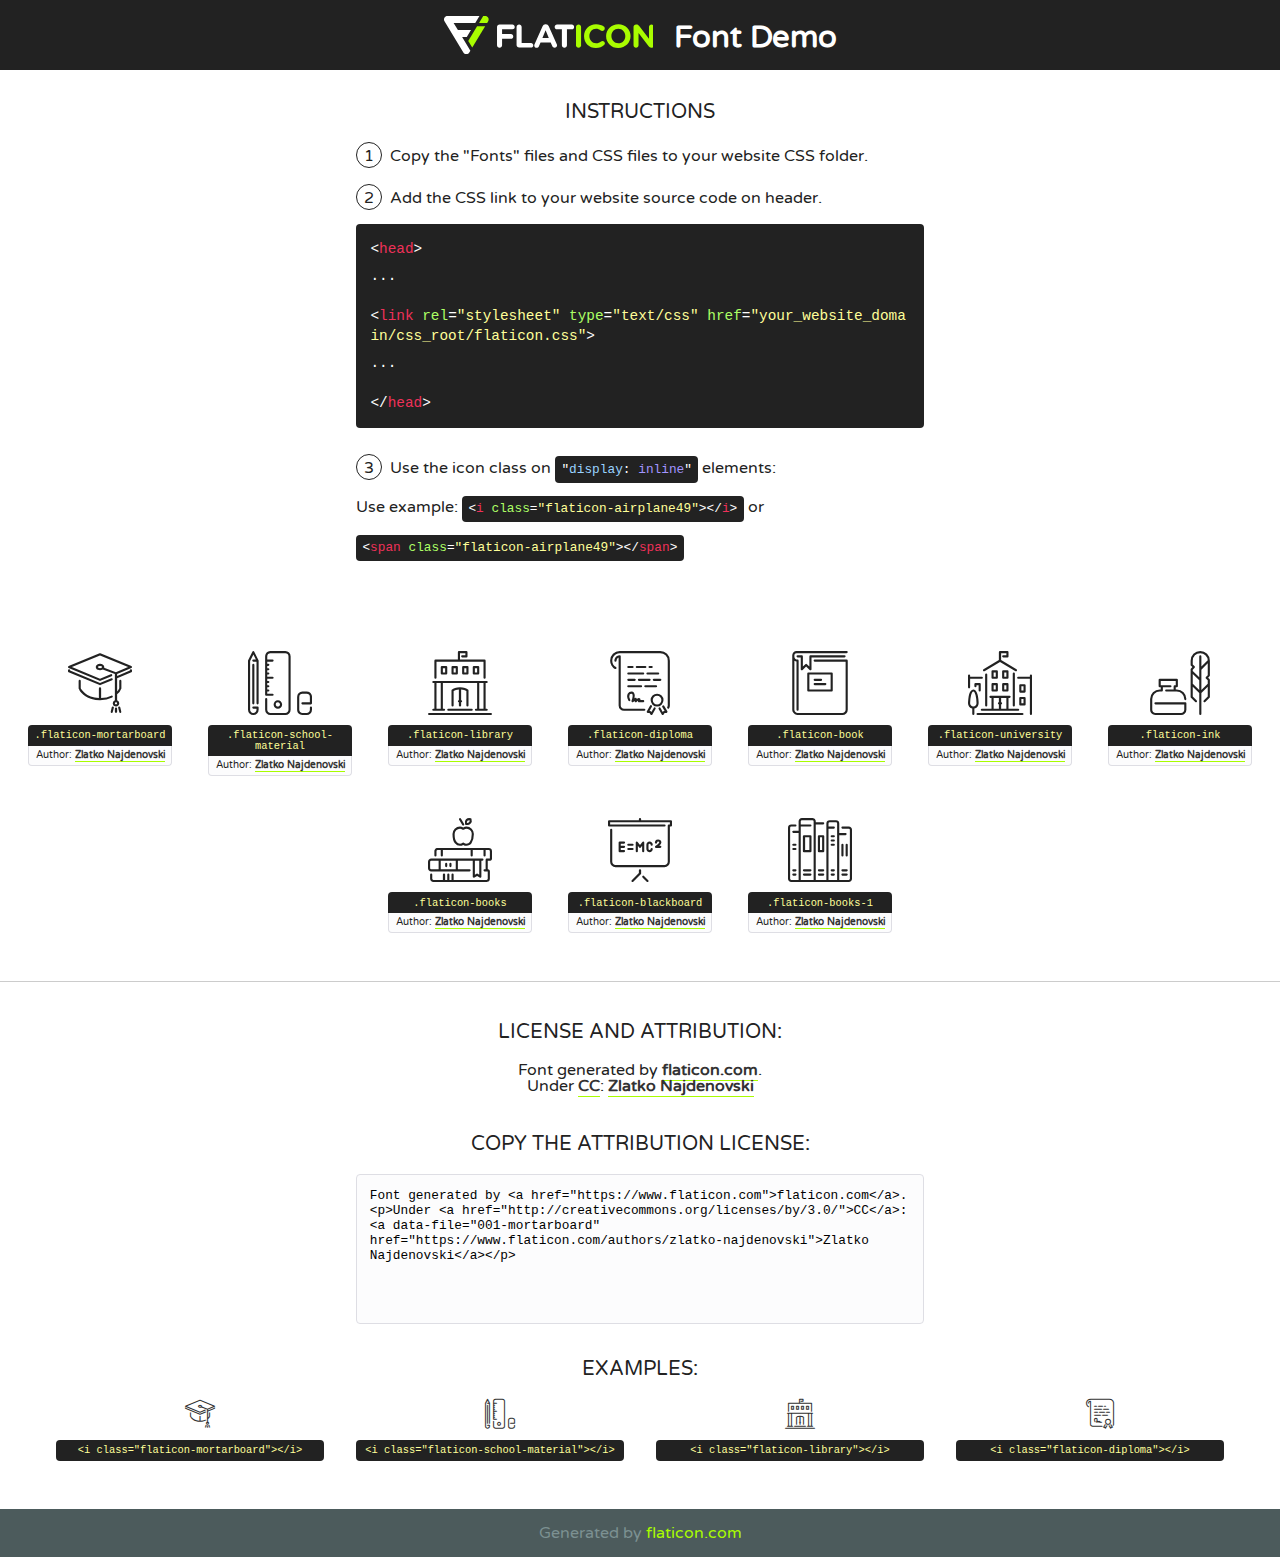
<file: fonts/flaticon/font/flaticon.html>
<!DOCTYPE html>
<!--
  Flaticon icon font: Flaticon
  Creation date: 07/06/2019 04:13
-->
<html>
<!DOCTYPE html>
<html>

<head>
    <title>Flaticon WebFont</title>
    <link href="http://fonts.googleapis.com/css?family=Varela+Round" rel="stylesheet" type="text/css" />
    <link rel="stylesheet" type="text/css" href="flaticon.css">
    <meta charset="UTF-8">
    <style>
    html, body, div, span, applet, object, iframe,
    h1, h2, h3, h4, h5, h6, p, blockquote, pre,
    a, abbr, acronym, address, big, cite, code,
    del, dfn, em, img, ins, kbd, q, s, samp,
    small, strike, strong, sub, sup, tt, var,
    b, u, i, center,
    dl, dt, dd, ol, ul, li,
    fieldset, form, label, legend,
    table, caption, tbody, tfoot, thead, tr, th, td,
    article, aside, canvas, details, embed, 
    figure, figcaption, footer, header, hgroup, 
    menu, nav, output, ruby, section, summary,
    time, mark, audio, video {
        margin: 0;
        padding: 0;
        border: 0;
        font-size: 100%;
        font: inherit;
        vertical-align: baseline;
    }
    /* HTML5 display-role reset for older browsers */
    article, aside, details, figcaption, figure, 
    footer, header, hgroup, menu, nav, section {
        display: block;
    }
    body {
        line-height: 1;
    }
    ol, ul {
        list-style: none;
    }
    blockquote, q {
        quotes: none;
    }
    blockquote:before, blockquote:after,
    q:before, q:after {
        content: '';
        content: none;
    }
    table {
        border-collapse: collapse;
        border-spacing: 0;
    }
    body {
        font-family: 'Varela Round', Helvetica, Arial, sans-serif;
        font-size: 16px;
        color: #222;
    }
    a {
        color: #333;
        border-bottom: 1px solid #a9fd00;
        font-weight: bold;
        text-decoration: none;
    }
    * {
        -moz-box-sizing: border-box;
        -webkit-box-sizing: border-box;
        box-sizing: border-box;
        margin: 0;
        padding: 0;
    }
    [class^="flaticon-"]:before, [class*=" flaticon-"]:before, [class^="flaticon-"]:after, [class*=" flaticon-"]:after {
        font-family: Flaticon;
        font-size: 30px;
        font-style: normal;
        margin-left: 20px;
        color: #333;
    }
    .wrapper {
        max-width: 600px;
        margin: auto;
        padding: 0 1em;
    }
    .title {
        font-size: 1.25em;
        text-align: center;
        margin-bottom: 1em;
        text-transform: uppercase;
    }
    header {
        text-align: center;
        background-color: #222;
        color: #fff;
        padding: 1em;
    }
    header .logo {
        width: 210px;
        height: 38px;
        display: inline-block;
        vertical-align: middle;
        margin-right: 1em;
        border: none;
    }
    header strong {
        font-size: 1.95em;
        font-weight: bold;
        vertical-align: middle;
        margin-top: 5px;
        display: inline-block;
    }
    .demo {
        margin: 2em auto;
        line-height: 1.25em;
    }
    .demo ul li {
        margin-bottom: 1em;
    }
    .demo ul li .num {
        color: #222;
        border-radius: 20px;
        display: inline-block;
        width: 26px;
        padding: 3px;
        height: 26px;
        text-align: center;
        margin-right: 0.5em;
        border: 1px solid #222;
    }
    .demo ul li code {
        background-color: #222;
        border-radius: 4px;
        padding: 0.25em 0.5em;
        display: inline-block;
        color: #fff;
        font-family: Consolas,Monaco,Lucida Console,Liberation Mono,DejaVu Sans Mono,Bitstream Vera Sans Mono,Courier New, monospace;
        font-weight: lighter;
        margin-top: 1em;
        font-size: 0.8em;
        word-break: break-all;
    }
    .demo ul li code.big {
        padding: 1em;
        font-size: 0.9em;
    }
    .demo ul li code .red {
        color: #EF3159;
    }
    .demo ul li code .green {
        color: #ACFF65;
    }
    .demo ul li code .yellow {
        color: #FFFF99;
    }
    .demo ul li code .blue {
        color: #99D3FF;
    }
    .demo ul li code .purple {
        color: #A295FF;
    }
    .demo ul li code .dots {
        margin-top: 0.5em;
        display: block;
    }
    #glyphs {
        border-bottom: 1px solid #ccc;
        padding: 2em 0;
        text-align: center;
    }
    .glyph {
        display: inline-block;
        width: 9em;
        margin: 1em;
        text-align: center;
        vertical-align: top;
        background: #FFF;
    }
    .glyph .glyph-icon {
        padding: 10px;
        display: block;
        font-family:"Flaticon";
        font-size: 64px;
        line-height: 1;
    }
    .glyph .glyph-icon:before {
        font-size: 64px;
        color: #222;
        margin-left: 0;
    }
    .class-name {
        font-size: 0.65em;
        background-color: #222;
        color: #fff;
        border-radius: 4px 4px 0 0;
        padding: 0.5em;
        color: #FFFF99;
        font-family: Consolas,Monaco,Lucida Console,Liberation Mono,DejaVu Sans Mono,Bitstream Vera Sans Mono,Courier New, monospace;
    }
    .author-name {
        font-size: 0.6em;
        background-color: #fcfcfd;
        border: 1px solid #DEDEE4;
        border-top: 0;
        border-radius: 0 0 4px 4px;
        padding: 0.5em;
    }
    .class-name:last-child {
        font-size: 10px;
        color:#888;
    }
    .class-name:last-child a {
        font-size: 10px;
        color:#555;
    }
    .class-name:last-child a:hover {
        color:#a9fd00;
    }
    .glyph > input {
        display: block;
        width: 100px;
        margin: 5px auto;
        text-align: center;
        font-size: 12px;
        cursor: text;
    }
    .glyph > input.icon-input {
        font-family:"Flaticon";
        font-size: 16px;
        margin-bottom: 10px;
    }
    .attribution .title {
        margin-top: 2em;
    }
    .attribution textarea {
        background-color: #fcfcfd;
        padding: 1em;
        border: none;
        box-shadow: none;
        border: 1px solid #DEDEE4;
        border-radius: 4px;
        resize: none;
        width: 100%;
        height: 150px;
        font-size: 0.8em;
        font-family: Consolas,Monaco,Lucida Console,Liberation Mono,DejaVu Sans Mono,Bitstream Vera Sans Mono,Courier New, monospace;
        -webkit-appearance: none;
    }
    .iconsuse {
        margin: 2em auto;
        text-align: center;
        max-width: 1200px;
    }
    .iconsuse:after {
        content: '';
        display: table;
        clear: both;
    }
    .iconsuse .image {
        float: left;
        width: 25%;
        padding: 0 1em;
    }
    .iconsuse .image p {
        margin-bottom: 1em;
    }
    .iconsuse .image span {
        display: block;
        font-size: 0.65em;
        background-color: #222;
        color: #fff;
        border-radius: 4px;
        padding: 0.5em;
        color: #FFFF99;
        margin-top: 1em;
        font-family: Consolas,Monaco,Lucida Console,Liberation Mono,DejaVu Sans Mono,Bitstream Vera Sans Mono,Courier New, monospace;
    }
    #footer {
        text-align: center;
        background-color: #4C5B5C;
        color: #7c9192;
        padding: 1em;
    }
    #footer a {
        border: none;
        color: #a9fd00;
        font-weight: normal;
    }
    @media (max-width: 960px) {
        .iconsuse .image {
            width: 50%;
        }
    }
    @media (max-width: 560px) {
        .iconsuse .image {
            width: 100%;
        }
    }
    </style>
</head>

<body class="characters-off">

    <header>
        <a href="https://www.flaticon.com" target="_blank" class="logo">
            <svg version="1.1" xmlns="http://www.w3.org/2000/svg" xmlns:xlink="http://www.w3.org/1999/xlink" xmlns:a="http://ns.adobe.com/AdobeSVGViewerExtensions/3.0/" viewBox="0 0 560.875 102.036" enable-background="new 0 0 560.875 102.036" xml:space="preserve">
                <defs>
                </defs>
                <g>
                    <g class="letters">
                        <path fill="#ffffff" d="M141.596,29.675c0-3.777,2.985-6.767,6.764-6.767h34.438c3.426,0,6.15,2.728,6.15,6.15
                        c0,3.43-2.724,6.149-6.15,6.149h-27.674v13.091h23.719c3.429,0,6.151,2.724,6.151,6.15c0,3.43-2.723,6.149-6.151,6.149h-23.719
                        v17.574c0,3.773-2.986,6.761-6.764,6.761c-3.779,0-6.764-2.989-6.764-6.761V29.675z"></path>
                        <path fill="#ffffff" d="M193.844,29.149c0-3.781,2.985-6.767,6.764-6.767c3.776,0,6.763,2.985,6.763,6.767v42.957h25.039
                        c3.426,0,6.149,2.726,6.149,6.153c0,3.425-2.723,6.15-6.149,6.15h-31.802c-3.779,0-6.764-2.986-6.764-6.768V29.149z"></path>
                        <path fill="#ffffff" d="M241.891,75.71l21.438-48.407c1.492-3.341,4.215-5.357,7.906-5.357h0.792
                        c3.686,0,6.323,2.017,7.815,5.357l21.439,48.407c0.436,0.967,0.701,1.845,0.701,2.723c0,3.602-2.809,6.501-6.414,6.501
                        c-3.161,0-5.269-1.845-6.499-4.655l-4.132-9.661h-27.059l-4.301,10.102c-1.144,2.631-3.426,4.214-6.237,4.214
                        c-3.517,0-6.24-2.81-6.24-6.325C241.1,77.64,241.451,76.677,241.891,75.71z M279.932,58.666l-8.521-20.297l-8.526,20.297H279.932
                        z"></path>
                        <path fill="#ffffff" d="M314.864,35.387H301.86c-3.429,0-6.239-2.813-6.239-6.238c0-3.429,2.811-6.24,6.239-6.24h39.533
                        c3.426,0,6.237,2.811,6.237,6.24c0,3.425-2.811,6.238-6.237,6.238h-13.001v42.785c0,3.773-2.99,6.761-6.764,6.761
                        c-3.779,0-6.764-2.989-6.764-6.761V35.387z"></path>
                        <path fill="#A9FD00" d="M352.615,29.149c0-3.781,2.985-6.767,6.767-6.767c3.774,0,6.761,2.985,6.761,6.767v49.024
                        c0,3.773-2.987,6.761-6.761,6.761c-3.781,0-6.767-2.989-6.767-6.761V29.149z"></path>
                        <path fill="#A9FD00" d="M374.132,53.836v-0.179c0-17.481,13.178-31.801,32.065-31.801c9.22,0,15.459,2.458,20.557,6.238
                        c1.402,1.054,2.637,2.985,2.637,5.357c0,3.692-2.985,6.59-6.681,6.59c-1.845,0-3.071-0.702-4.044-1.319
                        c-3.776-2.813-7.729-4.393-12.562-4.393c-10.364,0-17.831,8.611-17.831,19.154v0.173c0,10.542,7.291,19.329,17.831,19.329
                        c5.715,0,9.492-1.756,13.359-4.834c1.049-0.874,2.458-1.491,4.039-1.491c3.429,0,6.325,2.813,6.325,6.236
                        c0,2.106-1.056,3.78-2.282,4.834c-5.539,4.834-12.036,7.733-21.878,7.733C387.572,85.464,374.132,71.493,374.132,53.836z"></path>
                        <path fill="#A9FD00" d="M433.009,53.836v-0.179c0-17.481,13.79-31.801,32.766-31.801c18.981,0,32.592,14.143,32.592,31.628v0.173
                        c0,17.483-13.785,31.807-32.769,31.807C446.625,85.464,433.009,71.32,433.009,53.836z M484.224,53.836v-0.179
                        c0-10.539-7.725-19.326-18.626-19.326c-10.893,0-18.449,8.611-18.449,19.154v0.173c0,10.542,7.73,19.329,18.626,19.329
                        C476.676,72.986,484.224,64.378,484.224,53.836z"></path>
                        <path fill="#A9FD00" d="M506.233,29.321c0-3.774,2.99-6.763,6.767-6.763h1.401c3.252,0,5.183,1.583,7.029,3.953l26.093,34.265
                        V29.059c0-3.692,2.99-6.677,6.681-6.677c3.683,0,6.671,2.985,6.671,6.677v48.934c0,3.78-2.987,6.765-6.764,6.765h-0.436
                        c-3.257,0-5.188-1.581-7.034-3.953l-27.056-35.492v32.944c0,3.687-2.985,6.676-6.678,6.676c-3.683,0-6.673-2.989-6.673-6.676
                        V29.321z"></path>
                    </g>
                    <g class="insignia">
                        <path fill="#ffffff" d="M48.372,56.137h12.517l11.156-18.537H37.186L25.688,18.539h57.825L94.668,0H9.271
                        C5.925,0,2.842,1.801,1.198,4.716c-1.644,2.907-1.593,6.482,0.134,9.343l50.38,83.501c1.678,2.781,4.689,4.476,7.938,4.476
                        c3.246,0,6.257-1.695,7.935-4.476l2.898-4.804L48.372,56.137z"></path>
                        <g class="i">
                            <path fill="#A9FD00" d="M93.575,18.539h0.031v0.004l21.652,0.004l2.705-4.488c1.727-2.861,1.778-6.436,0.133-9.343
                            C116.454,1.801,113.371,0,110.026,0h-5.294L93.575,18.539z"></path>
                            <polygon fill="#A9FD00" points="88.291,27.356 64.725,66.486 75.519,84.404 109.942,27.356"></polygon>
                        </g>
                    </g>
                </g>
            </svg>
        </a>
        <strong>Font Demo</strong>
    </header>


    <section class="demo wrapper">

        <p class="title">Instructions</p>

        <ul>
            <li>
                <span class="num">1</span>Copy the "Fonts" files and CSS files to your website CSS folder.
            </li>
            <li>
                <span class="num">2</span>Add the CSS link to your website source code on header.
                <code class="big">
                    &lt;<span class="red">head</span>&gt;
                    <br/><span class="dots">...</span>
                    <br/>&lt;<span class="red">link</span> <span class="green">rel</span>=<span class="yellow">"stylesheet"</span> <span class="green">type</span>=<span class="yellow">"text/css"</span> <span class="green">href</span>=<span class="yellow">"your_website_domain/css_root/flaticon.css"</span>&gt;
                    <br/><span class="dots">...</span>
                    <br/>&lt;/<span class="red">head</span>&gt;
                </code>
            </li>

            <li>
                <p>
                    <span class="num">3</span>Use the icon class on <code>"<span class="blue">display</span>:<span class="purple"> inline</span>"</code> elements:
                    <br />
                    Use example: <code>&lt;<span class="red">i</span> <span class="green">class</span>=<span class="yellow">&quot;flaticon-airplane49&quot;</span>&gt;&lt;/<span class="red">i</span>&gt;</code> or <code>&lt;<span class="red">span</span> <span class="green">class</span>=<span class="yellow">&quot;flaticon-airplane49&quot;</span>&gt;&lt;/<span class="red">span</span>&gt;</code>
            </li>
        </ul>

    </section>




   <section id="glyphs">          
    
      
        <div class="glyph"><div class="glyph-icon flaticon-mortarboard"></div>
            <div class="class-name">.flaticon-mortarboard</div>
            <div class="author-name">Author: <a data-file="001-mortarboard" href="https://www.flaticon.com/authors/zlatko-najdenovski">Zlatko Najdenovski</a> </div> 
        </div>        
        
        <div class="glyph"><div class="glyph-icon flaticon-school-material"></div>
            <div class="class-name">.flaticon-school-material</div>
            <div class="author-name">Author: <a data-file="002-school-material" href="https://www.flaticon.com/authors/zlatko-najdenovski">Zlatko Najdenovski</a> </div> 
        </div>        
        
        <div class="glyph"><div class="glyph-icon flaticon-library"></div>
            <div class="class-name">.flaticon-library</div>
            <div class="author-name">Author: <a data-file="003-library" href="https://www.flaticon.com/authors/zlatko-najdenovski">Zlatko Najdenovski</a> </div> 
        </div>        
        
        <div class="glyph"><div class="glyph-icon flaticon-diploma"></div>
            <div class="class-name">.flaticon-diploma</div>
            <div class="author-name">Author: <a data-file="004-diploma" href="https://www.flaticon.com/authors/zlatko-najdenovski">Zlatko Najdenovski</a> </div> 
        </div>        
        
        <div class="glyph"><div class="glyph-icon flaticon-book"></div>
            <div class="class-name">.flaticon-book</div>
            <div class="author-name">Author: <a data-file="005-book" href="https://www.flaticon.com/authors/zlatko-najdenovski">Zlatko Najdenovski</a> </div> 
        </div>        
        
        <div class="glyph"><div class="glyph-icon flaticon-university"></div>
            <div class="class-name">.flaticon-university</div>
            <div class="author-name">Author: <a data-file="006-university" href="https://www.flaticon.com/authors/zlatko-najdenovski">Zlatko Najdenovski</a> </div> 
        </div>        
        
        <div class="glyph"><div class="glyph-icon flaticon-ink"></div>
            <div class="class-name">.flaticon-ink</div>
            <div class="author-name">Author: <a data-file="007-ink" href="https://www.flaticon.com/authors/zlatko-najdenovski">Zlatko Najdenovski</a> </div> 
        </div>        
        
        <div class="glyph"><div class="glyph-icon flaticon-books"></div>
            <div class="class-name">.flaticon-books</div>
            <div class="author-name">Author: <a data-file="008-books" href="https://www.flaticon.com/authors/zlatko-najdenovski">Zlatko Najdenovski</a> </div> 
        </div>        
        
        <div class="glyph"><div class="glyph-icon flaticon-blackboard"></div>
            <div class="class-name">.flaticon-blackboard</div>
            <div class="author-name">Author: <a data-file="009-blackboard" href="https://www.flaticon.com/authors/zlatko-najdenovski">Zlatko Najdenovski</a> </div> 
        </div>        
        
        <div class="glyph"><div class="glyph-icon flaticon-books-1"></div>
            <div class="class-name">.flaticon-books-1</div>
            <div class="author-name">Author: <a data-file="010-books-1" href="https://www.flaticon.com/authors/zlatko-najdenovski">Zlatko Najdenovski</a> </div> 
        </div>        
        

    </section>



    <section class="attribution wrapper"   style="text-align:center;">

      <div class="title">License and attribution:</div><div class="attrDiv">Font generated by <a href="https://www.flaticon.com">flaticon.com</a>. <div><p>Under <a href="http://creativecommons.org/licenses/by/3.0/">CC</a>: <a data-file="001-mortarboard" href="https://www.flaticon.com/authors/zlatko-najdenovski">Zlatko Najdenovski</a></p>  </div>
      </div>
      <div class="title">Copy the Attribution License:</div>

    <textarea onclick="this.focus();this.select();">Font generated by &lt;a href=&quot;https://www.flaticon.com&quot;&gt;flaticon.com&lt;/a&gt;. <p>Under <a href="http://creativecommons.org/licenses/by/3.0/">CC</a>: <a data-file="001-mortarboard" href="https://www.flaticon.com/authors/zlatko-najdenovski">Zlatko Najdenovski</a></p>  
     </textarea>

    </section>

    <section class="iconsuse">

          <div class="title">Examples:</div>            
             
            <div class="image">
                <p>
                    <i class="glyph-icon flaticon-mortarboard"></i> 
                    <span>&lt;i class=&quot;flaticon-mortarboard&quot;&gt;&lt;/i&gt;</span>
                </p>
            </div>
            
            <div class="image">
                <p>
                    <i class="glyph-icon flaticon-school-material"></i> 
                    <span>&lt;i class=&quot;flaticon-school-material&quot;&gt;&lt;/i&gt;</span>
                </p>
            </div>
            
            <div class="image">
                <p>
                    <i class="glyph-icon flaticon-library"></i> 
                    <span>&lt;i class=&quot;flaticon-library&quot;&gt;&lt;/i&gt;</span>
                </p>
            </div>
            
            <div class="image">
                <p>
                    <i class="glyph-icon flaticon-diploma"></i> 
                    <span>&lt;i class=&quot;flaticon-diploma&quot;&gt;&lt;/i&gt;</span>
                </p>
            </div>
                       
        </div>
                            
    </section>

<div id="footer">
    <div>Generated by <a href="https://www.flaticon.com">flaticon.com</a>
    </div>
</div>



</body>
</html>
</file>
<file: fonts/icomoon/style.css>
@font-face {
  font-family: 'icomoon';
  src:  url('fonts/icomoon.eot?10si43');
  src:  url('fonts/icomoon.eot?10si43#iefix') format('embedded-opentype'),
    url('fonts/icomoon.ttf?10si43') format('truetype'),
    url('fonts/icomoon.woff?10si43') format('woff'),
    url('fonts/icomoon.svg?10si43#icomoon') format('svg');
  font-weight: normal;
  font-style: normal;
}

[class^="icon-"], [class*=" icon-"] {
  /* use !important to prevent issues with browser extensions that change fonts */
  font-family: 'icomoon' !important;
  speak: none;
  font-style: normal;
  font-weight: normal;
  font-variant: normal;
  text-transform: none;
  line-height: 1;

  /* Better Font Rendering =========== */
  -webkit-font-smoothing: antialiased;
  -moz-osx-font-smoothing: grayscale;
}

.icon-asterisk:before {
  content: "\f069";
}
.icon-plus:before {
  content: "\f067";
}
.icon-question:before {
  content: "\f128";
}
.icon-minus:before {
  content: "\f068";
}
.icon-glass:before {
  content: "\f000";
}
.icon-music:before {
  content: "\f001";
}
.icon-search:before {
  content: "\f002";
}
.icon-envelope-o:before {
  content: "\f003";
}
.icon-heart:before {
  content: "\f004";
}
.icon-star:before {
  content: "\f005";
}
.icon-star-o:before {
  content: "\f006";
}
.icon-user:before {
  content: "\f007";
}
.icon-film:before {
  content: "\f008";
}
.icon-th-large:before {
  content: "\f009";
}
.icon-th:before {
  content: "\f00a";
}
.icon-th-list:before {
  content: "\f00b";
}
.icon-check:before {
  content: "\f00c";
}
.icon-close:before {
  content: "\f00d";
}
.icon-remove:before {
  content: "\f00d";
}
.icon-times:before {
  content: "\f00d";
}
.icon-search-plus:before {
  content: "\f00e";
}
.icon-search-minus:before {
  content: "\f010";
}
.icon-power-off:before {
  content: "\f011";
}
.icon-signal:before {
  content: "\f012";
}
.icon-cog:before {
  content: "\f013";
}
.icon-gear:before {
  content: "\f013";
}
.icon-trash-o:before {
  content: "\f014";
}
.icon-home:before {
  content: "\f015";
}
.icon-file-o:before {
  content: "\f016";
}
.icon-clock-o:before {
  content: "\f017";
}
.icon-road:before {
  content: "\f018";
}
.icon-download:before {
  content: "\f019";
}
.icon-arrow-circle-o-down:before {
  content: "\f01a";
}
.icon-arrow-circle-o-up:before {
  content: "\f01b";
}
.icon-inbox:before {
  content: "\f01c";
}
.icon-play-circle-o:before {
  content: "\f01d";
}
.icon-repeat:before {
  content: "\f01e";
}
.icon-rotate-right:before {
  content: "\f01e";
}
.icon-refresh:before {
  content: "\f021";
}
.icon-list-alt:before {
  content: "\f022";
}
.icon-lock:before {
  content: "\f023";
}
.icon-flag:before {
  content: "\f024";
}
.icon-headphones:before {
  content: "\f025";
}
.icon-volume-off:before {
  content: "\f026";
}
.icon-volume-down:before {
  content: "\f027";
}
.icon-volume-up:before {
  content: "\f028";
}
.icon-qrcode:before {
  content: "\f029";
}
.icon-barcode:before {
  content: "\f02a";
}
.icon-tag:before {
  content: "\f02b";
}
.icon-tags:before {
  content: "\f02c";
}
.icon-book:before {
  content: "\f02d";
}
.icon-bookmark:before {
  content: "\f02e";
}
.icon-print:before {
  content: "\f02f";
}
.icon-camera:before {
  content: "\f030";
}
.icon-font:before {
  content: "\f031";
}
.icon-bold:before {
  content: "\f032";
}
.icon-italic:before {
  content: "\f033";
}
.icon-text-height:before {
  content: "\f034";
}
.icon-text-width:before {
  content: "\f035";
}
.icon-align-left:before {
  content: "\f036";
}
.icon-align-center:before {
  content: "\f037";
}
.icon-align-right:before {
  content: "\f038";
}
.icon-align-justify:before {
  content: "\f039";
}
.icon-list:before {
  content: "\f03a";
}
.icon-dedent:before {
  content: "\f03b";
}
.icon-outdent:before {
  content: "\f03b";
}
.icon-indent:before {
  content: "\f03c";
}
.icon-video-camera:before {
  content: "\f03d";
}
.icon-image:before {
  content: "\f03e";
}
.icon-photo:before {
  content: "\f03e";
}
.icon-picture-o:before {
  content: "\f03e";
}
.icon-pencil:before {
  content: "\f040";
}
.icon-map-marker:before {
  content: "\f041";
}
.icon-adjust:before {
  content: "\f042";
}
.icon-tint:before {
  content: "\f043";
}
.icon-edit:before {
  content: "\f044";
}
.icon-pencil-square-o:before {
  content: "\f044";
}
.icon-share-square-o:before {
  content: "\f045";
}
.icon-check-square-o:before {
  content: "\f046";
}
.icon-arrows:before {
  content: "\f047";
}
.icon-step-backward:before {
  content: "\f048";
}
.icon-fast-backward:before {
  content: "\f049";
}
.icon-backward:before {
  content: "\f04a";
}
.icon-play:before {
  content: "\f04b";
}
.icon-pause:before {
  content: "\f04c";
}
.icon-stop:before {
  content: "\f04d";
}
.icon-forward:before {
  content: "\f04e";
}
.icon-fast-forward:before {
  content: "\f050";
}
.icon-step-forward:before {
  content: "\f051";
}
.icon-eject:before {
  content: "\f052";
}
.icon-chevron-left:before {
  content: "\f053";
}
.icon-chevron-right:before {
  content: "\f054";
}
.icon-plus-circle:before {
  content: "\f055";
}
.icon-minus-circle:before {
  content: "\f056";
}
.icon-times-circle:before {
  content: "\f057";
}
.icon-check-circle:before {
  content: "\f058";
}
.icon-question-circle:before {
  content: "\f059";
}
.icon-info-circle:before {
  content: "\f05a";
}
.icon-crosshairs:before {
  content: "\f05b";
}
.icon-times-circle-o:before {
  content: "\f05c";
}
.icon-check-circle-o:before {
  content: "\f05d";
}
.icon-ban:before {
  content: "\f05e";
}
.icon-arrow-left:before {
  content: "\f060";
}
.icon-arrow-right:before {
  content: "\f061";
}
.icon-arrow-up:before {
  content: "\f062";
}
.icon-arrow-down:before {
  content: "\f063";
}
.icon-mail-forward:before {
  content: "\f064";
}
.icon-share:before {
  content: "\f064";
}
.icon-expand:before {
  content: "\f065";
}
.icon-compress:before {
  content: "\f066";
}
.icon-exclamation-circle:before {
  content: "\f06a";
}
.icon-gift:before {
  content: "\f06b";
}
.icon-leaf:before {
  content: "\f06c";
}
.icon-fire:before {
  content: "\f06d";
}
.icon-eye:before {
  content: "\f06e";
}
.icon-eye-slash:before {
  content: "\f070";
}
.icon-exclamation-triangle:before {
  content: "\f071";
}
.icon-warning:before {
  content: "\f071";
}
.icon-plane:before {
  content: "\f072";
}
.icon-calendar:before {
  content: "\f073";
}
.icon-random:before {
  content: "\f074";
}
.icon-comment:before {
  content: "\f075";
}
.icon-magnet:before {
  content: "\f076";
}
.icon-chevron-up:before {
  content: "\f077";
}
.icon-chevron-down:before {
  content: "\f078";
}
.icon-retweet:before {
  content: "\f079";
}
.icon-shopping-cart:before {
  content: "\f07a";
}
.icon-folder:before {
  content: "\f07b";
}
.icon-folder-open:before {
  content: "\f07c";
}
.icon-arrows-v:before {
  content: "\f07d";
}
.icon-arrows-h:before {
  content: "\f07e";
}
.icon-bar-chart:before {
  content: "\f080";
}
.icon-bar-chart-o:before {
  content: "\f080";
}
.icon-twitter-square:before {
  content: "\f081";
}
.icon-facebook-square:before {
  content: "\f082";
}
.icon-camera-retro:before {
  content: "\f083";
}
.icon-key:before {
  content: "\f084";
}
.icon-cogs:before {
  content: "\f085";
}
.icon-gears:before {
  content: "\f085";
}
.icon-comments:before {
  content: "\f086";
}
.icon-thumbs-o-up:before {
  content: "\f087";
}
.icon-thumbs-o-down:before {
  content: "\f088";
}
.icon-star-half:before {
  content: "\f089";
}
.icon-heart-o:before {
  content: "\f08a";
}
.icon-sign-out:before {
  content: "\f08b";
}
.icon-linkedin-square:before {
  content: "\f08c";
}
.icon-thumb-tack:before {
  content: "\f08d";
}
.icon-external-link:before {
  content: "\f08e";
}
.icon-sign-in:before {
  content: "\f090";
}
.icon-trophy:before {
  content: "\f091";
}
.icon-github-square:before {
  content: "\f092";
}
.icon-upload:before {
  content: "\f093";
}
.icon-lemon-o:before {
  content: "\f094";
}
.icon-phone:before {
  content: "\f095";
}
.icon-square-o:before {
  content: "\f096";
}
.icon-bookmark-o:before {
  content: "\f097";
}
.icon-phone-square:before {
  content: "\f098";
}
.icon-twitter:before {
  content: "\f099";
}
.icon-facebook:before {
  content: "\f09a";
}
.icon-facebook-f:before {
  content: "\f09a";
}
.icon-github:before {
  content: "\f09b";
}
.icon-unlock:before {
  content: "\f09c";
}
.icon-credit-card:before {
  content: "\f09d";
}
.icon-feed:before {
  content: "\f09e";
}
.icon-rss:before {
  content: "\f09e";
}
.icon-hdd-o:before {
  content: "\f0a0";
}
.icon-bullhorn:before {
  content: "\f0a1";
}
.icon-bell-o:before {
  content: "\f0a2";
}
.icon-certificate:before {
  content: "\f0a3";
}
.icon-hand-o-right:before {
  content: "\f0a4";
}
.icon-hand-o-left:before {
  content: "\f0a5";
}
.icon-hand-o-up:before {
  content: "\f0a6";
}
.icon-hand-o-down:before {
  content: "\f0a7";
}
.icon-arrow-circle-left:before {
  content: "\f0a8";
}
.icon-arrow-circle-right:before {
  content: "\f0a9";
}
.icon-arrow-circle-up:before {
  content: "\f0aa";
}
.icon-arrow-circle-down:before {
  content: "\f0ab";
}
.icon-globe:before {
  content: "\f0ac";
}
.icon-wrench:before {
  content: "\f0ad";
}
.icon-tasks:before {
  content: "\f0ae";
}
.icon-filter:before {
  content: "\f0b0";
}
.icon-briefcase:before {
  content: "\f0b1";
}
.icon-arrows-alt:before {
  content: "\f0b2";
}
.icon-group:before {
  content: "\f0c0";
}
.icon-users:before {
  content: "\f0c0";
}
.icon-chain:before {
  content: "\f0c1";
}
.icon-link:before {
  content: "\f0c1";
}
.icon-cloud:before {
  content: "\f0c2";
}
.icon-flask:before {
  content: "\f0c3";
}
.icon-cut:before {
  content: "\f0c4";
}
.icon-scissors:before {
  content: "\f0c4";
}
.icon-copy:before {
  content: "\f0c5";
}
.icon-files-o:before {
  content: "\f0c5";
}
.icon-paperclip:before {
  content: "\f0c6";
}
.icon-floppy-o:before {
  content: "\f0c7";
}
.icon-save:before {
  content: "\f0c7";
}
.icon-square:before {
  content: "\f0c8";
}
.icon-bars:before {
  content: "\f0c9";
}
.icon-navicon:before {
  content: "\f0c9";
}
.icon-reorder:before {
  content: "\f0c9";
}
.icon-list-ul:before {
  content: "\f0ca";
}
.icon-list-ol:before {
  content: "\f0cb";
}
.icon-strikethrough:before {
  content: "\f0cc";
}
.icon-underline:before {
  content: "\f0cd";
}
.icon-table:before {
  content: "\f0ce";
}
.icon-magic:before {
  content: "\f0d0";
}
.icon-truck:before {
  content: "\f0d1";
}
.icon-pinterest:before {
  content: "\f0d2";
}
.icon-pinterest-square:before {
  content: "\f0d3";
}
.icon-google-plus-square:before {
  content: "\f0d4";
}
.icon-google-plus:before {
  content: "\f0d5";
}
.icon-money:before {
  content: "\f0d6";
}
.icon-caret-down:before {
  content: "\f0d7";
}
.icon-caret-up:before {
  content: "\f0d8";
}
.icon-caret-left:before {
  content: "\f0d9";
}
.icon-caret-right:before {
  content: "\f0da";
}
.icon-columns:before {
  content: "\f0db";
}
.icon-sort:before {
  content: "\f0dc";
}
.icon-unsorted:before {
  content: "\f0dc";
}
.icon-sort-desc:before {
  content: "\f0dd";
}
.icon-sort-down:before {
  content: "\f0dd";
}
.icon-sort-asc:before {
  content: "\f0de";
}
.icon-sort-up:before {
  content: "\f0de";
}
.icon-envelope:before {
  content: "\f0e0";
}
.icon-linkedin:before {
  content: "\f0e1";
}
.icon-rotate-left:before {
  content: "\f0e2";
}
.icon-undo:before {
  content: "\f0e2";
}
.icon-gavel:before {
  content: "\f0e3";
}
.icon-legal:before {
  content: "\f0e3";
}
.icon-dashboard:before {
  content: "\f0e4";
}
.icon-tachometer:before {
  content: "\f0e4";
}
.icon-comment-o:before {
  content: "\f0e5";
}
.icon-comments-o:before {
  content: "\f0e6";
}
.icon-bolt:before {
  content: "\f0e7";
}
.icon-flash:before {
  content: "\f0e7";
}
.icon-sitemap:before {
  content: "\f0e8";
}
.icon-umbrella:before {
  content: "\f0e9";
}
.icon-clipboard:before {
  content: "\f0ea";
}
.icon-paste:before {
  content: "\f0ea";
}
.icon-lightbulb-o:before {
  content: "\f0eb";
}
.icon-exchange:before {
  content: "\f0ec";
}
.icon-cloud-download:before {
  content: "\f0ed";
}
.icon-cloud-upload:before {
  content: "\f0ee";
}
.icon-user-md:before {
  content: "\f0f0";
}
.icon-stethoscope:before {
  content: "\f0f1";
}
.icon-suitcase:before {
  content: "\f0f2";
}
.icon-bell:before {
  content: "\f0f3";
}
.icon-coffee:before {
  content: "\f0f4";
}
.icon-cutlery:before {
  content: "\f0f5";
}
.icon-file-text-o:before {
  content: "\f0f6";
}
.icon-building-o:before {
  content: "\f0f7";
}
.icon-hospital-o:before {
  content: "\f0f8";
}
.icon-ambulance:before {
  content: "\f0f9";
}
.icon-medkit:before {
  content: "\f0fa";
}
.icon-fighter-jet:before {
  content: "\f0fb";
}
.icon-beer:before {
  content: "\f0fc";
}
.icon-h-square:before {
  content: "\f0fd";
}
.icon-plus-square:before {
  content: "\f0fe";
}
.icon-angle-double-left:before {
  content: "\f100";
}
.icon-angle-double-right:before {
  content: "\f101";
}
.icon-angle-double-up:before {
  content: "\f102";
}
.icon-angle-double-down:before {
  content: "\f103";
}
.icon-angle-left:before {
  content: "\f104";
}
.icon-angle-right:before {
  content: "\f105";
}
.icon-angle-up:before {
  content: "\f106";
}
.icon-angle-down:before {
  content: "\f107";
}
.icon-desktop:before {
  content: "\f108";
}
.icon-laptop:before {
  content: "\f109";
}
.icon-tablet:before {
  content: "\f10a";
}
.icon-mobile:before {
  content: "\f10b";
}
.icon-mobile-phone:before {
  content: "\f10b";
}
.icon-circle-o:before {
  content: "\f10c";
}
.icon-quote-left:before {
  content: "\f10d";
}
.icon-quote-right:before {
  content: "\f10e";
}
.icon-spinner:before {
  content: "\f110";
}
.icon-circle:before {
  content: "\f111";
}
.icon-mail-reply:before {
  content: "\f112";
}
.icon-reply:before {
  content: "\f112";
}
.icon-github-alt:before {
  content: "\f113";
}
.icon-folder-o:before {
  content: "\f114";
}
.icon-folder-open-o:before {
  content: "\f115";
}
.icon-smile-o:before {
  content: "\f118";
}
.icon-frown-o:before {
  content: "\f119";
}
.icon-meh-o:before {
  content: "\f11a";
}
.icon-gamepad:before {
  content: "\f11b";
}
.icon-keyboard-o:before {
  content: "\f11c";
}
.icon-flag-o:before {
  content: "\f11d";
}
.icon-flag-checkered:before {
  content: "\f11e";
}
.icon-terminal:before {
  content: "\f120";
}
.icon-code:before {
  content: "\f121";
}
.icon-mail-reply-all:before {
  content: "\f122";
}
.icon-reply-all:before {
  content: "\f122";
}
.icon-star-half-empty:before {
  content: "\f123";
}
.icon-star-half-full:before {
  content: "\f123";
}
.icon-star-half-o:before {
  content: "\f123";
}
.icon-location-arrow:before {
  content: "\f124";
}
.icon-crop:before {
  content: "\f125";
}
.icon-code-fork:before {
  content: "\f126";
}
.icon-chain-broken:before {
  content: "\f127";
}
.icon-unlink:before {
  content: "\f127";
}
.icon-info:before {
  content: "\f129";
}
.icon-exclamation:before {
  content: "\f12a";
}
.icon-superscript:before {
  content: "\f12b";
}
.icon-subscript:before {
  content: "\f12c";
}
.icon-eraser:before {
  content: "\f12d";
}
.icon-puzzle-piece:before {
  content: "\f12e";
}
.icon-microphone:before {
  content: "\f130";
}
.icon-microphone-slash:before {
  content: "\f131";
}
.icon-shield:before {
  content: "\f132";
}
.icon-calendar-o:before {
  content: "\f133";
}
.icon-fire-extinguisher:before {
  content: "\f134";
}
.icon-rocket:before {
  content: "\f135";
}
.icon-maxcdn:before {
  content: "\f136";
}
.icon-chevron-circle-left:before {
  content: "\f137";
}
.icon-chevron-circle-right:before {
  content: "\f138";
}
.icon-chevron-circle-up:before {
  content: "\f139";
}
.icon-chevron-circle-down:before {
  content: "\f13a";
}
.icon-html5:before {
  content: "\f13b";
}
.icon-css3:before {
  content: "\f13c";
}
.icon-anchor:before {
  content: "\f13d";
}
.icon-unlock-alt:before {
  content: "\f13e";
}
.icon-bullseye:before {
  content: "\f140";
}
.icon-ellipsis-h:before {
  content: "\f141";
}
.icon-ellipsis-v:before {
  content: "\f142";
}
.icon-rss-square:before {
  content: "\f143";
}
.icon-play-circle:before {
  content: "\f144";
}
.icon-ticket:before {
  content: "\f145";
}
.icon-minus-square:before {
  content: "\f146";
}
.icon-minus-square-o:before {
  content: "\f147";
}
.icon-level-up:before {
  content: "\f148";
}
.icon-level-down:before {
  content: "\f149";
}
.icon-check-square:before {
  content: "\f14a";
}
.icon-pencil-square:before {
  content: "\f14b";
}
.icon-external-link-square:before {
  content: "\f14c";
}
.icon-share-square:before {
  content: "\f14d";
}
.icon-compass:before {
  content: "\f14e";
}
.icon-caret-square-o-down:before {
  content: "\f150";
}
.icon-toggle-down:before {
  content: "\f150";
}
.icon-caret-square-o-up:before {
  content: "\f151";
}
.icon-toggle-up:before {
  content: "\f151";
}
.icon-caret-square-o-right:before {
  content: "\f152";
}
.icon-toggle-right:before {
  content: "\f152";
}
.icon-eur:before {
  content: "\f153";
}
.icon-euro:before {
  content: "\f153";
}
.icon-gbp:before {
  content: "\f154";
}
.icon-dollar:before {
  content: "\f155";
}
.icon-usd:before {
  content: "\f155";
}
.icon-inr:before {
  content: "\f156";
}
.icon-rupee:before {
  content: "\f156";
}
.icon-cny:before {
  content: "\f157";
}
.icon-jpy:before {
  content: "\f157";
}
.icon-rmb:before {
  content: "\f157";
}
.icon-yen:before {
  content: "\f157";
}
.icon-rouble:before {
  content: "\f158";
}
.icon-rub:before {
  content: "\f158";
}
.icon-ruble:before {
  content: "\f158";
}
.icon-krw:before {
  content: "\f159";
}
.icon-won:before {
  content: "\f159";
}
.icon-bitcoin:before {
  content: "\f15a";
}
.icon-btc:before {
  content: "\f15a";
}
.icon-file:before {
  content: "\f15b";
}
.icon-file-text:before {
  content: "\f15c";
}
.icon-sort-alpha-asc:before {
  content: "\f15d";
}
.icon-sort-alpha-desc:before {
  content: "\f15e";
}
.icon-sort-amount-asc:before {
  content: "\f160";
}
.icon-sort-amount-desc:before {
  content: "\f161";
}
.icon-sort-numeric-asc:before {
  content: "\f162";
}
.icon-sort-numeric-desc:before {
  content: "\f163";
}
.icon-thumbs-up:before {
  content: "\f164";
}
.icon-thumbs-down:before {
  content: "\f165";
}
.icon-youtube-square:before {
  content: "\f166";
}
.icon-youtube:before {
  content: "\f167";
}
.icon-xing:before {
  content: "\f168";
}
.icon-xing-square:before {
  content: "\f169";
}
.icon-youtube-play:before {
  content: "\f16a";
}
.icon-dropbox:before {
  content: "\f16b";
}
.icon-stack-overflow:before {
  content: "\f16c";
}
.icon-instagram:before {
  content: "\f16d";
}
.icon-flickr:before {
  content: "\f16e";
}
.icon-adn:before {
  content: "\f170";
}
.icon-bitbucket:before {
  content: "\f171";
}
.icon-bitbucket-square:before {
  content: "\f172";
}
.icon-tumblr:before {
  content: "\f173";
}
.icon-tumblr-square:before {
  content: "\f174";
}
.icon-long-arrow-down:before {
  content: "\f175";
}
.icon-long-arrow-up:before {
  content: "\f176";
}
.icon-long-arrow-left:before {
  content: "\f177";
}
.icon-long-arrow-right:before {
  content: "\f178";
}
.icon-apple:before {
  content: "\f179";
}
.icon-windows:before {
  content: "\f17a";
}
.icon-android:before {
  content: "\f17b";
}
.icon-linux:before {
  content: "\f17c";
}
.icon-dribbble:before {
  content: "\f17d";
}
.icon-skype:before {
  content: "\f17e";
}
.icon-foursquare:before {
  content: "\f180";
}
.icon-trello:before {
  content: "\f181";
}
.icon-female:before {
  content: "\f182";
}
.icon-male:before {
  content: "\f183";
}
.icon-gittip:before {
  content: "\f184";
}
.icon-gratipay:before {
  content: "\f184";
}
.icon-sun-o:before {
  content: "\f185";
}
.icon-moon-o:before {
  content: "\f186";
}
.icon-archive:before {
  content: "\f187";
}
.icon-bug:before {
  content: "\f188";
}
.icon-vk:before {
  content: "\f189";
}
.icon-weibo:before {
  content: "\f18a";
}
.icon-renren:before {
  content: "\f18b";
}
.icon-pagelines:before {
  content: "\f18c";
}
.icon-stack-exchange:before {
  content: "\f18d";
}
.icon-arrow-circle-o-right:before {
  content: "\f18e";
}
.icon-arrow-circle-o-left:before {
  content: "\f190";
}
.icon-caret-square-o-left:before {
  content: "\f191";
}
.icon-toggle-left:before {
  content: "\f191";
}
.icon-dot-circle-o:before {
  content: "\f192";
}
.icon-wheelchair:before {
  content: "\f193";
}
.icon-vimeo-square:before {
  content: "\f194";
}
.icon-try:before {
  content: "\f195";
}
.icon-turkish-lira:before {
  content: "\f195";
}
.icon-plus-square-o:before {
  content: "\f196";
}
.icon-space-shuttle:before {
  content: "\f197";
}
.icon-slack:before {
  content: "\f198";
}
.icon-envelope-square:before {
  content: "\f199";
}
.icon-wordpress:before {
  content: "\f19a";
}
.icon-openid:before {
  content: "\f19b";
}
.icon-bank:before {
  content: "\f19c";
}
.icon-institution:before {
  content: "\f19c";
}
.icon-university:before {
  content: "\f19c";
}
.icon-graduation-cap:before {
  content: "\f19d";
}
.icon-mortar-board:before {
  content: "\f19d";
}
.icon-yahoo:before {
  content: "\f19e";
}
.icon-google:before {
  content: "\f1a0";
}
.icon-reddit:before {
  content: "\f1a1";
}
.icon-reddit-square:before {
  content: "\f1a2";
}
.icon-stumbleupon-circle:before {
  content: "\f1a3";
}
.icon-stumbleupon:before {
  content: "\f1a4";
}
.icon-delicious:before {
  content: "\f1a5";
}
.icon-digg:before {
  content: "\f1a6";
}
.icon-pied-piper-pp:before {
  content: "\f1a7";
}
.icon-pied-piper-alt:before {
  content: "\f1a8";
}
.icon-drupal:before {
  content: "\f1a9";
}
.icon-joomla:before {
  content: "\f1aa";
}
.icon-language:before {
  content: "\f1ab";
}
.icon-fax:before {
  content: "\f1ac";
}
.icon-building:before {
  content: "\f1ad";
}
.icon-child:before {
  content: "\f1ae";
}
.icon-paw:before {
  content: "\f1b0";
}
.icon-spoon:before {
  content: "\f1b1";
}
.icon-cube:before {
  content: "\f1b2";
}
.icon-cubes:before {
  content: "\f1b3";
}
.icon-behance:before {
  content: "\f1b4";
}
.icon-behance-square:before {
  content: "\f1b5";
}
.icon-steam:before {
  content: "\f1b6";
}
.icon-steam-square:before {
  content: "\f1b7";
}
.icon-recycle:before {
  content: "\f1b8";
}
.icon-automobile:before {
  content: "\f1b9";
}
.icon-car:before {
  content: "\f1b9";
}
.icon-cab:before {
  content: "\f1ba";
}
.icon-taxi:before {
  content: "\f1ba";
}
.icon-tree:before {
  content: "\f1bb";
}
.icon-spotify:before {
  content: "\f1bc";
}
.icon-deviantart:before {
  content: "\f1bd";
}
.icon-soundcloud:before {
  content: "\f1be";
}
.icon-database:before {
  content: "\f1c0";
}
.icon-file-pdf-o:before {
  content: "\f1c1";
}
.icon-file-word-o:before {
  content: "\f1c2";
}
.icon-file-excel-o:before {
  content: "\f1c3";
}
.icon-file-powerpoint-o:before {
  content: "\f1c4";
}
.icon-file-image-o:before {
  content: "\f1c5";
}
.icon-file-photo-o:before {
  content: "\f1c5";
}
.icon-file-picture-o:before {
  content: "\f1c5";
}
.icon-file-archive-o:before {
  content: "\f1c6";
}
.icon-file-zip-o:before {
  content: "\f1c6";
}
.icon-file-audio-o:before {
  content: "\f1c7";
}
.icon-file-sound-o:before {
  content: "\f1c7";
}
.icon-file-movie-o:before {
  content: "\f1c8";
}
.icon-file-video-o:before {
  content: "\f1c8";
}
.icon-file-code-o:before {
  content: "\f1c9";
}
.icon-vine:before {
  content: "\f1ca";
}
.icon-codepen:before {
  content: "\f1cb";
}
.icon-jsfiddle:before {
  content: "\f1cc";
}
.icon-life-bouy:before {
  content: "\f1cd";
}
.icon-life-buoy:before {
  content: "\f1cd";
}
.icon-life-ring:before {
  content: "\f1cd";
}
.icon-life-saver:before {
  content: "\f1cd";
}
.icon-support:before {
  content: "\f1cd";
}
.icon-circle-o-notch:before {
  content: "\f1ce";
}
.icon-ra:before {
  content: "\f1d0";
}
.icon-rebel:before {
  content: "\f1d0";
}
.icon-resistance:before {
  content: "\f1d0";
}
.icon-empire:before {
  content: "\f1d1";
}
.icon-ge:before {
  content: "\f1d1";
}
.icon-git-square:before {
  content: "\f1d2";
}
.icon-git:before {
  content: "\f1d3";
}
.icon-hacker-news:before {
  content: "\f1d4";
}
.icon-y-combinator-square:before {
  content: "\f1d4";
}
.icon-yc-square:before {
  content: "\f1d4";
}
.icon-tencent-weibo:before {
  content: "\f1d5";
}
.icon-qq:before {
  content: "\f1d6";
}
.icon-wechat:before {
  content: "\f1d7";
}
.icon-weixin:before {
  content: "\f1d7";
}
.icon-paper-plane:before {
  content: "\f1d8";
}
.icon-send:before {
  content: "\f1d8";
}
.icon-paper-plane-o:before {
  content: "\f1d9";
}
.icon-send-o:before {
  content: "\f1d9";
}
.icon-history:before {
  content: "\f1da";
}
.icon-circle-thin:before {
  content: "\f1db";
}
.icon-header:before {
  content: "\f1dc";
}
.icon-paragraph:before {
  content: "\f1dd";
}
.icon-sliders:before {
  content: "\f1de";
}
.icon-share-alt:before {
  content: "\f1e0";
}
.icon-share-alt-square:before {
  content: "\f1e1";
}
.icon-bomb:before {
  content: "\f1e2";
}
.icon-futbol-o:before {
  content: "\f1e3";
}
.icon-soccer-ball-o:before {
  content: "\f1e3";
}
.icon-tty:before {
  content: "\f1e4";
}
.icon-binoculars:before {
  content: "\f1e5";
}
.icon-plug:before {
  content: "\f1e6";
}
.icon-slideshare:before {
  content: "\f1e7";
}
.icon-twitch:before {
  content: "\f1e8";
}
.icon-yelp:before {
  content: "\f1e9";
}
.icon-newspaper-o:before {
  content: "\f1ea";
}
.icon-wifi:before {
  content: "\f1eb";
}
.icon-calculator:before {
  content: "\f1ec";
}
.icon-paypal:before {
  content: "\f1ed";
}
.icon-google-wallet:before {
  content: "\f1ee";
}
.icon-cc-visa:before {
  content: "\f1f0";
}
.icon-cc-mastercard:before {
  content: "\f1f1";
}
.icon-cc-discover:before {
  content: "\f1f2";
}
.icon-cc-amex:before {
  content: "\f1f3";
}
.icon-cc-paypal:before {
  content: "\f1f4";
}
.icon-cc-stripe:before {
  content: "\f1f5";
}
.icon-bell-slash:before {
  content: "\f1f6";
}
.icon-bell-slash-o:before {
  content: "\f1f7";
}
.icon-trash:before {
  content: "\f1f8";
}
.icon-copyright:before {
  content: "\f1f9";
}
.icon-at:before {
  content: "\f1fa";
}
.icon-eyedropper:before {
  content: "\f1fb";
}
.icon-paint-brush:before {
  content: "\f1fc";
}
.icon-birthday-cake:before {
  content: "\f1fd";
}
.icon-area-chart:before {
  content: "\f1fe";
}
.icon-pie-chart:before {
  content: "\f200";
}
.icon-line-chart:before {
  content: "\f201";
}
.icon-lastfm:before {
  content: "\f202";
}
.icon-lastfm-square:before {
  content: "\f203";
}
.icon-toggle-off:before {
  content: "\f204";
}
.icon-toggle-on:before {
  content: "\f205";
}
.icon-bicycle:before {
  content: "\f206";
}
.icon-bus:before {
  content: "\f207";
}
.icon-ioxhost:before {
  content: "\f208";
}
.icon-angellist:before {
  content: "\f209";
}
.icon-cc:before {
  content: "\f20a";
}
.icon-ils:before {
  content: "\f20b";
}
.icon-shekel:before {
  content: "\f20b";
}
.icon-sheqel:before {
  content: "\f20b";
}
.icon-meanpath:before {
  content: "\f20c";
}
.icon-buysellads:before {
  content: "\f20d";
}
.icon-connectdevelop:before {
  content: "\f20e";
}
.icon-dashcube:before {
  content: "\f210";
}
.icon-forumbee:before {
  content: "\f211";
}
.icon-leanpub:before {
  content: "\f212";
}
.icon-sellsy:before {
  content: "\f213";
}
.icon-shirtsinbulk:before {
  content: "\f214";
}
.icon-simplybuilt:before {
  content: "\f215";
}
.icon-skyatlas:before {
  content: "\f216";
}
.icon-cart-plus:before {
  content: "\f217";
}
.icon-cart-arrow-down:before {
  content: "\f218";
}
.icon-diamond:before {
  content: "\f219";
}
.icon-ship:before {
  content: "\f21a";
}
.icon-user-secret:before {
  content: "\f21b";
}
.icon-motorcycle:before {
  content: "\f21c";
}
.icon-street-view:before {
  content: "\f21d";
}
.icon-heartbeat:before {
  content: "\f21e";
}
.icon-venus:before {
  content: "\f221";
}
.icon-mars:before {
  content: "\f222";
}
.icon-mercury:before {
  content: "\f223";
}
.icon-intersex:before {
  content: "\f224";
}
.icon-transgender:before {
  content: "\f224";
}
.icon-transgender-alt:before {
  content: "\f225";
}
.icon-venus-double:before {
  content: "\f226";
}
.icon-mars-double:before {
  content: "\f227";
}
.icon-venus-mars:before {
  content: "\f228";
}
.icon-mars-stroke:before {
  content: "\f229";
}
.icon-mars-stroke-v:before {
  content: "\f22a";
}
.icon-mars-stroke-h:before {
  content: "\f22b";
}
.icon-neuter:before {
  content: "\f22c";
}
.icon-genderless:before {
  content: "\f22d";
}
.icon-facebook-official:before {
  content: "\f230";
}
.icon-pinterest-p:before {
  content: "\f231";
}
.icon-whatsapp:before {
  content: "\f232";
}
.icon-server:before {
  content: "\f233";
}
.icon-user-plus:before {
  content: "\f234";
}
.icon-user-times:before {
  content: "\f235";
}
.icon-bed:before {
  content: "\f236";
}
.icon-hotel:before {
  content: "\f236";
}
.icon-viacoin:before {
  content: "\f237";
}
.icon-train:before {
  content: "\f238";
}
.icon-subway:before {
  content: "\f239";
}
.icon-medium:before {
  content: "\f23a";
}
.icon-y-combinator:before {
  content: "\f23b";
}
.icon-yc:before {
  content: "\f23b";
}
.icon-optin-monster:before {
  content: "\f23c";
}
.icon-opencart:before {
  content: "\f23d";
}
.icon-expeditedssl:before {
  content: "\f23e";
}
.icon-battery:before {
  content: "\f240";
}
.icon-battery-4:before {
  content: "\f240";
}
.icon-battery-full:before {
  content: "\f240";
}
.icon-battery-3:before {
  content: "\f241";
}
.icon-battery-three-quarters:before {
  content: "\f241";
}
.icon-battery-2:before {
  content: "\f242";
}
.icon-battery-half:before {
  content: "\f242";
}
.icon-battery-1:before {
  content: "\f243";
}
.icon-battery-quarter:before {
  content: "\f243";
}
.icon-battery-0:before {
  content: "\f244";
}
.icon-battery-empty:before {
  content: "\f244";
}
.icon-mouse-pointer:before {
  content: "\f245";
}
.icon-i-cursor:before {
  content: "\f246";
}
.icon-object-group:before {
  content: "\f247";
}
.icon-object-ungroup:before {
  content: "\f248";
}
.icon-sticky-note:before {
  content: "\f249";
}
.icon-sticky-note-o:before {
  content: "\f24a";
}
.icon-cc-jcb:before {
  content: "\f24b";
}
.icon-cc-diners-club:before {
  content: "\f24c";
}
.icon-clone:before {
  content: "\f24d";
}
.icon-balance-scale:before {
  content: "\f24e";
}
.icon-hourglass-o:before {
  content: "\f250";
}
.icon-hourglass-1:before {
  content: "\f251";
}
.icon-hourglass-start:before {
  content: "\f251";
}
.icon-hourglass-2:before {
  content: "\f252";
}
.icon-hourglass-half:before {
  content: "\f252";
}
.icon-hourglass-3:before {
  content: "\f253";
}
.icon-hourglass-end:before {
  content: "\f253";
}
.icon-hourglass:before {
  content: "\f254";
}
.icon-hand-grab-o:before {
  content: "\f255";
}
.icon-hand-rock-o:before {
  content: "\f255";
}
.icon-hand-paper-o:before {
  content: "\f256";
}
.icon-hand-stop-o:before {
  content: "\f256";
}
.icon-hand-scissors-o:before {
  content: "\f257";
}
.icon-hand-lizard-o:before {
  content: "\f258";
}
.icon-hand-spock-o:before {
  content: "\f259";
}
.icon-hand-pointer-o:before {
  content: "\f25a";
}
.icon-hand-peace-o:before {
  content: "\f25b";
}
.icon-trademark:before {
  content: "\f25c";
}
.icon-registered:before {
  content: "\f25d";
}
.icon-creative-commons:before {
  content: "\f25e";
}
.icon-gg:before {
  content: "\f260";
}
.icon-gg-circle:before {
  content: "\f261";
}
.icon-tripadvisor:before {
  content: "\f262";
}
.icon-odnoklassniki:before {
  content: "\f263";
}
.icon-odnoklassniki-square:before {
  content: "\f264";
}
.icon-get-pocket:before {
  content: "\f265";
}
.icon-wikipedia-w:before {
  content: "\f266";
}
.icon-safari:before {
  content: "\f267";
}
.icon-chrome:before {
  content: "\f268";
}
.icon-firefox:before {
  content: "\f269";
}
.icon-opera:before {
  content: "\f26a";
}
.icon-internet-explorer:before {
  content: "\f26b";
}
.icon-television:before {
  content: "\f26c";
}
.icon-tv:before {
  content: "\f26c";
}
.icon-contao:before {
  content: "\f26d";
}
.icon-500px:before {
  content: "\f26e";
}
.icon-amazon:before {
  content: "\f270";
}
.icon-calendar-plus-o:before {
  content: "\f271";
}
.icon-calendar-minus-o:before {
  content: "\f272";
}
.icon-calendar-times-o:before {
  content: "\f273";
}
.icon-calendar-check-o:before {
  content: "\f274";
}
.icon-industry:before {
  content: "\f275";
}
.icon-map-pin:before {
  content: "\f276";
}
.icon-map-signs:before {
  content: "\f277";
}
.icon-map-o:before {
  content: "\f278";
}
.icon-map:before {
  content: "\f279";
}
.icon-commenting:before {
  content: "\f27a";
}
.icon-commenting-o:before {
  content: "\f27b";
}
.icon-houzz:before {
  content: "\f27c";
}
.icon-vimeo:before {
  content: "\f27d";
}
.icon-black-tie:before {
  content: "\f27e";
}
.icon-fonticons:before {
  content: "\f280";
}
.icon-reddit-alien:before {
  content: "\f281";
}
.icon-edge:before {
  content: "\f282";
}
.icon-credit-card-alt:before {
  content: "\f283";
}
.icon-codiepie:before {
  content: "\f284";
}
.icon-modx:before {
  content: "\f285";
}
.icon-fort-awesome:before {
  content: "\f286";
}
.icon-usb:before {
  content: "\f287";
}
.icon-product-hunt:before {
  content: "\f288";
}
.icon-mixcloud:before {
  content: "\f289";
}
.icon-scribd:before {
  content: "\f28a";
}
.icon-pause-circle:before {
  content: "\f28b";
}
.icon-pause-circle-o:before {
  content: "\f28c";
}
.icon-stop-circle:before {
  content: "\f28d";
}
.icon-stop-circle-o:before {
  content: "\f28e";
}
.icon-shopping-bag:before {
  content: "\f290";
}
.icon-shopping-basket:before {
  content: "\f291";
}
.icon-hashtag:before {
  content: "\f292";
}
.icon-bluetooth:before {
  content: "\f293";
}
.icon-bluetooth-b:before {
  content: "\f294";
}
.icon-percent:before {
  content: "\f295";
}
.icon-gitlab:before {
  content: "\f296";
}
.icon-wpbeginner:before {
  content: "\f297";
}
.icon-wpforms:before {
  content: "\f298";
}
.icon-envira:before {
  content: "\f299";
}
.icon-universal-access:before {
  content: "\f29a";
}
.icon-wheelchair-alt:before {
  content: "\f29b";
}
.icon-question-circle-o:before {
  content: "\f29c";
}
.icon-blind:before {
  content: "\f29d";
}
.icon-audio-description:before {
  content: "\f29e";
}
.icon-volume-control-phone:before {
  content: "\f2a0";
}
.icon-braille:before {
  content: "\f2a1";
}
.icon-assistive-listening-systems:before {
  content: "\f2a2";
}
.icon-american-sign-language-interpreting:before {
  content: "\f2a3";
}
.icon-asl-interpreting:before {
  content: "\f2a3";
}
.icon-deaf:before {
  content: "\f2a4";
}
.icon-deafness:before {
  content: "\f2a4";
}
.icon-hard-of-hearing:before {
  content: "\f2a4";
}
.icon-glide:before {
  content: "\f2a5";
}
.icon-glide-g:before {
  content: "\f2a6";
}
.icon-sign-language:before {
  content: "\f2a7";
}
.icon-signing:before {
  content: "\f2a7";
}
.icon-low-vision:before {
  content: "\f2a8";
}
.icon-viadeo:before {
  content: "\f2a9";
}
.icon-viadeo-square:before {
  content: "\f2aa";
}
.icon-snapchat:before {
  content: "\f2ab";
}
.icon-snapchat-ghost:before {
  content: "\f2ac";
}
.icon-snapchat-square:before {
  content: "\f2ad";
}
.icon-pied-piper:before {
  content: "\f2ae";
}
.icon-first-order:before {
  content: "\f2b0";
}
.icon-yoast:before {
  content: "\f2b1";
}
.icon-themeisle:before {
  content: "\f2b2";
}
.icon-google-plus-circle:before {
  content: "\f2b3";
}
.icon-google-plus-official:before {
  content: "\f2b3";
}
.icon-fa:before {
  content: "\f2b4";
}
.icon-font-awesome:before {
  content: "\f2b4";
}
.icon-handshake-o:before {
  content: "\f2b5";
}
.icon-envelope-open:before {
  content: "\f2b6";
}
.icon-envelope-open-o:before {
  content: "\f2b7";
}
.icon-linode:before {
  content: "\f2b8";
}
.icon-address-book:before {
  content: "\f2b9";
}
.icon-address-book-o:before {
  content: "\f2ba";
}
.icon-address-card:before {
  content: "\f2bb";
}
.icon-vcard:before {
  content: "\f2bb";
}
.icon-address-card-o:before {
  content: "\f2bc";
}
.icon-vcard-o:before {
  content: "\f2bc";
}
.icon-user-circle:before {
  content: "\f2bd";
}
.icon-user-circle-o:before {
  content: "\f2be";
}
.icon-user-o:before {
  content: "\f2c0";
}
.icon-id-badge:before {
  content: "\f2c1";
}
.icon-drivers-license:before {
  content: "\f2c2";
}
.icon-id-card:before {
  content: "\f2c2";
}
.icon-drivers-license-o:before {
  content: "\f2c3";
}
.icon-id-card-o:before {
  content: "\f2c3";
}
.icon-quora:before {
  content: "\f2c4";
}
.icon-free-code-camp:before {
  content: "\f2c5";
}
.icon-telegram:before {
  content: "\f2c6";
}
.icon-thermometer:before {
  content: "\f2c7";
}
.icon-thermometer-4:before {
  content: "\f2c7";
}
.icon-thermometer-full:before {
  content: "\f2c7";
}
.icon-thermometer-3:before {
  content: "\f2c8";
}
.icon-thermometer-three-quarters:before {
  content: "\f2c8";
}
.icon-thermometer-2:before {
  content: "\f2c9";
}
.icon-thermometer-half:before {
  content: "\f2c9";
}
.icon-thermometer-1:before {
  content: "\f2ca";
}
.icon-thermometer-quarter:before {
  content: "\f2ca";
}
.icon-thermometer-0:before {
  content: "\f2cb";
}
.icon-thermometer-empty:before {
  content: "\f2cb";
}
.icon-shower:before {
  content: "\f2cc";
}
.icon-bath:before {
  content: "\f2cd";
}
.icon-bathtub:before {
  content: "\f2cd";
}
.icon-s15:before {
  content: "\f2cd";
}
.icon-podcast:before {
  content: "\f2ce";
}
.icon-window-maximize:before {
  content: "\f2d0";
}
.icon-window-minimize:before {
  content: "\f2d1";
}
.icon-window-restore:before {
  content: "\f2d2";
}
.icon-times-rectangle:before {
  content: "\f2d3";
}
.icon-window-close:before {
  content: "\f2d3";
}
.icon-times-rectangle-o:before {
  content: "\f2d4";
}
.icon-window-close-o:before {
  content: "\f2d4";
}
.icon-bandcamp:before {
  content: "\f2d5";
}
.icon-grav:before {
  content: "\f2d6";
}
.icon-etsy:before {
  content: "\f2d7";
}
.icon-imdb:before {
  content: "\f2d8";
}
.icon-ravelry:before {
  content: "\f2d9";
}
.icon-eercast:before {
  content: "\f2da";
}
.icon-microchip:before {
  content: "\f2db";
}
.icon-snowflake-o:before {
  content: "\f2dc";
}
.icon-superpowers:before {
  content: "\f2dd";
}
.icon-wpexplorer:before {
  content: "\f2de";
}
.icon-meetup:before {
  content: "\f2e0";
}
.icon-3d_rotation:before {
  content: "\e84d";
}
.icon-ac_unit:before {
  content: "\eb3b";
}
.icon-alarm:before {
  content: "\e855";
}
.icon-access_alarms:before {
  content: "\e191";
}
.icon-schedule:before {
  content: "\e8b5";
}
.icon-accessibility:before {
  content: "\e84e";
}
.icon-accessible:before {
  content: "\e914";
}
.icon-account_balance:before {
  content: "\e84f";
}
.icon-account_balance_wallet:before {
  content: "\e850";
}
.icon-account_box:before {
  content: "\e851";
}
.icon-account_circle:before {
  content: "\e853";
}
.icon-adb:before {
  content: "\e60e";
}
.icon-add:before {
  content: "\e145";
}
.icon-add_a_photo:before {
  content: "\e439";
}
.icon-alarm_add:before {
  content: "\e856";
}
.icon-add_alert:before {
  content: "\e003";
}
.icon-add_box:before {
  content: "\e146";
}
.icon-add_circle:before {
  content: "\e147";
}
.icon-control_point:before {
  content: "\e3ba";
}
.icon-add_location:before {
  content: "\e567";
}
.icon-add_shopping_cart:before {
  content: "\e854";
}
.icon-queue:before {
  content: "\e03c";
}
.icon-add_to_queue:before {
  content: "\e05c";
}
.icon-adjust2:before {
  content: "\e39e";
}
.icon-airline_seat_flat:before {
  content: "\e630";
}
.icon-airline_seat_flat_angled:before {
  content: "\e631";
}
.icon-airline_seat_individual_suite:before {
  content: "\e632";
}
.icon-airline_seat_legroom_extra:before {
  content: "\e633";
}
.icon-airline_seat_legroom_normal:before {
  content: "\e634";
}
.icon-airline_seat_legroom_reduced:before {
  content: "\e635";
}
.icon-airline_seat_recline_extra:before {
  content: "\e636";
}
.icon-airline_seat_recline_normal:before {
  content: "\e637";
}
.icon-flight:before {
  content: "\e539";
}
.icon-airplanemode_inactive:before {
  content: "\e194";
}
.icon-airplay:before {
  content: "\e055";
}
.icon-airport_shuttle:before {
  content: "\eb3c";
}
.icon-alarm_off:before {
  content: "\e857";
}
.icon-alarm_on:before {
  content: "\e858";
}
.icon-album:before {
  content: "\e019";
}
.icon-all_inclusive:before {
  content: "\eb3d";
}
.icon-all_out:before {
  content: "\e90b";
}
.icon-android2:before {
  content: "\e859";
}
.icon-announcement:before {
  content: "\e85a";
}
.icon-apps:before {
  content: "\e5c3";
}
.icon-archive2:before {
  content: "\e149";
}
.icon-arrow_back:before {
  content: "\e5c4";
}
.icon-arrow_downward:before {
  content: "\e5db";
}
.icon-arrow_drop_down:before {
  content: "\e5c5";
}
.icon-arrow_drop_down_circle:before {
  content: "\e5c6";
}
.icon-arrow_drop_up:before {
  content: "\e5c7";
}
.icon-arrow_forward:before {
  content: "\e5c8";
}
.icon-arrow_upward:before {
  content: "\e5d8";
}
.icon-art_track:before {
  content: "\e060";
}
.icon-aspect_ratio:before {
  content: "\e85b";
}
.icon-poll:before {
  content: "\e801";
}
.icon-assignment:before {
  content: "\e85d";
}
.icon-assignment_ind:before {
  content: "\e85e";
}
.icon-assignment_late:before {
  content: "\e85f";
}
.icon-assignment_return:before {
  content: "\e860";
}
.icon-assignment_returned:before {
  content: "\e861";
}
.icon-assignment_turned_in:before {
  content: "\e862";
}
.icon-assistant:before {
  content: "\e39f";
}
.icon-flag2:before {
  content: "\e153";
}
.icon-attach_file:before {
  content: "\e226";
}
.icon-attach_money:before {
  content: "\e227";
}
.icon-attachment:before {
  content: "\e2bc";
}
.icon-audiotrack:before {
  content: "\e3a1";
}
.icon-autorenew:before {
  content: "\e863";
}
.icon-av_timer:before {
  content: "\e01b";
}
.icon-backspace:before {
  content: "\e14a";
}
.icon-cloud_upload:before {
  content: "\e2c3";
}
.icon-battery_alert:before {
  content: "\e19c";
}
.icon-battery_charging_full:before {
  content: "\e1a3";
}
.icon-battery_std:before {
  content: "\e1a5";
}
.icon-battery_unknown:before {
  content: "\e1a6";
}
.icon-beach_access:before {
  content: "\eb3e";
}
.icon-beenhere:before {
  content: "\e52d";
}
.icon-block:before {
  content: "\e14b";
}
.icon-bluetooth2:before {
  content: "\e1a7";
}
.icon-bluetooth_searching:before {
  content: "\e1aa";
}
.icon-bluetooth_connected:before {
  content: "\e1a8";
}
.icon-bluetooth_disabled:before {
  content: "\e1a9";
}
.icon-blur_circular:before {
  content: "\e3a2";
}
.icon-blur_linear:before {
  content: "\e3a3";
}
.icon-blur_off:before {
  content: "\e3a4";
}
.icon-blur_on:before {
  content: "\e3a5";
}
.icon-class:before {
  content: "\e86e";
}
.icon-turned_in:before {
  content: "\e8e6";
}
.icon-turned_in_not:before {
  content: "\e8e7";
}
.icon-border_all:before {
  content: "\e228";
}
.icon-border_bottom:before {
  content: "\e229";
}
.icon-border_clear:before {
  content: "\e22a";
}
.icon-border_color:before {
  content: "\e22b";
}
.icon-border_horizontal:before {
  content: "\e22c";
}
.icon-border_inner:before {
  content: "\e22d";
}
.icon-border_left:before {
  content: "\e22e";
}
.icon-border_outer:before {
  content: "\e22f";
}
.icon-border_right:before {
  content: "\e230";
}
.icon-border_style:before {
  content: "\e231";
}
.icon-border_top:before {
  content: "\e232";
}
.icon-border_vertical:before {
  content: "\e233";
}
.icon-branding_watermark:before {
  content: "\e06b";
}
.icon-brightness_1:before {
  content: "\e3a6";
}
.icon-brightness_2:before {
  content: "\e3a7";
}
.icon-brightness_3:before {
  content: "\e3a8";
}
.icon-brightness_4:before {
  content: "\e3a9";
}
.icon-brightness_low:before {
  content: "\e1ad";
}
.icon-brightness_medium:before {
  content: "\e1ae";
}
.icon-brightness_high:before {
  content: "\e1ac";
}
.icon-brightness_auto:before {
  content: "\e1ab";
}
.icon-broken_image:before {
  content: "\e3ad";
}
.icon-brush:before {
  content: "\e3ae";
}
.icon-bubble_chart:before {
  content: "\e6dd";
}
.icon-bug_report:before {
  content: "\e868";
}
.icon-build:before {
  content: "\e869";
}
.icon-burst_mode:before {
  content: "\e43c";
}
.icon-domain:before {
  content: "\e7ee";
}
.icon-business_center:before {
  content: "\eb3f";
}
.icon-cached:before {
  content: "\e86a";
}
.icon-cake:before {
  content: "\e7e9";
}
.icon-phone2:before {
  content: "\e0cd";
}
.icon-call_end:before {
  content: "\e0b1";
}
.icon-call_made:before {
  content: "\e0b2";
}
.icon-merge_type:before {
  content: "\e252";
}
.icon-call_missed:before {
  content: "\e0b4";
}
.icon-call_missed_outgoing:before {
  content: "\e0e4";
}
.icon-call_received:before {
  content: "\e0b5";
}
.icon-call_split:before {
  content: "\e0b6";
}
.icon-call_to_action:before {
  content: "\e06c";
}
.icon-camera2:before {
  content: "\e3af";
}
.icon-photo_camera:before {
  content: "\e412";
}
.icon-camera_enhance:before {
  content: "\e8fc";
}
.icon-camera_front:before {
  content: "\e3b1";
}
.icon-camera_rear:before {
  content: "\e3b2";
}
.icon-camera_roll:before {
  content: "\e3b3";
}
.icon-cancel:before {
  content: "\e5c9";
}
.icon-redeem:before {
  content: "\e8b1";
}
.icon-card_membership:before {
  content: "\e8f7";
}
.icon-card_travel:before {
  content: "\e8f8";
}
.icon-casino:before {
  content: "\eb40";
}
.icon-cast:before {
  content: "\e307";
}
.icon-cast_connected:before {
  content: "\e308";
}
.icon-center_focus_strong:before {
  content: "\e3b4";
}
.icon-center_focus_weak:before {
  content: "\e3b5";
}
.icon-change_history:before {
  content: "\e86b";
}
.icon-chat:before {
  content: "\e0b7";
}
.icon-chat_bubble:before {
  content: "\e0ca";
}
.icon-chat_bubble_outline:before {
  content: "\e0cb";
}
.icon-check2:before {
  content: "\e5ca";
}
.icon-check_box:before {
  content: "\e834";
}
.icon-check_box_outline_blank:before {
  content: "\e835";
}
.icon-check_circle:before {
  content: "\e86c";
}
.icon-navigate_before:before {
  content: "\e408";
}
.icon-navigate_next:before {
  content: "\e409";
}
.icon-child_care:before {
  content: "\eb41";
}
.icon-child_friendly:before {
  content: "\eb42";
}
.icon-chrome_reader_mode:before {
  content: "\e86d";
}
.icon-close2:before {
  content: "\e5cd";
}
.icon-clear_all:before {
  content: "\e0b8";
}
.icon-closed_caption:before {
  content: "\e01c";
}
.icon-wb_cloudy:before {
  content: "\e42d";
}
.icon-cloud_circle:before {
  content: "\e2be";
}
.icon-cloud_done:before {
  content: "\e2bf";
}
.icon-cloud_download:before {
  content: "\e2c0";
}
.icon-cloud_off:before {
  content: "\e2c1";
}
.icon-cloud_queue:before {
  content: "\e2c2";
}
.icon-code2:before {
  content: "\e86f";
}
.icon-photo_library:before {
  content: "\e413";
}
.icon-collections_bookmark:before {
  content: "\e431";
}
.icon-palette:before {
  content: "\e40a";
}
.icon-colorize:before {
  content: "\e3b8";
}
.icon-comment2:before {
  content: "\e0b9";
}
.icon-compare:before {
  content: "\e3b9";
}
.icon-compare_arrows:before {
  content: "\e915";
}
.icon-laptop2:before {
  content: "\e31e";
}
.icon-confirmation_number:before {
  content: "\e638";
}
.icon-contact_mail:before {
  content: "\e0d0";
}
.icon-contact_phone:before {
  content: "\e0cf";
}
.icon-contacts:before {
  content: "\e0ba";
}
.icon-content_copy:before {
  content: "\e14d";
}
.icon-content_cut:before {
  content: "\e14e";
}
.icon-content_paste:before {
  content: "\e14f";
}
.icon-control_point_duplicate:before {
  content: "\e3bb";
}
.icon-copyright2:before {
  content: "\e90c";
}
.icon-mode_edit:before {
  content: "\e254";
}
.icon-create_new_folder:before {
  content: "\e2cc";
}
.icon-payment:before {
  content: "\e8a1";
}
.icon-crop2:before {
  content: "\e3be";
}
.icon-crop_16_9:before {
  content: "\e3bc";
}
.icon-crop_3_2:before {
  content: "\e3bd";
}
.icon-crop_landscape:before {
  content: "\e3c3";
}
.icon-crop_7_5:before {
  content: "\e3c0";
}
.icon-crop_din:before {
  content: "\e3c1";
}
.icon-crop_free:before {
  content: "\e3c2";
}
.icon-crop_original:before {
  content: "\e3c4";
}
.icon-crop_portrait:before {
  content: "\e3c5";
}
.icon-crop_rotate:before {
  content: "\e437";
}
.icon-crop_square:before {
  content: "\e3c6";
}
.icon-dashboard2:before {
  content: "\e871";
}
.icon-data_usage:before {
  content: "\e1af";
}
.icon-date_range:before {
  content: "\e916";
}
.icon-dehaze:before {
  content: "\e3c7";
}
.icon-delete:before {
  content: "\e872";
}
.icon-delete_forever:before {
  content: "\e92b";
}
.icon-delete_sweep:before {
  content: "\e16c";
}
.icon-description:before {
  content: "\e873";
}
.icon-desktop_mac:before {
  content: "\e30b";
}
.icon-desktop_windows:before {
  content: "\e30c";
}
.icon-details:before {
  content: "\e3c8";
}
.icon-developer_board:before {
  content: "\e30d";
}
.icon-developer_mode:before {
  content: "\e1b0";
}
.icon-device_hub:before {
  content: "\e335";
}
.icon-phonelink:before {
  content: "\e326";
}
.icon-devices_other:before {
  content: "\e337";
}
.icon-dialer_sip:before {
  content: "\e0bb";
}
.icon-dialpad:before {
  content: "\e0bc";
}
.icon-directions:before {
  content: "\e52e";
}
.icon-directions_bike:before {
  content: "\e52f";
}
.icon-directions_boat:before {
  content: "\e532";
}
.icon-directions_bus:before {
  content: "\e530";
}
.icon-directions_car:before {
  content: "\e531";
}
.icon-directions_railway:before {
  content: "\e534";
}
.icon-directions_run:before {
  content: "\e566";
}
.icon-directions_transit:before {
  content: "\e535";
}
.icon-directions_walk:before {
  content: "\e536";
}
.icon-disc_full:before {
  content: "\e610";
}
.icon-dns:before {
  content: "\e875";
}
.icon-not_interested:before {
  content: "\e033";
}
.icon-do_not_disturb_alt:before {
  content: "\e611";
}
.icon-do_not_disturb_off:before {
  content: "\e643";
}
.icon-remove_circle:before {
  content: "\e15c";
}
.icon-dock:before {
  content: "\e30e";
}
.icon-done:before {
  content: "\e876";
}
.icon-done_all:before {
  content: "\e877";
}
.icon-donut_large:before {
  content: "\e917";
}
.icon-donut_small:before {
  content: "\e918";
}
.icon-drafts:before {
  content: "\e151";
}
.icon-drag_handle:before {
  content: "\e25d";
}
.icon-time_to_leave:before {
  content: "\e62c";
}
.icon-dvr:before {
  content: "\e1b2";
}
.icon-edit_location:before {
  content: "\e568";
}
.icon-eject2:before {
  content: "\e8fb";
}
.icon-markunread:before {
  content: "\e159";
}
.icon-enhanced_encryption:before {
  content: "\e63f";
}
.icon-equalizer:before {
  content: "\e01d";
}
.icon-error:before {
  content: "\e000";
}
.icon-error_outline:before {
  content: "\e001";
}
.icon-euro_symbol:before {
  content: "\e926";
}
.icon-ev_station:before {
  content: "\e56d";
}
.icon-insert_invitation:before {
  content: "\e24f";
}
.icon-event_available:before {
  content: "\e614";
}
.icon-event_busy:before {
  content: "\e615";
}
.icon-event_note:before {
  content: "\e616";
}
.icon-event_seat:before {
  content: "\e903";
}
.icon-exit_to_app:before {
  content: "\e879";
}
.icon-expand_less:before {
  content: "\e5ce";
}
.icon-expand_more:before {
  content: "\e5cf";
}
.icon-explicit:before {
  content: "\e01e";
}
.icon-explore:before {
  content: "\e87a";
}
.icon-exposure:before {
  content: "\e3ca";
}
.icon-exposure_neg_1:before {
  content: "\e3cb";
}
.icon-exposure_neg_2:before {
  content: "\e3cc";
}
.icon-exposure_plus_1:before {
  content: "\e3cd";
}
.icon-exposure_plus_2:before {
  content: "\e3ce";
}
.icon-exposure_zero:before {
  content: "\e3cf";
}
.icon-extension:before {
  content: "\e87b";
}
.icon-face:before {
  content: "\e87c";
}
.icon-fast_forward:before {
  content: "\e01f";
}
.icon-fast_rewind:before {
  content: "\e020";
}
.icon-favorite:before {
  content: "\e87d";
}
.icon-favorite_border:before {
  content: "\e87e";
}
.icon-featured_play_list:before {
  content: "\e06d";
}
.icon-featured_video:before {
  content: "\e06e";
}
.icon-sms_failed:before {
  content: "\e626";
}
.icon-fiber_dvr:before {
  content: "\e05d";
}
.icon-fiber_manual_record:before {
  content: "\e061";
}
.icon-fiber_new:before {
  content: "\e05e";
}
.icon-fiber_pin:before {
  content: "\e06a";
}
.icon-fiber_smart_record:before {
  content: "\e062";
}
.icon-get_app:before {
  content: "\e884";
}
.icon-file_upload:before {
  content: "\e2c6";
}
.icon-filter2:before {
  content: "\e3d3";
}
.icon-filter_1:before {
  content: "\e3d0";
}
.icon-filter_2:before {
  content: "\e3d1";
}
.icon-filter_3:before {
  content: "\e3d2";
}
.icon-filter_4:before {
  content: "\e3d4";
}
.icon-filter_5:before {
  content: "\e3d5";
}
.icon-filter_6:before {
  content: "\e3d6";
}
.icon-filter_7:before {
  content: "\e3d7";
}
.icon-filter_8:before {
  content: "\e3d8";
}
.icon-filter_9:before {
  content: "\e3d9";
}
.icon-filter_9_plus:before {
  content: "\e3da";
}
.icon-filter_b_and_w:before {
  content: "\e3db";
}
.icon-filter_center_focus:before {
  content: "\e3dc";
}
.icon-filter_drama:before {
  content: "\e3dd";
}
.icon-filter_frames:before {
  content: "\e3de";
}
.icon-terrain:before {
  content: "\e564";
}
.icon-filter_list:before {
  content: "\e152";
}
.icon-filter_none:before {
  content: "\e3e0";
}
.icon-filter_tilt_shift:before {
  content: "\e3e2";
}
.icon-filter_vintage:before {
  content: "\e3e3";
}
.icon-find_in_page:before {
  content: "\e880";
}
.icon-find_replace:before {
  content: "\e881";
}
.icon-fingerprint:before {
  content: "\e90d";
}
.icon-first_page:before {
  content: "\e5dc";
}
.icon-fitness_center:before {
  content: "\eb43";
}
.icon-flare:before {
  content: "\e3e4";
}
.icon-flash_auto:before {
  content: "\e3e5";
}
.icon-flash_off:before {
  content: "\e3e6";
}
.icon-flash_on:before {
  content: "\e3e7";
}
.icon-flight_land:before {
  content: "\e904";
}
.icon-flight_takeoff:before {
  content: "\e905";
}
.icon-flip:before {
  content: "\e3e8";
}
.icon-flip_to_back:before {
  content: "\e882";
}
.icon-flip_to_front:before {
  content: "\e883";
}
.icon-folder2:before {
  content: "\e2c7";
}
.icon-folder_open:before {
  content: "\e2c8";
}
.icon-folder_shared:before {
  content: "\e2c9";
}
.icon-folder_special:before {
  content: "\e617";
}
.icon-font_download:before {
  content: "\e167";
}
.icon-format_align_center:before {
  content: "\e234";
}
.icon-format_align_justify:before {
  content: "\e235";
}
.icon-format_align_left:before {
  content: "\e236";
}
.icon-format_align_right:before {
  content: "\e237";
}
.icon-format_bold:before {
  content: "\e238";
}
.icon-format_clear:before {
  content: "\e239";
}
.icon-format_color_fill:before {
  content: "\e23a";
}
.icon-format_color_reset:before {
  content: "\e23b";
}
.icon-format_color_text:before {
  content: "\e23c";
}
.icon-format_indent_decrease:before {
  content: "\e23d";
}
.icon-format_indent_increase:before {
  content: "\e23e";
}
.icon-format_italic:before {
  content: "\e23f";
}
.icon-format_line_spacing:before {
  content: "\e240";
}
.icon-format_list_bulleted:before {
  content: "\e241";
}
.icon-format_list_numbered:before {
  content: "\e242";
}
.icon-format_paint:before {
  content: "\e243";
}
.icon-format_quote:before {
  content: "\e244";
}
.icon-format_shapes:before {
  content: "\e25e";
}
.icon-format_size:before {
  content: "\e245";
}
.icon-format_strikethrough:before {
  content: "\e246";
}
.icon-format_textdirection_l_to_r:before {
  content: "\e247";
}
.icon-format_textdirection_r_to_l:before {
  content: "\e248";
}
.icon-format_underlined:before {
  content: "\e249";
}
.icon-question_answer:before {
  content: "\e8af";
}
.icon-forward2:before {
  content: "\e154";
}
.icon-forward_10:before {
  content: "\e056";
}
.icon-forward_30:before {
  content: "\e057";
}
.icon-forward_5:before {
  content: "\e058";
}
.icon-free_breakfast:before {
  content: "\eb44";
}
.icon-fullscreen:before {
  content: "\e5d0";
}
.icon-fullscreen_exit:before {
  content: "\e5d1";
}
.icon-functions:before {
  content: "\e24a";
}
.icon-g_translate:before {
  content: "\e927";
}
.icon-games:before {
  content: "\e021";
}
.icon-gavel2:before {
  content: "\e90e";
}
.icon-gesture:before {
  content: "\e155";
}
.icon-gif:before {
  content: "\e908";
}
.icon-goat:before {
  content: "\e900";
}
.icon-golf_course:before {
  content: "\eb45";
}
.icon-my_location:before {
  content: "\e55c";
}
.icon-location_searching:before {
  content: "\e1b7";
}
.icon-location_disabled:before {
  content: "\e1b6";
}
.icon-star2:before {
  content: "\e838";
}
.icon-gradient:before {
  content: "\e3e9";
}
.icon-grain:before {
  content: "\e3ea";
}
.icon-graphic_eq:before {
  content: "\e1b8";
}
.icon-grid_off:before {
  content: "\e3eb";
}
.icon-grid_on:before {
  content: "\e3ec";
}
.icon-people:before {
  content: "\e7fb";
}
.icon-group_add:before {
  content: "\e7f0";
}
.icon-group_work:before {
  content: "\e886";
}
.icon-hd:before {
  content: "\e052";
}
.icon-hdr_off:before {
  content: "\e3ed";
}
.icon-hdr_on:before {
  content: "\e3ee";
}
.icon-hdr_strong:before {
  content: "\e3f1";
}
.icon-hdr_weak:before {
  content: "\e3f2";
}
.icon-headset:before {
  content: "\e310";
}
.icon-headset_mic:before {
  content: "\e311";
}
.icon-healing:before {
  content: "\e3f3";
}
.icon-hearing:before {
  content: "\e023";
}
.icon-help:before {
  content: "\e887";
}
.icon-help_outline:before {
  content: "\e8fd";
}
.icon-high_quality:before {
  content: "\e024";
}
.icon-highlight:before {
  content: "\e25f";
}
.icon-highlight_off:before {
  content: "\e888";
}
.icon-restore:before {
  content: "\e8b3";
}
.icon-home2:before {
  content: "\e88a";
}
.icon-hot_tub:before {
  content: "\eb46";
}
.icon-local_hotel:before {
  content: "\e549";
}
.icon-hourglass_empty:before {
  content: "\e88b";
}
.icon-hourglass_full:before {
  content: "\e88c";
}
.icon-http:before {
  content: "\e902";
}
.icon-lock2:before {
  content: "\e897";
}
.icon-photo2:before {
  content: "\e410";
}
.icon-image_aspect_ratio:before {
  content: "\e3f5";
}
.icon-import_contacts:before {
  content: "\e0e0";
}
.icon-import_export:before {
  content: "\e0c3";
}
.icon-important_devices:before {
  content: "\e912";
}
.icon-inbox2:before {
  content: "\e156";
}
.icon-indeterminate_check_box:before {
  content: "\e909";
}
.icon-info2:before {
  content: "\e88e";
}
.icon-info_outline:before {
  content: "\e88f";
}
.icon-input:before {
  content: "\e890";
}
.icon-insert_comment:before {
  content: "\e24c";
}
.icon-insert_drive_file:before {
  content: "\e24d";
}
.icon-tag_faces:before {
  content: "\e420";
}
.icon-link2:before {
  content: "\e157";
}
.icon-invert_colors:before {
  content: "\e891";
}
.icon-invert_colors_off:before {
  content: "\e0c4";
}
.icon-iso:before {
  content: "\e3f6";
}
.icon-keyboard:before {
  content: "\e312";
}
.icon-keyboard_arrow_down:before {
  content: "\e313";
}
.icon-keyboard_arrow_left:before {
  content: "\e314";
}
.icon-keyboard_arrow_right:before {
  content: "\e315";
}
.icon-keyboard_arrow_up:before {
  content: "\e316";
}
.icon-keyboard_backspace:before {
  content: "\e317";
}
.icon-keyboard_capslock:before {
  content: "\e318";
}
.icon-keyboard_hide:before {
  content: "\e31a";
}
.icon-keyboard_return:before {
  content: "\e31b";
}
.icon-keyboard_tab:before {
  content: "\e31c";
}
.icon-keyboard_voice:before {
  content: "\e31d";
}
.icon-kitchen:before {
  content: "\eb47";
}
.icon-label:before {
  content: "\e892";
}
.icon-label_outline:before {
  content: "\e893";
}
.icon-language2:before {
  content: "\e894";
}
.icon-laptop_chromebook:before {
  content: "\e31f";
}
.icon-laptop_mac:before {
  content: "\e320";
}
.icon-laptop_windows:before {
  content: "\e321";
}
.icon-last_page:before {
  content: "\e5dd";
}
.icon-open_in_new:before {
  content: "\e89e";
}
.icon-layers:before {
  content: "\e53b";
}
.icon-layers_clear:before {
  content: "\e53c";
}
.icon-leak_add:before {
  content: "\e3f8";
}
.icon-leak_remove:before {
  content: "\e3f9";
}
.icon-lens:before {
  content: "\e3fa";
}
.icon-library_books:before {
  content: "\e02f";
}
.icon-library_music:before {
  content: "\e030";
}
.icon-lightbulb_outline:before {
  content: "\e90f";
}
.icon-line_style:before {
  content: "\e919";
}
.icon-line_weight:before {
  content: "\e91a";
}
.icon-linear_scale:before {
  content: "\e260";
}
.icon-linked_camera:before {
  content: "\e438";
}
.icon-list2:before {
  content: "\e896";
}
.icon-live_help:before {
  content: "\e0c6";
}
.icon-live_tv:before {
  content: "\e639";
}
.icon-local_play:before {
  content: "\e553";
}
.icon-local_airport:before {
  content: "\e53d";
}
.icon-local_atm:before {
  content: "\e53e";
}
.icon-local_bar:before {
  content: "\e540";
}
.icon-local_cafe:before {
  content: "\e541";
}
.icon-local_car_wash:before {
  content: "\e542";
}
.icon-local_convenience_store:before {
  content: "\e543";
}
.icon-restaurant_menu:before {
  content: "\e561";
}
.icon-local_drink:before {
  content: "\e544";
}
.icon-local_florist:before {
  content: "\e545";
}
.icon-local_gas_station:before {
  content: "\e546";
}
.icon-shopping_cart:before {
  content: "\e8cc";
}
.icon-local_hospital:before {
  content: "\e548";
}
.icon-local_laundry_service:before {
  content: "\e54a";
}
.icon-local_library:before {
  content: "\e54b";
}
.icon-local_mall:before {
  content: "\e54c";
}
.icon-theaters:before {
  content: "\e8da";
}
.icon-local_offer:before {
  content: "\e54e";
}
.icon-local_parking:before {
  content: "\e54f";
}
.icon-local_pharmacy:before {
  content: "\e550";
}
.icon-local_pizza:before {
  content: "\e552";
}
.icon-print2:before {
  content: "\e8ad";
}
.icon-local_shipping:before {
  content: "\e558";
}
.icon-local_taxi:before {
  content: "\e559";
}
.icon-location_city:before {
  content: "\e7f1";
}
.icon-location_off:before {
  content: "\e0c7";
}
.icon-room:before {
  content: "\e8b4";
}
.icon-lock_open:before {
  content: "\e898";
}
.icon-lock_outline:before {
  content: "\e899";
}
.icon-looks:before {
  content: "\e3fc";
}
.icon-looks_3:before {
  content: "\e3fb";
}
.icon-looks_4:before {
  content: "\e3fd";
}
.icon-looks_5:before {
  content: "\e3fe";
}
.icon-looks_6:before {
  content: "\e3ff";
}
.icon-looks_one:before {
  content: "\e400";
}
.icon-looks_two:before {
  content: "\e401";
}
.icon-sync:before {
  content: "\e627";
}
.icon-loupe:before {
  content: "\e402";
}
.icon-low_priority:before {
  content: "\e16d";
}
.icon-loyalty:before {
  content: "\e89a";
}
.icon-mail_outline:before {
  content: "\e0e1";
}
.icon-map2:before {
  content: "\e55b";
}
.icon-markunread_mailbox:before {
  content: "\e89b";
}
.icon-memory:before {
  content: "\e322";
}
.icon-menu:before {
  content: "\e5d2";
}
.icon-message:before {
  content: "\e0c9";
}
.icon-mic:before {
  content: "\e029";
}
.icon-mic_none:before {
  content: "\e02a";
}
.icon-mic_off:before {
  content: "\e02b";
}
.icon-mms:before {
  content: "\e618";
}
.icon-mode_comment:before {
  content: "\e253";
}
.icon-monetization_on:before {
  content: "\e263";
}
.icon-money_off:before {
  content: "\e25c";
}
.icon-monochrome_photos:before {
  content: "\e403";
}
.icon-mood_bad:before {
  content: "\e7f3";
}
.icon-more:before {
  content: "\e619";
}
.icon-more_horiz:before {
  content: "\e5d3";
}
.icon-more_vert:before {
  content: "\e5d4";
}
.icon-motorcycle2:before {
  content: "\e91b";
}
.icon-mouse:before {
  content: "\e323";
}
.icon-move_to_inbox:before {
  content: "\e168";
}
.icon-movie_creation:before {
  content: "\e404";
}
.icon-movie_filter:before {
  content: "\e43a";
}
.icon-multiline_chart:before {
  content: "\e6df";
}
.icon-music_note:before {
  content: "\e405";
}
.icon-music_video:before {
  content: "\e063";
}
.icon-nature:before {
  content: "\e406";
}
.icon-nature_people:before {
  content: "\e407";
}
.icon-navigation:before {
  content: "\e55d";
}
.icon-near_me:before {
  content: "\e569";
}
.icon-network_cell:before {
  content: "\e1b9";
}
.icon-network_check:before {
  content: "\e640";
}
.icon-network_locked:before {
  content: "\e61a";
}
.icon-network_wifi:before {
  content: "\e1ba";
}
.icon-new_releases:before {
  content: "\e031";
}
.icon-next_week:before {
  content: "\e16a";
}
.icon-nfc:before {
  content: "\e1bb";
}
.icon-no_encryption:before {
  content: "\e641";
}
.icon-signal_cellular_no_sim:before {
  content: "\e1ce";
}
.icon-note:before {
  content: "\e06f";
}
.icon-note_add:before {
  content: "\e89c";
}
.icon-notifications:before {
  content: "\e7f4";
}
.icon-notifications_active:before {
  content: "\e7f7";
}
.icon-notifications_none:before {
  content: "\e7f5";
}
.icon-notifications_off:before {
  content: "\e7f6";
}
.icon-notifications_paused:before {
  content: "\e7f8";
}
.icon-offline_pin:before {
  content: "\e90a";
}
.icon-ondemand_video:before {
  content: "\e63a";
}
.icon-opacity:before {
  content: "\e91c";
}
.icon-open_in_browser:before {
  content: "\e89d";
}
.icon-open_with:before {
  content: "\e89f";
}
.icon-pages:before {
  content: "\e7f9";
}
.icon-pageview:before {
  content: "\e8a0";
}
.icon-pan_tool:before {
  content: "\e925";
}
.icon-panorama:before {
  content: "\e40b";
}
.icon-radio_button_unchecked:before {
  content: "\e836";
}
.icon-panorama_horizontal:before {
  content: "\e40d";
}
.icon-panorama_vertical:before {
  content: "\e40e";
}
.icon-panorama_wide_angle:before {
  content: "\e40f";
}
.icon-party_mode:before {
  content: "\e7fa";
}
.icon-pause2:before {
  content: "\e034";
}
.icon-pause_circle_filled:before {
  content: "\e035";
}
.icon-pause_circle_outline:before {
  content: "\e036";
}
.icon-people_outline:before {
  content: "\e7fc";
}
.icon-perm_camera_mic:before {
  content: "\e8a2";
}
.icon-perm_contact_calendar:before {
  content: "\e8a3";
}
.icon-perm_data_setting:before {
  content: "\e8a4";
}
.icon-perm_device_information:before {
  content: "\e8a5";
}
.icon-person_outline:before {
  content: "\e7ff";
}
.icon-perm_media:before {
  content: "\e8a7";
}
.icon-perm_phone_msg:before {
  content: "\e8a8";
}
.icon-perm_scan_wifi:before {
  content: "\e8a9";
}
.icon-person:before {
  content: "\e7fd";
}
.icon-person_add:before {
  content: "\e7fe";
}
.icon-person_pin:before {
  content: "\e55a";
}
.icon-person_pin_circle:before {
  content: "\e56a";
}
.icon-personal_video:before {
  content: "\e63b";
}
.icon-pets:before {
  content: "\e91d";
}
.icon-phone_android:before {
  content: "\e324";
}
.icon-phone_bluetooth_speaker:before {
  content: "\e61b";
}
.icon-phone_forwarded:before {
  content: "\e61c";
}
.icon-phone_in_talk:before {
  content: "\e61d";
}
.icon-phone_iphone:before {
  content: "\e325";
}
.icon-phone_locked:before {
  content: "\e61e";
}
.icon-phone_missed:before {
  content: "\e61f";
}
.icon-phone_paused:before {
  content: "\e620";
}
.icon-phonelink_erase:before {
  content: "\e0db";
}
.icon-phonelink_lock:before {
  content: "\e0dc";
}
.icon-phonelink_off:before {
  content: "\e327";
}
.icon-phonelink_ring:before {
  content: "\e0dd";
}
.icon-phonelink_setup:before {
  content: "\e0de";
}
.icon-photo_album:before {
  content: "\e411";
}
.icon-photo_filter:before {
  content: "\e43b";
}
.icon-photo_size_select_actual:before {
  content: "\e432";
}
.icon-photo_size_select_large:before {
  content: "\e433";
}
.icon-photo_size_select_small:before {
  content: "\e434";
}
.icon-picture_as_pdf:before {
  content: "\e415";
}
.icon-picture_in_picture:before {
  content: "\e8aa";
}
.icon-picture_in_picture_alt:before {
  content: "\e911";
}
.icon-pie_chart:before {
  content: "\e6c4";
}
.icon-pie_chart_outlined:before {
  content: "\e6c5";
}
.icon-pin_drop:before {
  content: "\e55e";
}
.icon-play_arrow:before {
  content: "\e037";
}
.icon-play_circle_filled:before {
  content: "\e038";
}
.icon-play_circle_outline:before {
  content: "\e039";
}
.icon-play_for_work:before {
  content: "\e906";
}
.icon-playlist_add:before {
  content: "\e03b";
}
.icon-playlist_add_check:before {
  content: "\e065";
}
.icon-playlist_play:before {
  content: "\e05f";
}
.icon-plus_one:before {
  content: "\e800";
}
.icon-polymer:before {
  content: "\e8ab";
}
.icon-pool:before {
  content: "\eb48";
}
.icon-portable_wifi_off:before {
  content: "\e0ce";
}
.icon-portrait:before {
  content: "\e416";
}
.icon-power:before {
  content: "\e63c";
}
.icon-power_input:before {
  content: "\e336";
}
.icon-power_settings_new:before {
  content: "\e8ac";
}
.icon-pregnant_woman:before {
  content: "\e91e";
}
.icon-present_to_all:before {
  content: "\e0df";
}
.icon-priority_high:before {
  content: "\e645";
}
.icon-public:before {
  content: "\e80b";
}
.icon-publish:before {
  content: "\e255";
}
.icon-queue_music:before {
  content: "\e03d";
}
.icon-queue_play_next:before {
  content: "\e066";
}
.icon-radio:before {
  content: "\e03e";
}
.icon-radio_button_checked:before {
  content: "\e837";
}
.icon-rate_review:before {
  content: "\e560";
}
.icon-receipt:before {
  content: "\e8b0";
}
.icon-recent_actors:before {
  content: "\e03f";
}
.icon-record_voice_over:before {
  content: "\e91f";
}
.icon-redo:before {
  content: "\e15a";
}
.icon-refresh2:before {
  content: "\e5d5";
}
.icon-remove2:before {
  content: "\e15b";
}
.icon-remove_circle_outline:before {
  content: "\e15d";
}
.icon-remove_from_queue:before {
  content: "\e067";
}
.icon-visibility:before {
  content: "\e8f4";
}
.icon-remove_shopping_cart:before {
  content: "\e928";
}
.icon-reorder2:before {
  content: "\e8fe";
}
.icon-repeat2:before {
  content: "\e040";
}
.icon-repeat_one:before {
  content: "\e041";
}
.icon-replay:before {
  content: "\e042";
}
.icon-replay_10:before {
  content: "\e059";
}
.icon-replay_30:before {
  content: "\e05a";
}
.icon-replay_5:before {
  content: "\e05b";
}
.icon-reply2:before {
  content: "\e15e";
}
.icon-reply_all:before {
  content: "\e15f";
}
.icon-report:before {
  content: "\e160";
}
.icon-warning2:before {
  content: "\e002";
}
.icon-restaurant:before {
  content: "\e56c";
}
.icon-restore_page:before {
  content: "\e929";
}
.icon-ring_volume:before {
  content: "\e0d1";
}
.icon-room_service:before {
  content: "\eb49";
}
.icon-rotate_90_degrees_ccw:before {
  content: "\e418";
}
.icon-rotate_left:before {
  content: "\e419";
}
.icon-rotate_right:before {
  content: "\e41a";
}
.icon-rounded_corner:before {
  content: "\e920";
}
.icon-router:before {
  content: "\e328";
}
.icon-rowing:before {
  content: "\e921";
}
.icon-rss_feed:before {
  content: "\e0e5";
}
.icon-rv_hookup:before {
  content: "\e642";
}
.icon-satellite:before {
  content: "\e562";
}
.icon-save2:before {
  content: "\e161";
}
.icon-scanner:before {
  content: "\e329";
}
.icon-school:before {
  content: "\e80c";
}
.icon-screen_lock_landscape:before {
  content: "\e1be";
}
.icon-screen_lock_portrait:before {
  content: "\e1bf";
}
.icon-screen_lock_rotation:before {
  content: "\e1c0";
}
.icon-screen_rotation:before {
  content: "\e1c1";
}
.icon-screen_share:before {
  content: "\e0e2";
}
.icon-sd_storage:before {
  content: "\e1c2";
}
.icon-search2:before {
  content: "\e8b6";
}
.icon-security:before {
  content: "\e32a";
}
.icon-select_all:before {
  content: "\e162";
}
.icon-send2:before {
  content: "\e163";
}
.icon-sentiment_dissatisfied:before {
  content: "\e811";
}
.icon-sentiment_neutral:before {
  content: "\e812";
}
.icon-sentiment_satisfied:before {
  content: "\e813";
}
.icon-sentiment_very_dissatisfied:before {
  content: "\e814";
}
.icon-sentiment_very_satisfied:before {
  content: "\e815";
}
.icon-settings:before {
  content: "\e8b8";
}
.icon-settings_applications:before {
  content: "\e8b9";
}
.icon-settings_backup_restore:before {
  content: "\e8ba";
}
.icon-settings_bluetooth:before {
  content: "\e8bb";
}
.icon-settings_brightness:before {
  content: "\e8bd";
}
.icon-settings_cell:before {
  content: "\e8bc";
}
.icon-settings_ethernet:before {
  content: "\e8be";
}
.icon-settings_input_antenna:before {
  content: "\e8bf";
}
.icon-settings_input_composite:before {
  content: "\e8c1";
}
.icon-settings_input_hdmi:before {
  content: "\e8c2";
}
.icon-settings_input_svideo:before {
  content: "\e8c3";
}
.icon-settings_overscan:before {
  content: "\e8c4";
}
.icon-settings_phone:before {
  content: "\e8c5";
}
.icon-settings_power:before {
  content: "\e8c6";
}
.icon-settings_remote:before {
  content: "\e8c7";
}
.icon-settings_system_daydream:before {
  content: "\e1c3";
}
.icon-settings_voice:before {
  content: "\e8c8";
}
.icon-share2:before {
  content: "\e80d";
}
.icon-shop:before {
  content: "\e8c9";
}
.icon-shop_two:before {
  content: "\e8ca";
}
.icon-shopping_basket:before {
  content: "\e8cb";
}
.icon-short_text:before {
  content: "\e261";
}
.icon-show_chart:before {
  content: "\e6e1";
}
.icon-shuffle:before {
  content: "\e043";
}
.icon-signal_cellular_4_bar:before {
  content: "\e1c8";
}
.icon-signal_cellular_connected_no_internet_4_bar:before {
  content: "\e1cd";
}
.icon-signal_cellular_null:before {
  content: "\e1cf";
}
.icon-signal_cellular_off:before {
  content: "\e1d0";
}
.icon-signal_wifi_4_bar:before {
  content: "\e1d8";
}
.icon-signal_wifi_4_bar_lock:before {
  content: "\e1d9";
}
.icon-signal_wifi_off:before {
  content: "\e1da";
}
.icon-sim_card:before {
  content: "\e32b";
}
.icon-sim_card_alert:before {
  content: "\e624";
}
.icon-skip_next:before {
  content: "\e044";
}
.icon-skip_previous:before {
  content: "\e045";
}
.icon-slideshow:before {
  content: "\e41b";
}
.icon-slow_motion_video:before {
  content: "\e068";
}
.icon-stay_primary_portrait:before {
  content: "\e0d6";
}
.icon-smoke_free:before {
  content: "\eb4a";
}
.icon-smoking_rooms:before {
  content: "\eb4b";
}
.icon-textsms:before {
  content: "\e0d8";
}
.icon-snooze:before {
  content: "\e046";
}
.icon-sort2:before {
  content: "\e164";
}
.icon-sort_by_alpha:before {
  content: "\e053";
}
.icon-spa:before {
  content: "\eb4c";
}
.icon-space_bar:before {
  content: "\e256";
}
.icon-speaker:before {
  content: "\e32d";
}
.icon-speaker_group:before {
  content: "\e32e";
}
.icon-speaker_notes:before {
  content: "\e8cd";
}
.icon-speaker_notes_off:before {
  content: "\e92a";
}
.icon-speaker_phone:before {
  content: "\e0d2";
}
.icon-spellcheck:before {
  content: "\e8ce";
}
.icon-star_border:before {
  content: "\e83a";
}
.icon-star_half:before {
  content: "\e839";
}
.icon-stars:before {
  content: "\e8d0";
}
.icon-stay_primary_landscape:before {
  content: "\e0d5";
}
.icon-stop2:before {
  content: "\e047";
}
.icon-stop_screen_share:before {
  content: "\e0e3";
}
.icon-storage:before {
  content: "\e1db";
}
.icon-store_mall_directory:before {
  content: "\e563";
}
.icon-straighten:before {
  content: "\e41c";
}
.icon-streetview:before {
  content: "\e56e";
}
.icon-strikethrough_s:before {
  content: "\e257";
}
.icon-style:before {
  content: "\e41d";
}
.icon-subdirectory_arrow_left:before {
  content: "\e5d9";
}
.icon-subdirectory_arrow_right:before {
  content: "\e5da";
}
.icon-subject:before {
  content: "\e8d2";
}
.icon-subscriptions:before {
  content: "\e064";
}
.icon-subtitles:before {
  content: "\e048";
}
.icon-subway2:before {
  content: "\e56f";
}
.icon-supervisor_account:before {
  content: "\e8d3";
}
.icon-surround_sound:before {
  content: "\e049";
}
.icon-swap_calls:before {
  content: "\e0d7";
}
.icon-swap_horiz:before {
  content: "\e8d4";
}
.icon-swap_vert:before {
  content: "\e8d5";
}
.icon-swap_vertical_circle:before {
  content: "\e8d6";
}
.icon-switch_camera:before {
  content: "\e41e";
}
.icon-switch_video:before {
  content: "\e41f";
}
.icon-sync_disabled:before {
  content: "\e628";
}
.icon-sync_problem:before {
  content: "\e629";
}
.icon-system_update:before {
  content: "\e62a";
}
.icon-system_update_alt:before {
  content: "\e8d7";
}
.icon-tab:before {
  content: "\e8d8";
}
.icon-tab_unselected:before {
  content: "\e8d9";
}
.icon-tablet2:before {
  content: "\e32f";
}
.icon-tablet_android:before {
  content: "\e330";
}
.icon-tablet_mac:before {
  content: "\e331";
}
.icon-tap_and_play:before {
  content: "\e62b";
}
.icon-text_fields:before {
  content: "\e262";
}
.icon-text_format:before {
  content: "\e165";
}
.icon-texture:before {
  content: "\e421";
}
.icon-thumb_down:before {
  content: "\e8db";
}
.icon-thumb_up:before {
  content: "\e8dc";
}
.icon-thumbs_up_down:before {
  content: "\e8dd";
}
.icon-timelapse:before {
  content: "\e422";
}
.icon-timeline:before {
  content: "\e922";
}
.icon-timer:before {
  content: "\e425";
}
.icon-timer_10:before {
  content: "\e423";
}
.icon-timer_3:before {
  content: "\e424";
}
.icon-timer_off:before {
  content: "\e426";
}
.icon-title:before {
  content: "\e264";
}
.icon-toc:before {
  content: "\e8de";
}
.icon-today:before {
  content: "\e8df";
}
.icon-toll:before {
  content: "\e8e0";
}
.icon-tonality:before {
  content: "\e427";
}
.icon-touch_app:before {
  content: "\e913";
}
.icon-toys:before {
  content: "\e332";
}
.icon-track_changes:before {
  content: "\e8e1";
}
.icon-traffic:before {
  content: "\e565";
}
.icon-train2:before {
  content: "\e570";
}
.icon-tram:before {
  content: "\e571";
}
.icon-transfer_within_a_station:before {
  content: "\e572";
}
.icon-transform:before {
  content: "\e428";
}
.icon-translate:before {
  content: "\e8e2";
}
.icon-trending_down:before {
  content: "\e8e3";
}
.icon-trending_flat:before {
  content: "\e8e4";
}
.icon-trending_up:before {
  content: "\e8e5";
}
.icon-tune:before {
  content: "\e429";
}
.icon-tv2:before {
  content: "\e333";
}
.icon-unarchive:before {
  content: "\e169";
}
.icon-undo2:before {
  content: "\e166";
}
.icon-unfold_less:before {
  content: "\e5d6";
}
.icon-unfold_more:before {
  content: "\e5d7";
}
.icon-update:before {
  content: "\e923";
}
.icon-usb2:before {
  content: "\e1e0";
}
.icon-verified_user:before {
  content: "\e8e8";
}
.icon-vertical_align_bottom:before {
  content: "\e258";
}
.icon-vertical_align_center:before {
  content: "\e259";
}
.icon-vertical_align_top:before {
  content: "\e25a";
}
.icon-vibration:before {
  content: "\e62d";
}
.icon-video_call:before {
  content: "\e070";
}
.icon-video_label:before {
  content: "\e071";
}
.icon-video_library:before {
  content: "\e04a";
}
.icon-videocam:before {
  content: "\e04b";
}
.icon-videocam_off:before {
  content: "\e04c";
}
.icon-videogame_asset:before {
  content: "\e338";
}
.icon-view_agenda:before {
  content: "\e8e9";
}
.icon-view_array:before {
  content: "\e8ea";
}
.icon-view_carousel:before {
  content: "\e8eb";
}
.icon-view_column:before {
  content: "\e8ec";
}
.icon-view_comfy:before {
  content: "\e42a";
}
.icon-view_compact:before {
  content: "\e42b";
}
.icon-view_day:before {
  content: "\e8ed";
}
.icon-view_headline:before {
  content: "\e8ee";
}
.icon-view_list:before {
  content: "\e8ef";
}
.icon-view_module:before {
  content: "\e8f0";
}
.icon-view_quilt:before {
  content: "\e8f1";
}
.icon-view_stream:before {
  content: "\e8f2";
}
.icon-view_week:before {
  content: "\e8f3";
}
.icon-vignette:before {
  content: "\e435";
}
.icon-visibility_off:before {
  content: "\e8f5";
}
.icon-voice_chat:before {
  content: "\e62e";
}
.icon-voicemail:before {
  content: "\e0d9";
}
.icon-volume_down:before {
  content: "\e04d";
}
.icon-volume_mute:before {
  content: "\e04e";
}
.icon-volume_off:before {
  content: "\e04f";
}
.icon-volume_up:before {
  content: "\e050";
}
.icon-vpn_key:before {
  content: "\e0da";
}
.icon-vpn_lock:before {
  content: "\e62f";
}
.icon-wallpaper:before {
  content: "\e1bc";
}
.icon-watch:before {
  content: "\e334";
}
.icon-watch_later:before {
  content: "\e924";
}
.icon-wb_auto:before {
  content: "\e42c";
}
.icon-wb_incandescent:before {
  content: "\e42e";
}
.icon-wb_iridescent:before {
  content: "\e436";
}
.icon-wb_sunny:before {
  content: "\e430";
}
.icon-wc:before {
  content: "\e63d";
}
.icon-web:before {
  content: "\e051";
}
.icon-web_asset:before {
  content: "\e069";
}
.icon-weekend:before {
  content: "\e16b";
}
.icon-whatshot:before {
  content: "\e80e";
}
.icon-widgets:before {
  content: "\e1bd";
}
.icon-wifi2:before {
  content: "\e63e";
}
.icon-wifi_lock:before {
  content: "\e1e1";
}
.icon-wifi_tethering:before {
  content: "\e1e2";
}
.icon-work:before {
  content: "\e8f9";
}
.icon-wrap_text:before {
  content: "\e25b";
}
.icon-youtube_searched_for:before {
  content: "\e8fa";
}
.icon-zoom_in:before {
  content: "\e8ff";
}
.icon-zoom_out:before {
  content: "\e901";
}
.icon-zoom_out_map:before {
  content: "\e56b";
}
</file>
<file: fonts/flaticon/font/flaticon.css>
/*
  	Flaticon icon font: Flaticon
  	Creation date: 07/06/2019 04:13
  	*/

@font-face {
  font-family: "Flaticon";
  src: url("./Flaticon.eot");
  src: url("./Flaticon.eot?#iefix") format("embedded-opentype"),
       url("./Flaticon.woff2") format("woff2"),
       url("./Flaticon.woff") format("woff"),
       url("./Flaticon.ttf") format("truetype"),
       url("./Flaticon.svg#Flaticon") format("svg");
  font-weight: normal;
  font-style: normal;
}

@media screen and (-webkit-min-device-pixel-ratio:0) {
  @font-face {
    font-family: "Flaticon";
    src: url("./Flaticon.svg#Flaticon") format("svg");
  }
}

[class^="flaticon-"]:before, [class*=" flaticon-"]:before,
[class^="flaticon-"]:after, [class*=" flaticon-"]:after {   
  font-family: Flaticon;
        font-style: normal;
  font-weight: normal;
  font-variant: normal;
  line-height: 1;
  text-decoration: inherit;
  text-rendering: optimizeLegibility;
  text-transform: none;
  -moz-osx-font-smoothing: grayscale;
  -webkit-font-smoothing: antialiased;
  font-smoothing: antialiased;
}

.flaticon-mortarboard:before { content: "\f100"; }
.flaticon-school-material:before { content: "\f101"; }
.flaticon-library:before { content: "\f102"; }
.flaticon-diploma:before { content: "\f103"; }
.flaticon-book:before { content: "\f104"; }
.flaticon-university:before { content: "\f105"; }
.flaticon-ink:before { content: "\f106"; }
.flaticon-books:before { content: "\f107"; }
.flaticon-blackboard:before { content: "\f108"; }
.flaticon-books-1:before { content: "\f109"; }
</file>
<file: css/style.css>
/* Base */
.progress {
  height: 20px;
  margin-bottom: 20px;
}

.progress-bar {
  background-color: #007bff;
  color: #fff;
  text-align: center;
  line-height: 20px;
}

.course {
  background-color: #f8f9fa;
  padding: 20px;
  margin-bottom: 20px;
  border-radius: 5px;
  box-shadow: 0 0 10px rgba(0, 0, 0, 0.1);
}

.course h2 {
  font-size: 24px;
  margin-bottom: 10px;
}

.course p {
  font-size: 16px;
  color: #333;
  margin-bottom: 15px;
}

.course ul {
  list-style: none;
  padding: 0;
}

.course ul li {
  margin-bottom: 5px;
}

.course ul li a {
  color: #007bff;
}

.course .progress {
  height: 25px;
  margin-bottom: 15px;
}

.course .progress-bar {
  background-color: #28a745;
  color: #fff;
  font-size: 14px;
  line-height: 25px;
  text-align: center;
  border-radius: 5px;
}


body {
  line-height: 1.7;
  color: gray;
  font-weight: 300;
  font-size: 1.1rem; }

::-moz-selection {
  background: #000;
  color: #fff; }

::selection {
  background: #000;
  color: #fff; }

a {
  -webkit-transition: .3s all ease;
  -o-transition: .3s all ease;
  transition: .3s all ease; }
  a:hover {
    text-decoration: none; }

h1, h2, h3, h4, h5,
.h1, .h2, .h3, .h4, .h5 {
  font-family: "Muli", -apple-system, BlinkMacSystemFont, "Segoe UI", Roboto, "Helvetica Neue", Arial, sans-serif, "Apple Color Emoji", "Segoe UI Emoji", "Segoe UI Symbol", "Noto Color Emoji"; }

.border-2 {
  border-width: 2px; }

.text-black {
  color: #000 !important; }

.bg-black {
  background: #000 !important; }

.color-black-opacity-5 {
  color: rgba(0, 0, 0, 0.5); }

.color-white-opacity-5 {
  color: rgba(255, 255, 255, 0.5); }

.site-wrap:before {
  display: none;
  -webkit-transition: .3s all ease-in-out;
  -o-transition: .3s all ease-in-out;
  transition: .3s all ease-in-out;
  background: rgba(0, 0, 0, 0.6);
  content: "";
  position: absolute;
  z-index: 2000;
  top: 0;
  left: 0;
  right: 0;
  bottom: 0;
  opacity: 0;
  visibility: hidden; }

.offcanvas-menu .site-wrap {
  height: 100%;
  width: 100%;
  z-index: 2; }
  .offcanvas-menu .site-wrap:before {
    opacity: 1;
    visibility: visible; }

.line-height-1 {
  line-height: 1 !important; }

.bg-black {
  background: #000; }

.site-section {
  padding: 2.5em 0; }
  @media (min-width: 768px) {
    .site-section {
      padding: 5em 0; } }
  .site-section.site-section-sm {
    padding: 4em 0; }

.site-section-heading {
  padding-bottom: 20px;
  margin-bottom: 0px;
  position: relative;
  font-size: 2.5rem; }
  @media (min-width: 768px) {
    .site-section-heading {
      font-size: 3rem; } }

.border-top {
  border-top: 1px solid #edf0f5 !important; }

.site-footer {
  padding: 4em 0; }
  @media (min-width: 768px) {
    .site-footer {
      padding: 8em 0; } }
  .site-footer p {
    color: #737373; }
  .site-footer h2, .site-footer h3, .site-footer h4, .site-footer h5 {
    color: #fff; }
  .site-footer a {
    color: #999999; }
    .site-footer a:hover {
      color: black; }
  .site-footer ul li {
    margin-bottom: 10px; }
  .site-footer .footer-heading {
    font-size: 16px;
    color: #fff;
    text-transform: uppercase;
    font-weight: 900; }

.bg-text-line {
  display: inline;
  background: #000;
  -webkit-box-shadow: 20px 0 0 #000, -20px 0 0 #000;
  box-shadow: 20px 0 0 #000, -20px 0 0 #000; }

.text-white-opacity-05 {
  color: rgba(255, 255, 255, 0.5); }

.text-black-opacity-05 {
  color: rgba(0, 0, 0, 0.5); }

.hover-bg-enlarge {
  overflow: hidden;
  position: relative; }
  @media (max-width: 991.98px) {
    .hover-bg-enlarge {
      height: auto !important; } }
  .hover-bg-enlarge > div {
    -webkit-transform: scale(1);
    -ms-transform: scale(1);
    transform: scale(1);
    -webkit-transition: .8s all ease-in-out;
    -o-transition: .8s all ease-in-out;
    transition: .8s all ease-in-out; }
  .hover-bg-enlarge:hover > div, .hover-bg-enlarge:focus > div, .hover-bg-enlarge:active > div {
    -webkit-transform: scale(1.2);
    -ms-transform: scale(1.2);
    transform: scale(1.2); }
  @media (max-width: 991.98px) {
    .hover-bg-enlarge .bg-image-md-height {
      height: 300px !important; } }

.bg-image {
  background-size: cover;
  background-position: center center;
  background-repeat: no-repeat;
  background-attachment: fixed; }
  .bg-image.overlay {
    position: relative; }
    .bg-image.overlay:after {
      position: absolute;
      content: "";
      top: 0;
      left: 0;
      right: 0;
      bottom: 0;
      z-index: 0;
      width: 100%;
      background: rgba(0, 0, 0, 0.7); }
  .bg-image > .container {
    position: relative;
    z-index: 1; }

@media (max-width: 991.98px) {
  .img-md-fluid {
    max-width: 100%; } }

@media (max-width: 991.98px) {
  .display-1, .display-3 {
    font-size: 3rem; } }

.play-single-big {
  width: 90px;
  height: 90px;
  display: inline-block;
  border: 2px solid #fff;
  color: #fff !important;
  border-radius: 50%;
  position: relative;
  -webkit-transition: .3s all ease-in-out;
  -o-transition: .3s all ease-in-out;
  transition: .3s all ease-in-out; }
  .play-single-big > span {
    font-size: 50px;
    position: absolute;
    top: 50%;
    left: 50%;
    -webkit-transform: translate(-40%, -50%);
    -ms-transform: translate(-40%, -50%);
    transform: translate(-40%, -50%); }
  .play-single-big:hover {
    width: 120px;
    height: 120px; }

.overlap-to-top {
  margin-top: -150px; }

.ul-check {
  margin-bottom: 50px; }
  .ul-check li {
    position: relative;
    padding-left: 35px;
    margin-bottom: 15px;
    line-height: 1.5; }
    .ul-check li:before {
      left: 0;
      font-size: 20px;
      top: -.3rem;
      font-family: "icomoon";
      content: "\e5ca";
      position: absolute; }
  .ul-check.white li:before {
    color: #fff; }
  .ul-check.success li:before {
    color: #8bc34a; }
  .ul-check.primary li:before {
    color: #51be78; }

.select-wrap, .wrap-icon {
  position: relative; }
  .select-wrap .icon, .wrap-icon .icon {
    position: absolute;
    right: 10px;
    top: 50%;
    -webkit-transform: translateY(-50%);
    -ms-transform: translateY(-50%);
    transform: translateY(-50%);
    font-size: 22px; }
  .select-wrap select, .wrap-icon select {
    -webkit-appearance: none;
    -moz-appearance: none;
    appearance: none;
    width: 100%; }

/* Navbar */
.site-logo {
  position: relative;
  font-weight: 900;
  font-size: 1.3rem; }
  .site-logo span {
    font-size: 2rem; }
  .site-logo a {
    color: #000; }

.site-navbar {
  margin-bottom: 0px;
  z-index: 1999;
  position: absolute;
  width: 100%; }
  .site-navbar .container-fluid {
    padding-left: 7rem;
    padding-right: 7rem; }
  .site-navbar .site-navigation.border-bottom {
    border-bottom: 1px solid #f3f3f4 !important; }
  .site-navbar .site-navigation .site-menu {
    margin-bottom: 0; }
    .site-navbar .site-navigation .site-menu .active > a {
      color: #51be78;
      display: inline-block;
      padding: 5px 20px; }
    .site-navbar .site-navigation .site-menu a {
      text-decoration: none !important;
      display: inline-block; }
    .site-navbar .site-navigation .site-menu > li {
      display: inline-block; }
      .site-navbar .site-navigation .site-menu > li .desc {
        font-size: 12px;
        color: #969696; }
      .site-navbar .site-navigation .site-menu > li > a {
        padding: 20px 20px;
        color: #000;
        display: inline-block;
        text-decoration: none !important; }
        .site-navbar .site-navigation .site-menu > li > a:hover {
          color: #51be78; }
    .site-navbar .site-navigation .site-menu .has-children {
      position: relative; }
      .site-navbar .site-navigation .site-menu .has-children > a {
        position: relative;
        padding-right: 20px; }
        .site-navbar .site-navigation .site-menu .has-children > a:before {
          position: absolute;
          content: "\e313";
          font-size: 16px;
          top: 50%;
          right: 0;
          -webkit-transform: translateY(-50%);
          -ms-transform: translateY(-50%);
          transform: translateY(-50%);
          font-family: 'icomoon'; }
      .site-navbar .site-navigation .site-menu .has-children .dropdown {
        visibility: hidden;
        opacity: 0;
        top: 100%;
        position: absolute;
        text-align: left;
        border-top: 2px solid #51be78;
        -webkit-box-shadow: 0 2px 10px -2px rgba(0, 0, 0, 0.1);
        box-shadow: 0 2px 10px -2px rgba(0, 0, 0, 0.1);
        border-left: 1px solid #edf0f5;
        border-right: 1px solid #edf0f5;
        border-bottom: 1px solid #edf0f5;
        padding: 0px 0;
        margin-top: 20px;
        margin-left: 0px;
        background: #fff;
        -webkit-transition: 0.2s 0s;
        -o-transition: 0.2s 0s;
        transition: 0.2s 0s; }
        .site-navbar .site-navigation .site-menu .has-children .dropdown.arrow-top {
          position: absolute; }
          .site-navbar .site-navigation .site-menu .has-children .dropdown.arrow-top:before {
            bottom: 100%;
            left: 20%;
            border: solid transparent;
            content: " ";
            height: 0;
            width: 0;
            position: absolute;
            pointer-events: none; }
          .site-navbar .site-navigation .site-menu .has-children .dropdown.arrow-top:before {
            border-color: rgba(136, 183, 213, 0);
            border-bottom-color: #fff;
            border-width: 10px;
            margin-left: -10px; }
        .site-navbar .site-navigation .site-menu .has-children .dropdown a {
          font-size: 16px;
          text-transform: none;
          letter-spacing: normal;
          -webkit-transition: 0s all;
          -o-transition: 0s all;
          transition: 0s all;
          color: #343a40; }
        .site-navbar .site-navigation .site-menu .has-children .dropdown .active > a {
          color: #51be78 !important; }
        .site-navbar .site-navigation .site-menu .has-children .dropdown > li {
          list-style: none;
          padding: 0;
          margin: 0;
          min-width: 200px; }
          .site-navbar .site-navigation .site-menu .has-children .dropdown > li > a {
            padding: 9px 20px;
            display: block; }
            .site-navbar .site-navigation .site-menu .has-children .dropdown > li > a:hover {
              background: #f4f5f9;
              color: #25262a; }
          .site-navbar .site-navigation .site-menu .has-children .dropdown > li.has-children > a:before {
            content: "\e315";
            right: 20px; }
          .site-navbar .site-navigation .site-menu .has-children .dropdown > li.has-children > .dropdown, .site-navbar .site-navigation .site-menu .has-children .dropdown > li.has-children > ul {
            left: 100%;
            top: 0; }
          .site-navbar .site-navigation .site-menu .has-children .dropdown > li.has-children:hover > a, .site-navbar .site-navigation .site-menu .has-children .dropdown > li.has-children:active > a, .site-navbar .site-navigation .site-menu .has-children .dropdown > li.has-children:focus > a {
            background: #f4f5f9;
            color: #25262a; }
      .site-navbar .site-navigation .site-menu .has-children:hover > a, .site-navbar .site-navigation .site-menu .has-children:focus > a, .site-navbar .site-navigation .site-menu .has-children:active > a {
        color: #51be78; }
      .site-navbar .site-navigation .site-menu .has-children:hover, .site-navbar .site-navigation .site-menu .has-children:focus, .site-navbar .site-navigation .site-menu .has-children:active {
        cursor: pointer; }
        .site-navbar .site-navigation .site-menu .has-children:hover > .dropdown, .site-navbar .site-navigation .site-menu .has-children:focus > .dropdown, .site-navbar .site-navigation .site-menu .has-children:active > .dropdown {
          -webkit-transition-delay: 0s;
          -o-transition-delay: 0s;
          transition-delay: 0s;
          margin-top: 0px;
          visibility: visible;
          opacity: 1; }
    .site-navbar .site-navigation .site-menu.site-menu-dark > li > a {
      color: #000; }

.site-mobile-menu {
  width: 300px;
  position: fixed;
  right: 0;
  z-index: 2000;
  padding-top: 20px;
  background: #fff;
  height: calc(100vh);
  -webkit-transform: translateX(110%);
  -ms-transform: translateX(110%);
  transform: translateX(110%);
  -webkit-box-shadow: -10px 0 20px -10px rgba(0, 0, 0, 0.1);
  box-shadow: -10px 0 20px -10px rgba(0, 0, 0, 0.1);
  -webkit-transition: .3s all ease-in-out;
  -o-transition: .3s all ease-in-out;
  transition: .3s all ease-in-out; }
  .offcanvas-menu .site-mobile-menu {
    -webkit-transform: translateX(0%);
    -ms-transform: translateX(0%);
    transform: translateX(0%); }
  .site-mobile-menu .site-mobile-menu-header {
    width: 100%;
    float: left;
    padding-left: 20px;
    padding-right: 20px; }
    .site-mobile-menu .site-mobile-menu-header .site-mobile-menu-close {
      float: right;
      margin-top: 8px; }
      .site-mobile-menu .site-mobile-menu-header .site-mobile-menu-close span {
        font-size: 30px;
        display: inline-block;
        padding-left: 10px;
        padding-right: 0px;
        line-height: 1;
        cursor: pointer;
        -webkit-transition: .3s all ease;
        -o-transition: .3s all ease;
        transition: .3s all ease; }
        .site-mobile-menu .site-mobile-menu-header .site-mobile-menu-close span:hover {
          color: #25262a; }
    .site-mobile-menu .site-mobile-menu-header .site-mobile-menu-logo {
      float: left;
      margin-top: 10px;
      margin-left: 0px; }
      .site-mobile-menu .site-mobile-menu-header .site-mobile-menu-logo a {
        display: inline-block;
        text-transform: uppercase; }
        .site-mobile-menu .site-mobile-menu-header .site-mobile-menu-logo a img {
          max-width: 70px; }
        .site-mobile-menu .site-mobile-menu-header .site-mobile-menu-logo a:hover {
          text-decoration: none; }
  .site-mobile-menu .site-mobile-menu-body {
    overflow-y: scroll;
    -webkit-overflow-scrolling: touch;
    position: relative;
    padding: 0 20px 20px 20px;
    height: calc(100vh - 52px);
    padding-bottom: 150px; }
  .site-mobile-menu .site-nav-wrap {
    padding: 0;
    margin: 0;
    list-style: none;
    position: relative; }
    .site-mobile-menu .site-nav-wrap a {
      padding: 10px 20px;
      display: block;
      position: relative;
      color: #212529; }
      .site-mobile-menu .site-nav-wrap a:hover {
        color: #51be78; }
    .site-mobile-menu .site-nav-wrap li {
      position: relative;
      display: block; }
      .site-mobile-menu .site-nav-wrap li .active > a {
        color: #51be78; }
    .site-mobile-menu .site-nav-wrap .arrow-collapse {
      position: absolute;
      right: 0px;
      top: 10px;
      z-index: 20;
      width: 36px;
      height: 36px;
      text-align: center;
      cursor: pointer;
      border-radius: 50%; }
      .site-mobile-menu .site-nav-wrap .arrow-collapse:hover {
        background: #f8f9fa; }
      .site-mobile-menu .site-nav-wrap .arrow-collapse:before {
        font-size: 12px;
        z-index: 20;
        font-family: "icomoon";
        content: "\f078";
        position: absolute;
        top: 50%;
        left: 50%;
        -webkit-transform: translate(-50%, -50%) rotate(-180deg);
        -ms-transform: translate(-50%, -50%) rotate(-180deg);
        transform: translate(-50%, -50%) rotate(-180deg);
        -webkit-transition: .3s all ease;
        -o-transition: .3s all ease;
        transition: .3s all ease; }
      .site-mobile-menu .site-nav-wrap .arrow-collapse.collapsed:before {
        -webkit-transform: translate(-50%, -50%);
        -ms-transform: translate(-50%, -50%);
        transform: translate(-50%, -50%); }
    .site-mobile-menu .site-nav-wrap > li {
      display: block;
      position: relative;
      float: left;
      width: 100%; }
      .site-mobile-menu .site-nav-wrap > li > a {
        padding-left: 20px;
        font-size: 20px; }
      .site-mobile-menu .site-nav-wrap > li > ul {
        padding: 0;
        margin: 0;
        list-style: none; }
        .site-mobile-menu .site-nav-wrap > li > ul > li {
          display: block; }
          .site-mobile-menu .site-nav-wrap > li > ul > li > a {
            padding-left: 40px;
            font-size: 16px; }
          .site-mobile-menu .site-nav-wrap > li > ul > li > ul {
            padding: 0;
            margin: 0; }
            .site-mobile-menu .site-nav-wrap > li > ul > li > ul > li {
              display: block; }
              .site-mobile-menu .site-nav-wrap > li > ul > li > ul > li > a {
                font-size: 16px;
                padding-left: 60px; }
    .site-mobile-menu .site-nav-wrap[data-class="social"] {
      float: left;
      width: 100%;
      margin-top: 30px;
      padding-bottom: 5em; }
      .site-mobile-menu .site-nav-wrap[data-class="social"] > li {
        width: auto; }
        .site-mobile-menu .site-nav-wrap[data-class="social"] > li:first-child a {
          padding-left: 15px !important; }

.sticky-wrapper {
  position: absolute;
  z-index: 100;
  width: 100%;
  background: #fff; }
  .sticky-wrapper + .site-blocks-cover {
    margin-top: 96px; }
  .sticky-wrapper .site-navbar {
    -webkit-transition: .3s all ease;
    -o-transition: .3s all ease;
    transition: .3s all ease;
    background: #fff; }
    .sticky-wrapper .site-navbar .site-logo a {
      color: #000; }
    .sticky-wrapper .site-navbar .site-menu > li {
      display: inline-block; }
      .sticky-wrapper .site-navbar .site-menu > li > a.active {
        color: #000;
        position: relative; }
        .sticky-wrapper .site-navbar .site-menu > li > a.active:after {
          height: 2px;
          background: #fff;
          content: "";
          position: absolute;
          bottom: 0;
          left: 20px;
          right: 20px; }
  .sticky-wrapper.is-sticky .site-navbar {
    background: #fff;
    -webkit-box-shadow: 4px 0 20px -5px rgba(0, 0, 0, 0.2);
    box-shadow: 4px 0 20px -5px rgba(0, 0, 0, 0.2); }
    .sticky-wrapper.is-sticky .site-navbar .site-logo a {
      color: #000; }
    .sticky-wrapper.is-sticky .site-navbar .site-menu > li {
      display: inline-block; }
      .sticky-wrapper.is-sticky .site-navbar .site-menu > li > a {
        padding: 5px 20px;
        color: #000;
        display: inline-block;
        text-decoration: none !important; }
        .sticky-wrapper.is-sticky .site-navbar .site-menu > li > a:hover {
          color: #51be78; }
        .sticky-wrapper.is-sticky .site-navbar .site-menu > li > a.active:after {
          background: #51be78; }
      .sticky-wrapper.is-sticky .site-navbar .site-menu > li.active > a {
        color: #51be78; }
  .sticky-wrapper .shrink {
    padding-top: 10px !important;
    padding-bottom: 10px !important; }

/* Blocks */
.intro-section {
  background-size: cover;
  position: relative; }
  .intro-section, .intro-section .container .row {
    height: 100vh;
    min-height: 900px; }
  .intro-section:before {
    content: "";
    position: absolute;
    height: 100%;
    width: 100%;
    background: #222;
    opacity: .7;
    border-bottom-right-radius: 0px;
    background-size: cover;
    background-position: center;
    background-repeat: no-repeat; }
    @media (max-width: 991.98px) {
      .intro-section:before {
        width: 100%; } }
  .intro-section h1 {
    font-size: 7rem;
    font-weight: 900;
    color: #fff; }
  .intro-section p {
    color: rgba(255, 255, 255, 0.5);
    font-size: 1.1rem;
    max-width: 400px; }

.custom-breadcrumns {
  padding: 20px 0; }
  .custom-breadcrumns span, .custom-breadcrumns a {
    font-size: 14px; }
  .custom-breadcrumns a {
    display: inline-block;
    color: #bdbdbd; }
    .custom-breadcrumns a:hover {
      color: #51be78; }
  .custom-breadcrumns .current {
    color: #51be78; }

.section-title-underline {
  color: #000; }
  .section-title-underline span {
    display: inline-block;
    border-bottom: 4px solid #51be78; }
  .section-title-underline.style-2 {
    color: #fff; }
    .section-title-underline.style-2 span {
      border-color: #51be78; }

.section-bg {
  background-size: cover;
  background-position: center;
  background-repeat: no-repeat;
  padding: 4rem 0; }
  .section-bg.style-1 {
    position: relative; }
    .section-bg.style-1:before {
      content: "";
      position: absolute;
      top: 0;
      left: 0;
      right: 0;
      bottom: 0;
      background: #183661;
      opacity: .9;
      z-index: 0; }
    .section-bg.style-1 > .container {
      z-index: 2; }
    .section-bg.style-1 .icon {
      font-size: 3.5rem;
      color: #51be78; }
    .section-bg.style-1 h3 {
      font-size: 20px;
      color: #51be78;
      margin-bottom: 30px; }
    .section-bg.style-1 p {
      color: #7697c6; }

.news-updates {
  padding: 5rem 0; }
  .news-updates .section-heading {
    font-size: 30px;
    font-weight: bold;
    margin-bottom: 40px; }
    .news-updates .section-heading h2 {
      margin-bottom: 0;
      line-height: 0; }
    .news-updates .section-heading a {
      font-size: 16px; }
  .news-updates .post-entry-big .img-link {
    position: relative;
    display: inline-block;
    margin-bottom: 30px;
    overflow: hidden; }
    .news-updates .post-entry-big .img-link img {
      -webkit-transition: .3s all ease;
      -o-transition: .3s all ease;
      transition: .3s all ease; }
    .news-updates .post-entry-big .img-link:before {
      left: 0;
      right: 0;
      bottom: 0;
      top: 0;
      position: absolute;
      content: "";
      background: #000;
      opacity: 0;
      z-index: 2;
      visibility: hidden;
      -webkit-transition: .3s all ease;
      -o-transition: .3s all ease;
      transition: .3s all ease; }
    .news-updates .post-entry-big .img-link img {
      z-index: 1; }
    .news-updates .post-entry-big .img-link:hover:before {
      opacity: .6;
      visibility: visible; }
    .news-updates .post-entry-big .img-link:hover img {
      -webkit-transform: scale(1.05);
      -ms-transform: scale(1.05);
      transform: scale(1.05); }
  .news-updates .post-entry-big .post-content .post-meta a {
    display: inline-block;
    font-size: 13px;
    text-transform: uppercase;
    font-weight: bold;
    color: #939393; }
  .news-updates .post-entry-big .post-content .post-heading {
    line-height: .9; }
    .news-updates .post-entry-big .post-content .post-heading a {
      font-size: 18px;
      font-weight: bold;
      color: #303030; }
      .news-updates .post-entry-big .post-content .post-heading a:hover {
        color: #51be78; }
  .news-updates .post-entry-big.horizontal .img-link {
    -webkit-box-flex: 0;
    -ms-flex: 0 0 90px;
    flex: 0 0 90px; }

.social-wrap a {
  display: inline-block;
  width: 40px;
  height: 40px;
  background: #51be78;
  position: relative; }
  .social-wrap a > span {
    position: absolute;
    color: #fff;
    left: 50%;
    top: 50%;
    -webkit-transform: translate(-50%, -50%);
    -ms-transform: translate(-50%, -50%);
    transform: translate(-50%, -50%); }
  .social-wrap a:hover {
    background: #000; }

.block-number-1 .icon {
  color: #fff;
  font-size: 2rem; }

.ftco-testimonial-1 .ftco-testimonial-vcard img {
  width: 50px;
  height: 50px;
  border-radius: 50%; }

.ftco-testimonial-1 .ftco-testimonial-vcard h3 {
  font-size: 1.2rem;
  display: block;
  margin-bottom: 0;
  color: #000; }

.ftco-testimonial-1 p {
  color: #a2a2a2; }

.hero-slide {
  position: relative; }
  .hero-slide .owl-nav .owl-prev,
  .hero-slide .owl-nav .owl-next {
    position: absolute;
    top: 50%;
    text-align: center;
    width: 40px;
    height: 40px;
    -webkit-transform: translateY(-50%);
    -ms-transform: translateY(-50%);
    transform: translateY(-50%);
    background: #fff; }
    .hero-slide .owl-nav .owl-prev > span,
    .hero-slide .owl-nav .owl-next > span {
      font-size: 1.5rem;
      position: absolute;
      top: 50%;
      left: 50%;
      -webkit-transform: translate(-50%, -50%);
      -ms-transform: translate(-50%, -50%);
      transform: translate(-50%, -50%); }
  .hero-slide .owl-nav .owl-prev {
    left: 0; }
  .hero-slide .owl-nav .owl-next {
    right: 0; }
  .hero-slide .owl-dots {
    position: absolute;
    bottom: 30px;
    left: 50%;
    -webkit-transform: translateX(-50%);
    -ms-transform: translateX(-50%);
    transform: translateX(-50%);
    text-align: center; }
    .hero-slide .owl-dots .owl-dot {
      display: inline-block; }
      .hero-slide .owl-dots .owl-dot > span {
        border-radius: 50%;
        display: inline-block;
        width: 7px;
        height: 7px;
        margin: 2px 5px;
        background: rgba(255, 255, 255, 0.2); }
      .hero-slide .owl-dots .owl-dot.active > span {
        background: #fff; }

.owl-slide-3, .owl-slide {
  position: relative; }
  .owl-slide-3 .owl-stage, .owl-slide .owl-stage {
    padding-top: 30px;
    padding-bottom: 30px; }
  .owl-slide-3 .owl-nav .owl-prev,
  .owl-slide-3 .owl-nav .owl-next, .owl-slide .owl-nav .owl-prev,
  .owl-slide .owl-nav .owl-next {
    position: absolute;
    top: 50%;
    text-align: center;
    width: 40px;
    height: 40px;
    -webkit-transform: translateY(-50%);
    -ms-transform: translateY(-50%);
    transform: translateY(-50%);
    background: #fff; }
    .owl-slide-3 .owl-nav .owl-prev > span,
    .owl-slide-3 .owl-nav .owl-next > span, .owl-slide .owl-nav .owl-prev > span,
    .owl-slide .owl-nav .owl-next > span {
      font-size: 1.5rem;
      position: absolute;
      top: 50%;
      left: 50%;
      -webkit-transform: translate(-50%, -50%);
      -ms-transform: translate(-50%, -50%);
      transform: translate(-50%, -50%); }
  .owl-slide-3 .owl-nav .owl-prev, .owl-slide .owl-nav .owl-prev {
    left: 0; }
  .owl-slide-3 .owl-nav .owl-next, .owl-slide .owl-nav .owl-next {
    right: 0; }
  .owl-slide-3 .owl-dots, .owl-slide .owl-dots {
    position: absolute;
    bottom: -30px;
    left: 50%;
    -webkit-transform: translateX(-50%);
    -ms-transform: translateX(-50%);
    transform: translateX(-50%);
    text-align: center; }
    .owl-slide-3 .owl-dots .owl-dot, .owl-slide .owl-dots .owl-dot {
      display: inline-block; }
      .owl-slide-3 .owl-dots .owl-dot > span, .owl-slide .owl-dots .owl-dot > span {
        border-radius: 50%;
        display: inline-block;
        width: 7px;
        height: 7px;
        margin: 2px 5px;
        background: rgba(0, 0, 0, 0.2); }
      .owl-slide-3 .owl-dots .owl-dot.active > span, .owl-slide .owl-dots .owl-dot.active > span {
        background: #51be78; }

.owl-slide .owl-nav {
  display: none; }

.feature-1 .icon-wrapper, .person .icon-wrapper {
  position: relative;
  width: 96px;
  height: 55.43px;
  right: 0;
  left: 0;
  margin: 0 auto;
  z-index: 1;
  margin-top: -33.94px;
  background: #ccc; }
  .feature-1 .icon-wrapper > span, .person .icon-wrapper > span {
    width: 96px;
    height: 96px;
    text-align: center;
    font-size: 3rem;
    line-height: 96px;
    display: inline-block;
    position: absolute;
    top: -20px;
    left: 0; }
  .feature-1 .icon-wrapper:before, .feature-1 .icon-wrapper:after, .person .icon-wrapper:before, .person .icon-wrapper:after {
    content: "";
    position: absolute;
    z-index: -1;
    width: 67.88px;
    height: 67.88px;
    -webkit-transform: scaleY(0.5774) rotate(-45deg);
    -ms-transform: scaleY(0.5774) rotate(-45deg);
    transform: scaleY(0.5774) rotate(-45deg);
    background-color: inherit;
    left: 14.06px; }
  .feature-1 .icon-wrapper:before, .person .icon-wrapper:before {
    top: -33.94px; }
  .feature-1 .icon-wrapper:after, .person .icon-wrapper:after {
    bottom: -33.94px; }

.feature-1 .feature-1-content, .person .feature-1-content {
  padding: 50px 20px 20px 20px;
  text-align: center; }
  .feature-1 .feature-1-content h2, .person .feature-1-content h2 {
    font-size: 1.3rem;
    color: #000; }

.person {
  margin-bottom: 50px !important; }
  .person img {
    width: 100px;
    height: 100px;
    margin-top: -50px;
    border-radius: 50%;
    margin-left: auto;
    margin-right: auto; }

.course-1-item {
  -webkit-box-shadow: 0 2px 10px 0 rgba(0, 0, 0, 0.1);
  box-shadow: 0 2px 10px 0 rgba(0, 0, 0, 0.1); }
  .course-1-item figure {
    position: relative; }
  .course-1-item .category {
    background: #51be78;
    padding: 20px; }
    .course-1-item .category h3 {
      color: #fff;
      font-size: 20px;
      margin-bottom: 0; }
  .course-1-item .price {
    position: absolute;
    bottom: 0;
    right: 0;
    -webkit-transform: translatey(-100%);
    -ms-transform: translatey(-100%);
    transform: translatey(-100%);
    padding: 10px 20px;
    background: #183661;
    color: #fff; }
  .course-1-item .course-1-content {
    padding: 20px 40px;
    text-align: center; }
    .course-1-item .course-1-content h2 {
      margin: 0 0 30px 0;
      font-size: 18px;
      color: #000; }
    .course-1-item .course-1-content .rating {
      text-align: center; }
      .course-1-item .course-1-content .rating > span {
        display: inline-block;
        margin: 2px; }
    .course-1-item .course-1-content .desc {
      font-size: 15px; }

.footer {
  padding: 4rem 0;
  background: #183661;
  font-size: 14px;
  color: #fff; }
  .footer .footer-heading {
    font-size: 16px;
    color: #fff;
    margin-bottom: 30px; }
    .footer .footer-heading span {
      border-bottom: 3px solid #fff; }
  .footer a:hover {
    color: #fff;
    text-decoration: underline; }
  .footer .copyright {
    color: #fff;
    padding-top: 7rem;
    text-align: center; }

.ftco-subscribe-1 {
  background-size: cover;
  background-position: center center;
  background-repeat: no-repeat;
  position: relative; }
  .ftco-subscribe-1:before {
    position: absolute;
    content: "";
    background: #183661;
    opacity: .7;
    z-index: 1;
    top: 0;
    left: 0;
    right: 0;
    bottom: 0; }
  .ftco-subscribe-1 > .container {
    position: relative;
    z-index: 2; }
    .ftco-subscribe-1 > .container h2, .ftco-subscribe-1 > .container p {
      color: #fff; }
  .ftco-subscribe-1 .form-control {
    height: auto !important; }

.video-1 {
  position: relative;
  display: block; }
  .video-1 .play {
    position: absolute;
    top: 50%;
    left: 50%;
    width: 50px;
    height: 50px;
    background: rgba(0, 0, 0, 0.3);
    color: #fff;
    -webkit-transform: translate(-50%, -50%);
    -ms-transform: translate(-50%, -50%);
    transform: translate(-50%, -50%);
    border-radius: 50%; }
    .video-1 .play > span {
      position: absolute;
      top: 50%;
      left: 50%;
      -webkit-transform: translate(-50%, -50%);
      -ms-transform: translate(-50%, -50%);
      transform: translate(-50%, -50%); }
  .video-1:hover {
    -webkit-box-shadow: 0 5px 30px -10px rgba(0, 0, 0, 0.3);
    box-shadow: 0 5px 30px -10px rgba(0, 0, 0, 0.3); }

#loader {
  position: fixed;
  width: 96px;
  height: 96px;
  left: 50%;
  top: 50%;
  -webkit-transform: translate(-50%, -50%);
  -ms-transform: translate(-50%, -50%);
  transform: translate(-50%, -50%);
  background-color: rgba(255, 255, 255, 0.9);
  -webkit-box-shadow: 0px 24px 64px rgba(0, 0, 0, 0.24);
  box-shadow: 0px 24px 64px rgba(0, 0, 0, 0.24);
  border-radius: 16px;
  opacity: 0;
  visibility: hidden;
  -webkit-transition: opacity .2s ease-out, visibility 0s linear .2s;
  -o-transition: opacity .2s ease-out, visibility 0s linear .2s;
  transition: opacity .2s ease-out, visibility 0s linear .2s;
  z-index: 2000; }

#loader.fullscreen {
  padding: 0;
  left: 0;
  top: 0;
  width: 100%;
  height: 100%;
  -webkit-transform: none;
  -ms-transform: none;
  transform: none;
  background-color: #fff;
  border-radius: 0;
  -webkit-box-shadow: none;
  box-shadow: none; }

#loader.show {
  -webkit-transition: opacity .4s ease-out, visibility 0s linear 0s;
  -o-transition: opacity .4s ease-out, visibility 0s linear 0s;
  transition: opacity .4s ease-out, visibility 0s linear 0s;
  visibility: visible;
  opacity: 1; }

#loader .circular {
  -webkit-animation: loader-rotate 2s linear infinite;
  animation: loader-rotate 2s linear infinite;
  position: absolute;
  left: calc(50% - 24px);
  top: calc(50% - 24px);
  display: block;
  -webkit-transform: rotate(0deg);
  -ms-transform: rotate(0deg);
  transform: rotate(0deg); }

#loader .path {
  stroke-dasharray: 1, 200;
  stroke-dashoffset: 0;
  -webkit-animation: loader-dash 1.5s ease-in-out infinite;
  animation: loader-dash 1.5s ease-in-out infinite;
  stroke-linecap: round; }

@-webkit-keyframes loader-rotate {
  100% {
    -webkit-transform: rotate(360deg);
    transform: rotate(360deg); } }

@keyframes loader-rotate {
  100% {
    -webkit-transform: rotate(360deg);
    transform: rotate(360deg); } }

@-webkit-keyframes loader-dash {
  0% {
    stroke-dasharray: 1, 200;
    stroke-dashoffset: 0; }
  50% {
    stroke-dasharray: 89, 200;
    stroke-dashoffset: -35px; }
  100% {
    stroke-dasharray: 89, 200;
    stroke-dashoffset: -136px; } }

@keyframes loader-dash {
  0% {
    stroke-dasharray: 1, 200;
    stroke-dashoffset: 0; }
  50% {
    stroke-dasharray: 89, 200;
    stroke-dashoffset: -35px; }
  100% {
    stroke-dasharray: 89, 200;
    stroke-dashoffset: -136px; } }
</file>
